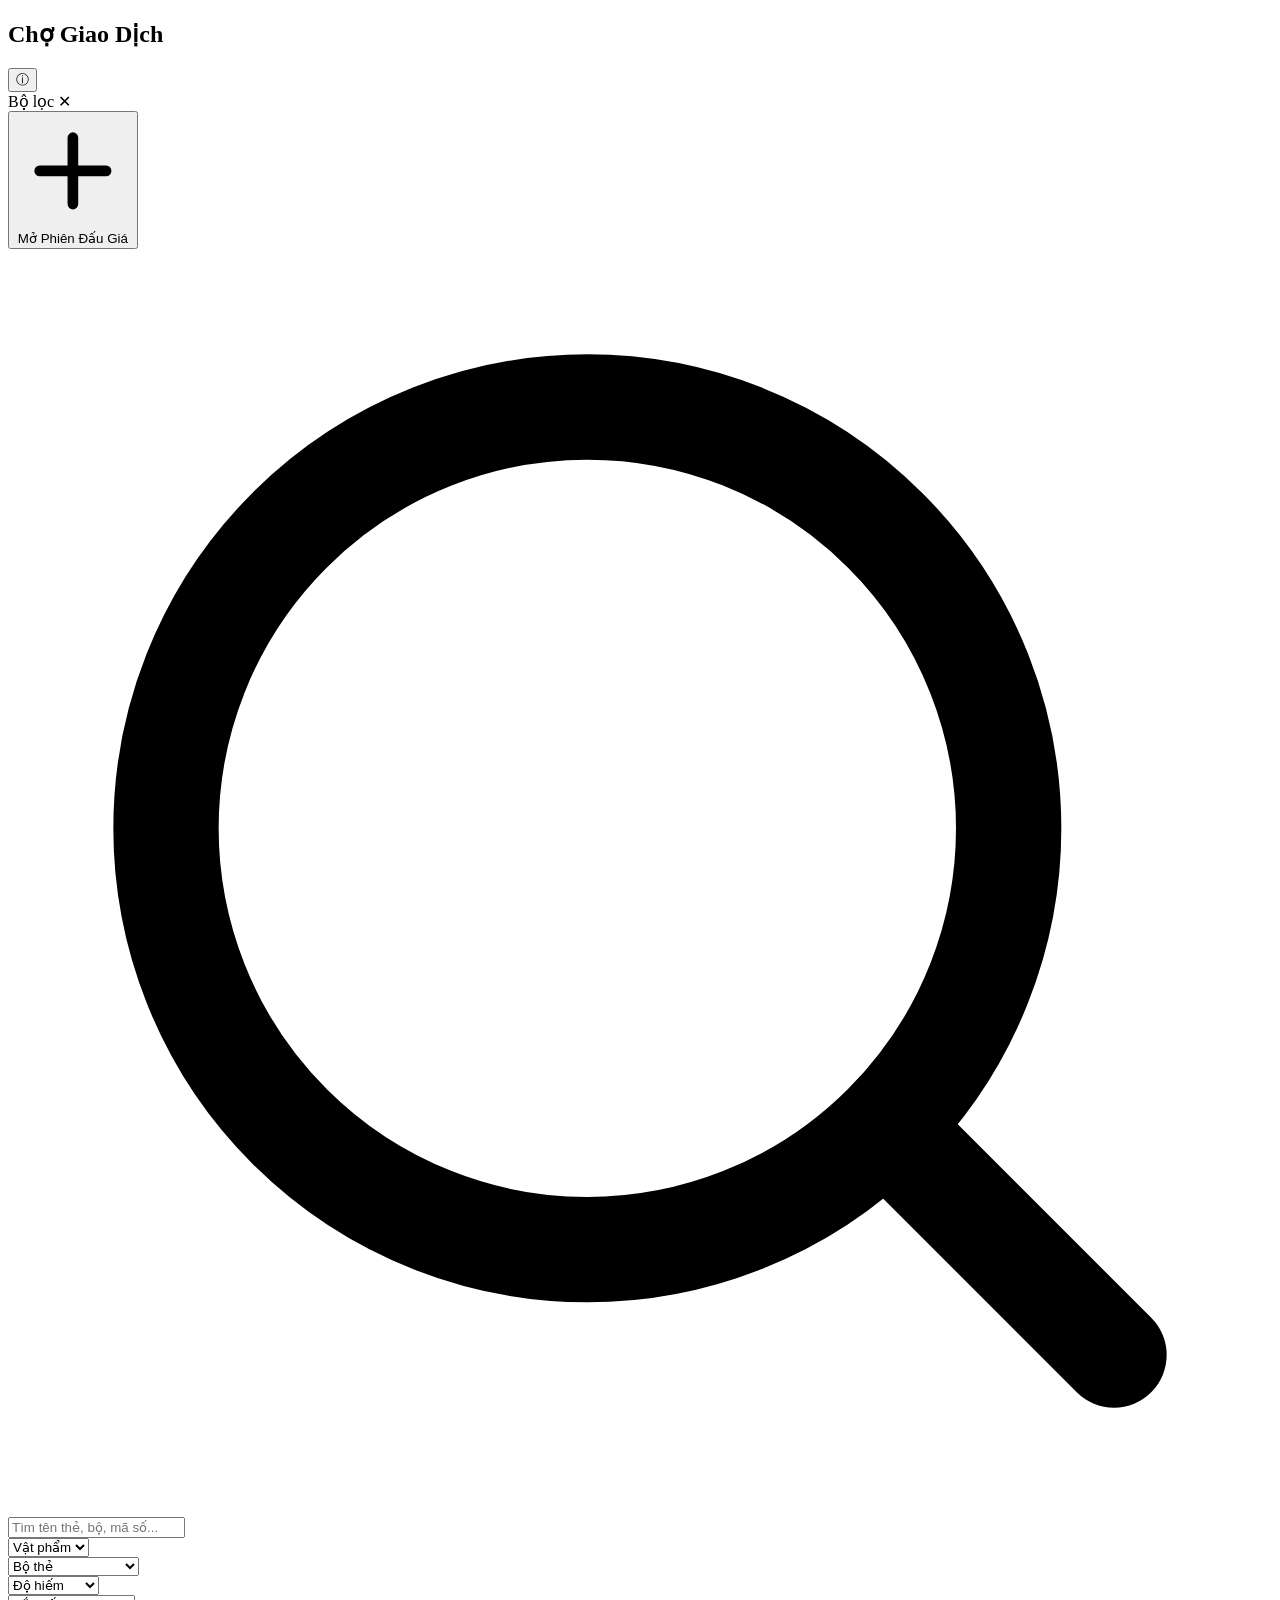
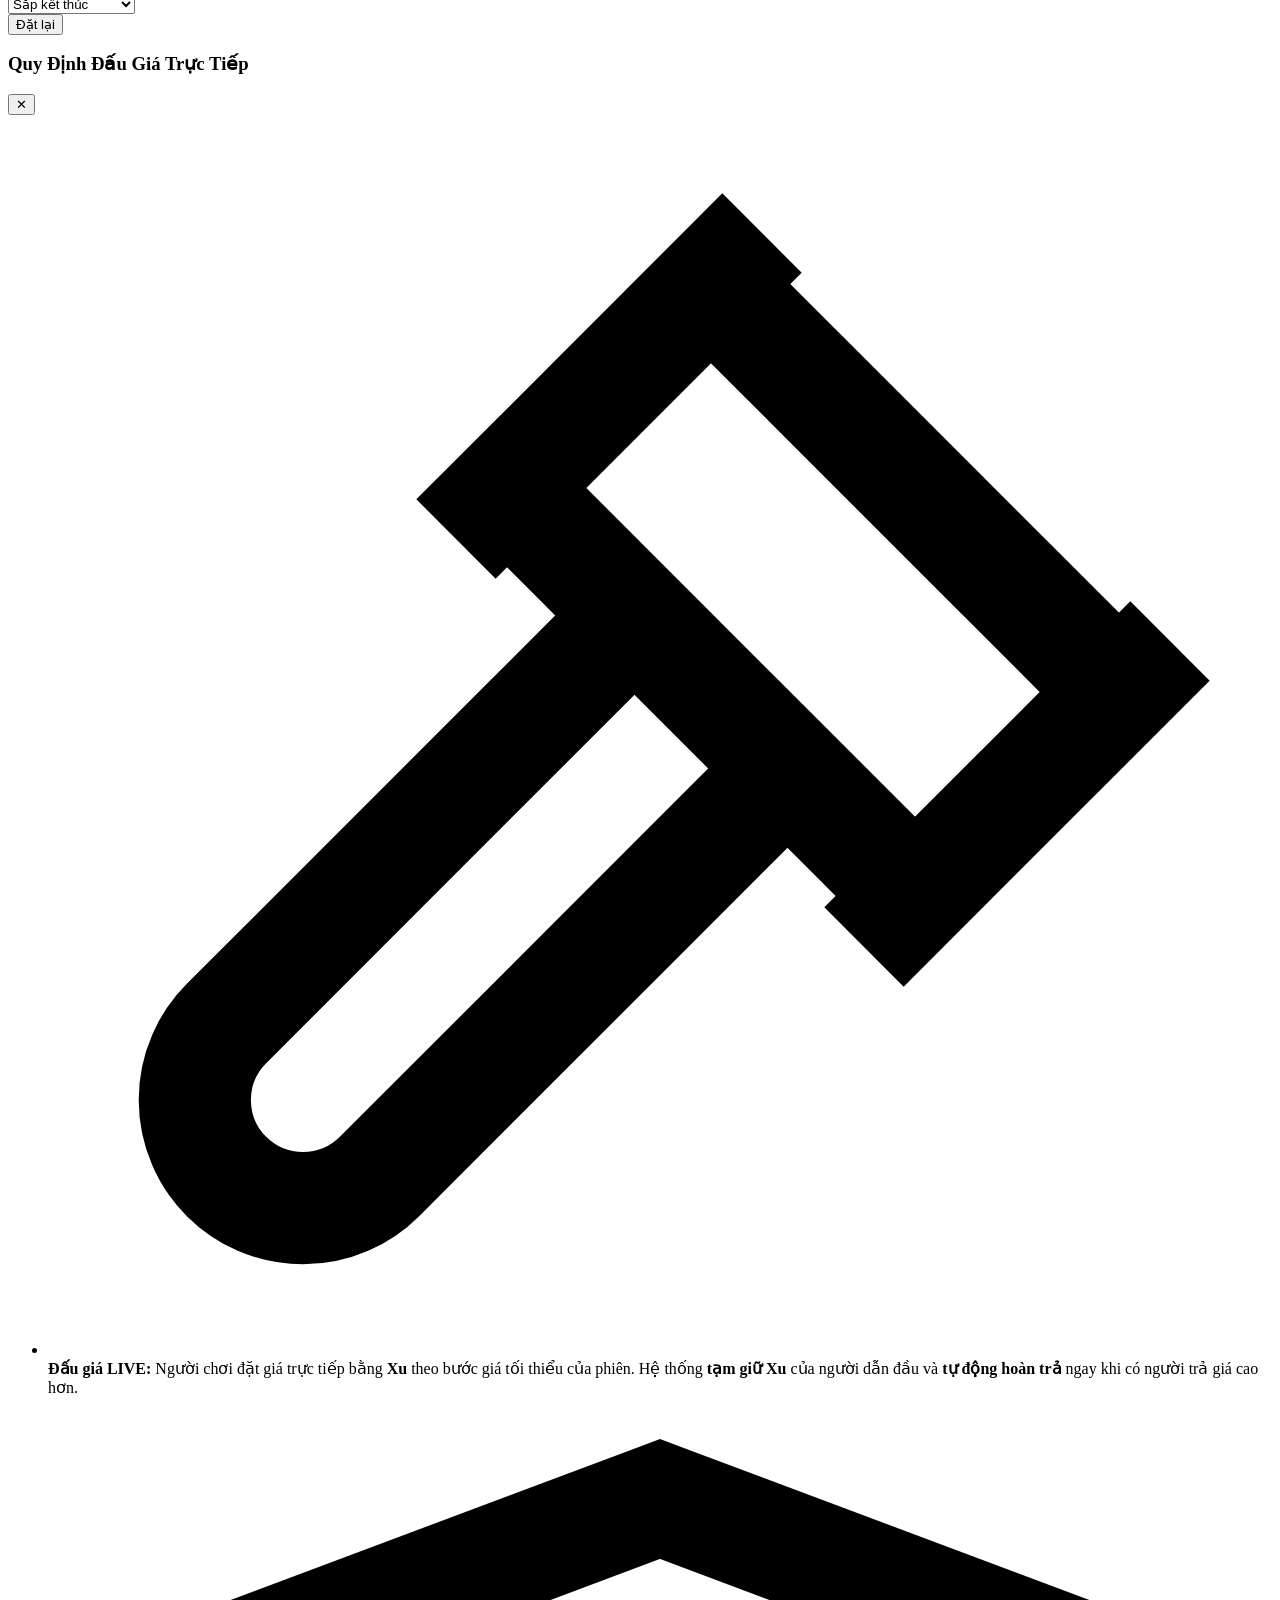
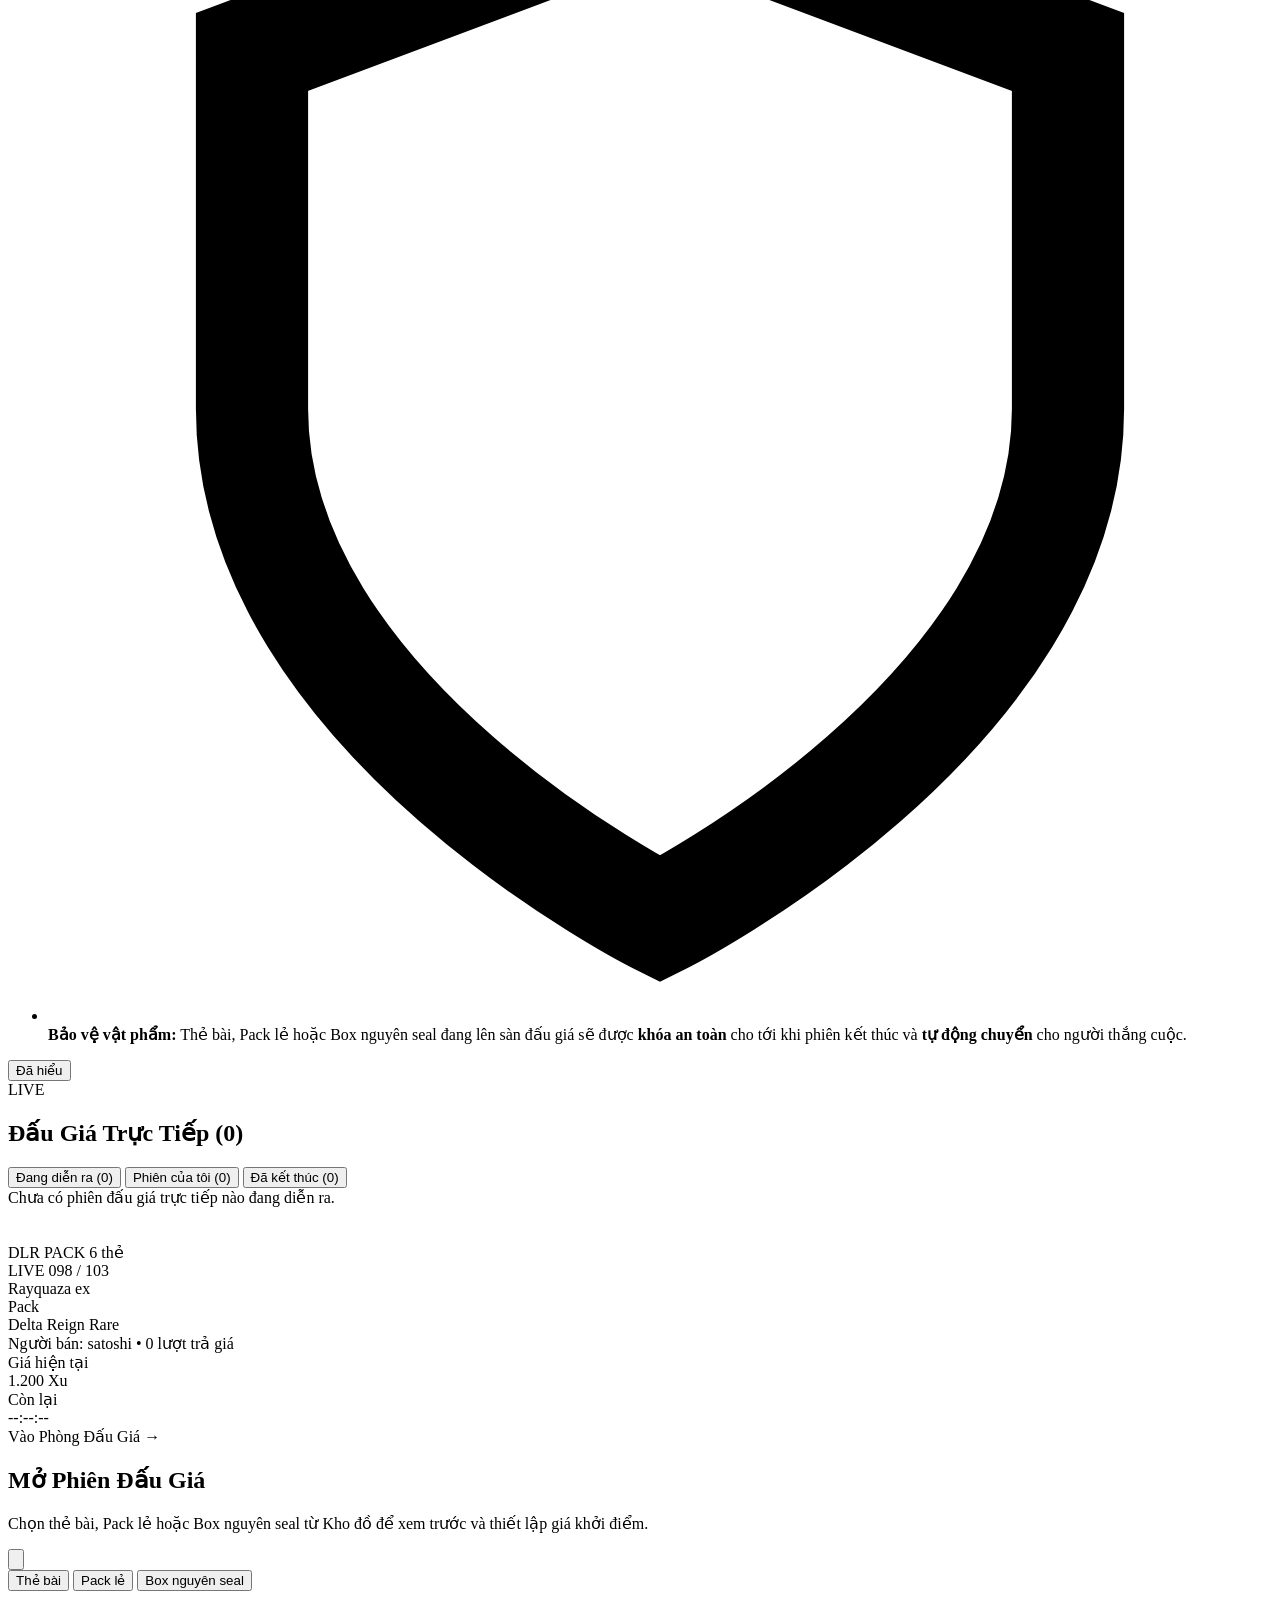
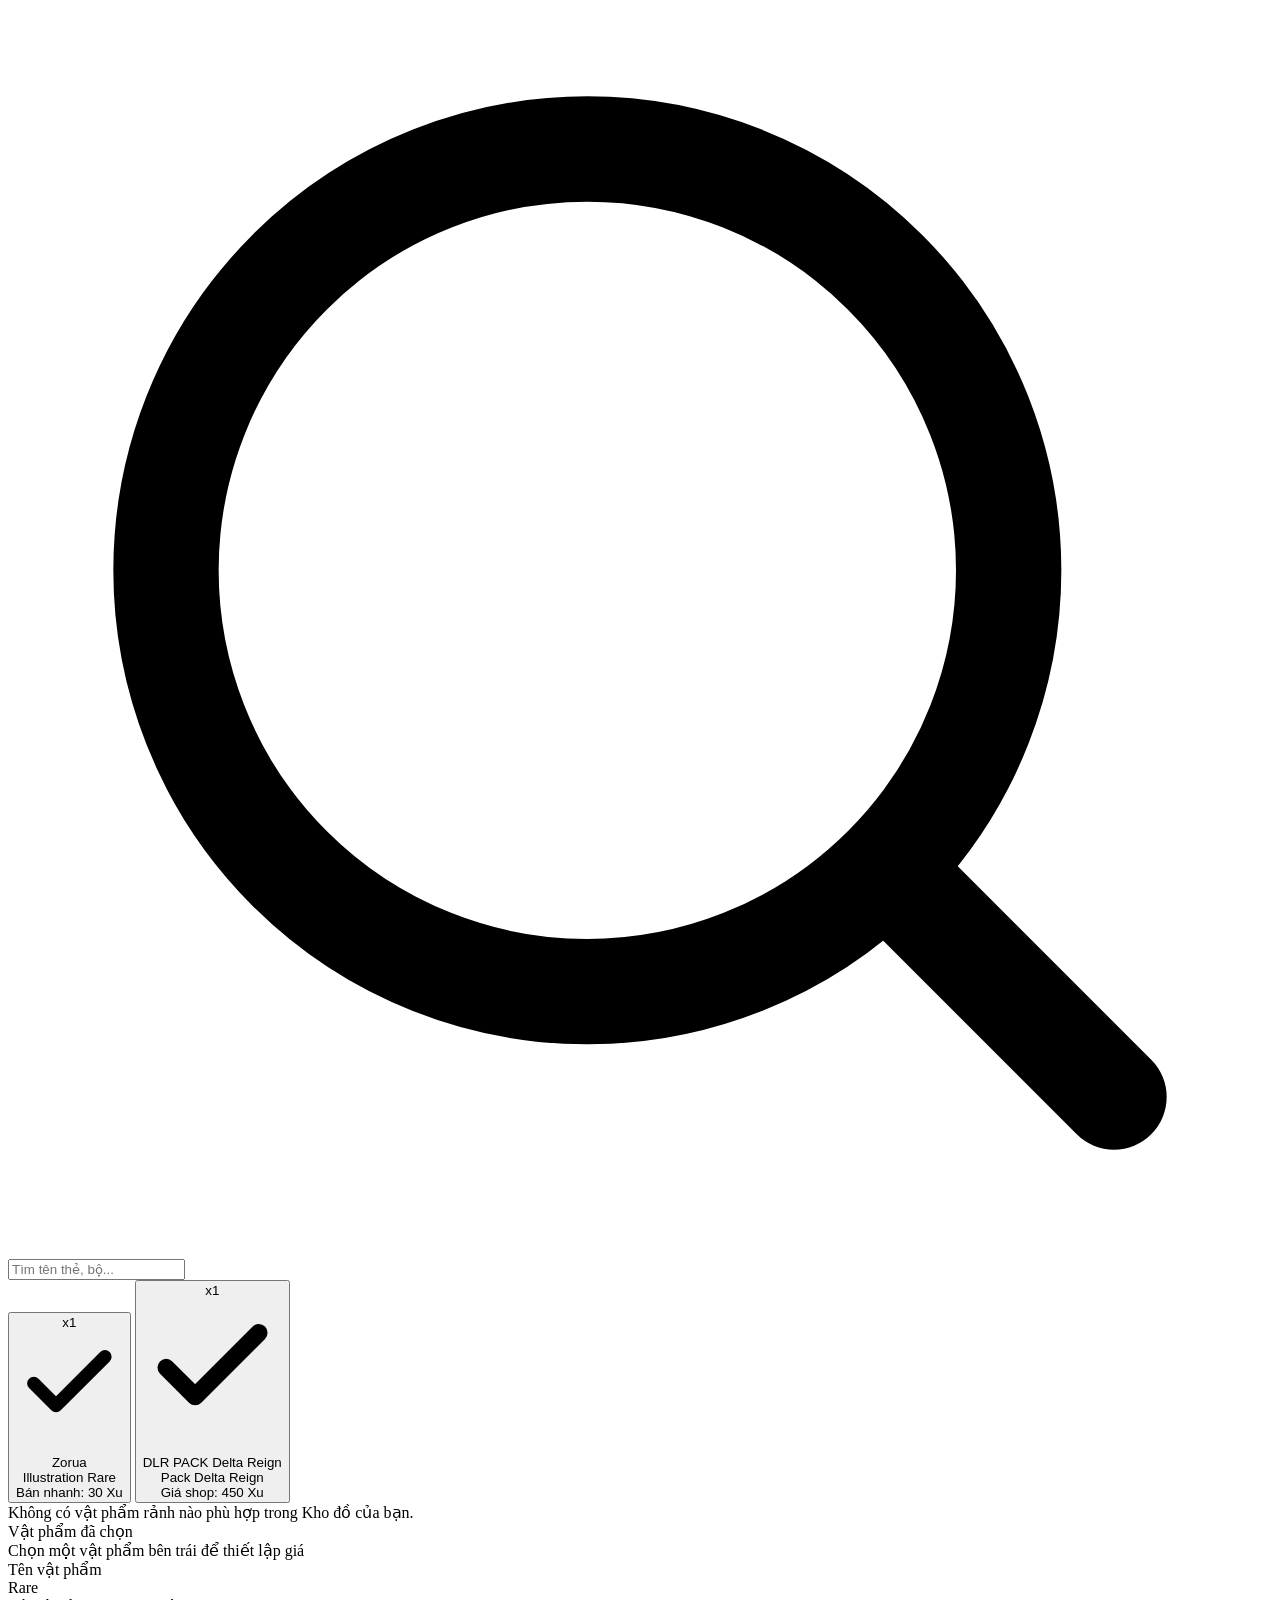
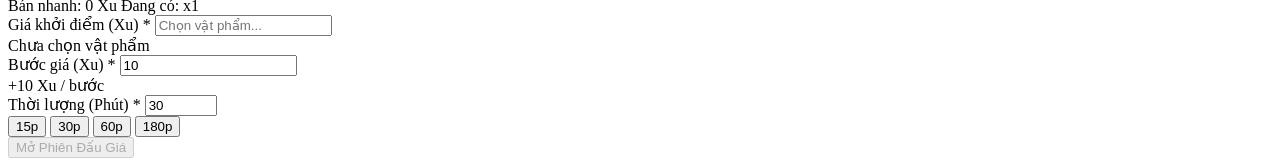
<file: src/main/resources/templates/market/index.html>
<!DOCTYPE html>
<html lang="vi" xmlns:th="http://www.thymeleaf.org">
<head th:replace="~{fragments/header :: head('Chợ Giao Dịch')}"></head>
<body class="min-h-screen flex flex-col">

<!-- Single-row Sticky Glass Navbar -->
<div th:replace="~{fragments/header :: navbar('market')}"></div>

<main class="mx-auto w-full max-w-7xl flex-1 px-4 py-5 sm:px-6 lg:px-8 space-y-5">

    <!-- ==================== HEADER + THANH FILTER BAR GỌN ==================== -->
    <section class="pk-surface rounded-3xl p-4 sm:p-5 space-y-3.5">
        <div class="flex flex-wrap items-center justify-between gap-3">
            <div class="flex items-center gap-2">
                <h1 class="text-xl sm:text-2xl font-extrabold tracking-tight pk-text-primary">Chợ Giao Dịch</h1>
                <button type="button"
                        onclick="document.getElementById('modal-market-info').classList.remove('hidden')"
                        title="Quy định đấu giá"
                        aria-label="Quy định Chợ"
                        class="flex h-7 w-7 items-center justify-center rounded-full pk-surface-muted hover:border-amber-500/60 text-xs font-extrabold pk-text-secondary hover:pk-text-primary cursor-pointer transition">
                    ⓘ
                </button>
                <div th:if="${activeCrossFilter != null}"
                     class="inline-flex items-center gap-1.5 rounded-full bg-rose-500/10 px-3 py-1 text-xs font-bold text-rose-600 dark:text-amber-400 border border-rose-500/20">
                    <span th:text="${activeCrossFilter}">Bộ lọc</span>
                    <a th:href="@{/market}" class="hover:underline ml-0.5" aria-label="Xóa lọc chéo">✕</a>
                </div>
            </div>

            <div class="flex flex-wrap items-center gap-2">
                <button type="button"
                        onclick="window.openSellModal()"
                        class="pk-btn-primary rounded-xl px-4 py-2 text-xs sm:text-sm font-extrabold inline-flex items-center gap-1.5 shadow-sm cursor-pointer transition whitespace-nowrap">
                    <svg class="h-4 w-4 shrink-0" viewBox="0 0 24 24" fill="none" stroke="currentColor" stroke-width="2.25" stroke-linecap="round" stroke-linejoin="round">
                        <path d="M5 12h14"/><path d="M12 5v14"/>
                    </svg>
                    <span>Mở Phiên Đấu Giá</span>
                </button>
            </div>
        </div>

        <!-- Thanh Filter Bar ngang gọn (có Sắp xếp) -->
        <div class="grid grid-cols-1 sm:grid-cols-2 lg:grid-cols-12 gap-2.5 items-center">
            <div class="lg:col-span-3 relative min-w-0">
                <svg class="h-4 w-4 pk-text-secondary absolute left-3 top-1/2 -translate-y-1/2 pointer-events-none" viewBox="0 0 24 24" fill="none" stroke="currentColor" stroke-width="2" stroke-linecap="round" stroke-linejoin="round">
                    <circle cx="11" cy="11" r="8"/><path d="m21 21-4.3-4.3"/>
                </svg>
                <input type="text" id="market-filter-search" oninput="window.debouncedApplyMarketFilters ? window.debouncedApplyMarketFilters() : window.applyMarketFilters()"
                       placeholder="Tìm tên thẻ, bộ, mã số..."
                       class="pk-input h-9 w-full rounded-xl pl-9 pr-3 text-xs sm:text-sm"/>
            </div>

            <div class="lg:col-span-2 min-w-0">
                <select id="market-filter-item-type" onchange="window.applyMarketFilters()"
                        class="pk-input h-9 w-full rounded-xl px-3 text-xs sm:text-sm font-semibold cursor-pointer">
                    <option value="ALL">Vật phẩm</option>
                    <option value="CARD">Thẻ bài</option>
                    <option value="PACK">Pack lẻ</option>
                    <option value="BOX">Box seal</option>
                </select>
            </div>

            <div class="lg:col-span-2 min-w-0">
                <select id="market-filter-set" onchange="window.applyMarketFilters()"
                        class="pk-input h-9 w-full rounded-xl px-3 text-xs sm:text-sm cursor-pointer">
                    <option value="">Bộ thẻ</option>
                    <option th:each="s : ${cardSets}"
                            th:value="${s.name()}"
                            th:selected="${selectedSetName == s.name()}"
                            th:text="${s.name()} + ' (' + ${s.code()} + ')'">Delta Reign (DLR)</option>
                </select>
            </div>

            <div class="lg:col-span-2 min-w-0">
                <select id="market-filter-rarity" onchange="window.applyMarketFilters()"
                        class="pk-input h-9 w-full rounded-xl px-3 text-xs sm:text-sm cursor-pointer">
                    <option value="">Độ hiếm</option>
                    <option th:each="r : ${rarities}" th:value="${r.name()}" th:text="${r.name()}">Uncommon</option>
                </select>
            </div>

            <div class="lg:col-span-2 min-w-0">
                <select id="market-filter-sort" onchange="window.applyMarketFilters()"
                        class="pk-input h-9 w-full rounded-xl px-3 text-xs sm:text-sm font-semibold cursor-pointer">
                    <option value="ending-asc">Sắp kết thúc</option>
                    <option value="price-asc">Giá: Thấp → Cao</option>
                    <option value="price-desc">Giá: Cao → Thấp</option>
                    <option value="newest">Mới đăng</option>
                </select>
            </div>

            <div class="lg:col-span-1 min-w-0">
                <button type="button" onclick="window.resetMarketFilters()"
                        class="pk-surface-muted h-9 w-full rounded-xl text-xs font-bold pk-text-secondary hover:pk-text-primary cursor-pointer transition whitespace-nowrap px-2">
                    Đặt lại
                </button>
            </div>
        </div>
    </section>

    <!-- Popup ⓘ: Quy định Đấu Giá Trực Tiếp -->
    <div id="modal-market-info"
         onclick="if (event.target === this) this.classList.add('hidden')"
         class="hidden fixed inset-0 z-50 flex items-center justify-center bg-slate-950/70 backdrop-blur-sm p-4">
        <div class="pk-surface w-full max-w-md rounded-3xl p-5 sm:p-6 shadow-2xl border border-amber-500/30 space-y-4">
            <div class="flex items-center justify-between border-b border-slate-200 dark:border-slate-800 pb-2.5">
                <h3 class="text-sm sm:text-base font-extrabold pk-text-primary">Quy Định Đấu Giá Trực Tiếp</h3>
                <button type="button" onclick="document.getElementById('modal-market-info').classList.add('hidden')" class="text-xs font-bold pk-text-secondary hover:pk-text-primary cursor-pointer">✕</button>
            </div>
            <ul class="rounded-2xl pk-surface-muted p-3.5 text-xs pk-text-secondary space-y-3 leading-relaxed">
                <li class="flex items-start gap-2.5">
                    <span class="mt-0.5 flex h-6 w-6 shrink-0 items-center justify-center rounded-full bg-amber-500/15 text-amber-500">
                        <svg class="h-3.5 w-3.5" viewBox="0 0 24 24" fill="none" stroke="currentColor" stroke-width="2.2"><path d="m14.5 12.5-8 8a2.12 2.12 0 1 1-3-3l8-8"/><path d="m16 16 6-6"/><path d="m8 8 6-6"/><path d="m9 7 8 8"/><path d="m21 11-8-8"/></svg>
                    </span>
                    <span>
                        <strong class="pk-text-primary">Đấu giá LIVE:</strong> Người chơi đặt giá trực tiếp bằng <strong class="text-amber-600 dark:text-amber-400">Xu</strong> theo bước giá tối thiểu của phiên. Hệ thống <strong class="text-amber-600 dark:text-amber-400">tạm giữ Xu</strong> của người dẫn đầu và <strong class="text-amber-600 dark:text-amber-400">tự động hoàn trả</strong> ngay khi có người trả giá cao hơn.
                    </span>
                </li>
                <li class="flex items-start gap-2.5">
                    <span class="mt-0.5 flex h-6 w-6 shrink-0 items-center justify-center rounded-full bg-amber-500/15 text-amber-500">
                        <svg class="h-3.5 w-3.5" viewBox="0 0 24 24" fill="none" stroke="currentColor" stroke-width="2.2"><path d="M12 22s8-4 8-10V5l-8-3-8 3v7c0 6 8 10 8 10z"/></svg>
                    </span>
                    <span>
                        <strong class="pk-text-primary">Bảo vệ vật phẩm:</strong> Thẻ bài, Pack lẻ hoặc Box nguyên seal đang lên sàn đấu giá sẽ được <strong class="text-amber-600 dark:text-amber-400">khóa an toàn</strong> cho tới khi phiên kết thúc và <strong class="text-amber-600 dark:text-amber-400">tự động chuyển</strong> cho người thắng cuộc.
                    </span>
                </li>
            </ul>
            <div class="flex justify-end pt-1">
                <button type="button" onclick="document.getElementById('modal-market-info').classList.add('hidden')"
                        class="pk-btn-primary rounded-xl px-4 py-2 text-xs font-extrabold cursor-pointer">
                    Đã hiểu
                </button>
            </div>
        </div>
    </div>

    <!-- ==================== KHU VỰC 1: ĐẤU GIÁ TRỰC TIẾP ==================== -->
    <section id="section-live-auctions" class="space-y-4">
        <div class="flex flex-wrap items-center justify-between gap-3">
            <div class="flex items-center gap-2">
                <span class="inline-flex items-center gap-1.5 rounded-full bg-rose-600 px-2.5 py-0.5 text-[11px] font-extrabold text-white">
                    <span class="h-1.5 w-1.5 rounded-full bg-white animate-ping"></span>
                    LIVE
                </span>
                <h2 class="text-base font-extrabold pk-text-primary pk-num">
                    Đấu Giá Trực Tiếp (<span id="market-visible-count" th:text="${activeAuctionCount != null ? activeAuctionCount : #lists.size(activeAuctions)}">0</span>)
                </h2>
            </div>

            <!-- Bộ tab trạng thái phiên -->
            <div class="inline-flex items-center gap-1 rounded-xl pk-surface-muted p-1">
                <button type="button" id="market-status-tab-ACTIVE" onclick="window.switchMarketStatusTab('ACTIVE')"
                        class="market-status-tab rounded-lg px-3 py-1.5 text-xs font-extrabold cursor-pointer transition bg-amber-500 text-slate-950 shadow-sm whitespace-nowrap">
                    Đang diễn ra (<span id="market-tab-count-ACTIVE" class="pk-num" th:text="${activeAuctionCount ?: 0}">0</span>)
                </button>
                <button type="button" id="market-status-tab-MINE" onclick="window.switchMarketStatusTab('MINE')"
                        class="market-status-tab rounded-lg px-3 py-1.5 text-xs font-bold pk-text-secondary hover:pk-text-primary cursor-pointer transition whitespace-nowrap">
                    Phiên của tôi (<span id="market-tab-count-MINE" class="pk-num" th:text="${mineAuctionCount ?: 0}">0</span>)
                </button>
                <button type="button" id="market-status-tab-ENDED" onclick="window.switchMarketStatusTab('ENDED')"
                        class="market-status-tab rounded-lg px-3 py-1.5 text-xs font-bold pk-text-secondary hover:pk-text-primary cursor-pointer transition whitespace-nowrap">
                    Đã kết thúc (<span id="market-tab-count-ENDED" class="pk-num" th:text="${endedAuctionCount ?: 0}">0</span>)
                </button>
            </div>
        </div>

        <!-- Empty State động theo tab / bộ lọc -->
        <div id="market-empty-state"
             th:classappend="${!#lists.isEmpty(activeAuctions)} ? 'hidden' : ''"
             class="pk-surface rounded-2xl px-4 py-6 text-center text-xs font-semibold pk-text-secondary">
            Chưa có phiên đấu giá trực tiếp nào đang diễn ra.
        </div>

        <div id="market-auctions-grid" class="grid grid-cols-1 sm:grid-cols-2 lg:grid-cols-3 gap-5">
            <div th:each="auc : ${activeAuctions}"
                 th:with="isCard=${auc.itemType() == null or auc.itemType().name() == 'CARD'},
                          isBox=${auc.itemType() != null and auc.itemType().name() == 'BOX'},
                          isEnded=${auc.status() != null and auc.status().name() != 'ACTIVE'},
                          rLower=${isCard and auc.card() != null ? #strings.toLowerCase(auc.card().rarityName() ?: '') : ''},
                          rColor=${!isCard ? (isBox ? '#F59E0B' : '#38BDF8') :
                                   (#strings.contains(rLower, 'special illustration') ? '#EC4899' :
                                   ((#strings.contains(rLower, 'hyper') or #strings.contains(rLower, 'secret') or #strings.contains(rLower, 'gold')) ? '#F59E0B' :
                                   (#strings.contains(rLower, 'illustration') ? '#C084FC' :
                                   (#strings.contains(rLower, 'ultra') ? '#FB923C' :
                                   (#strings.contains(rLower, 'double') ? '#818CF8' :
                                   ((#strings.contains(rLower, 'uncommon') or #strings.contains(rLower, 'không phổ biến')) ? '#34D399' :
                                   ((#strings.contains(rLower, 'rare') or #strings.contains(rLower, 'hiếm')) ? '#38BDF8' : '#94A3B8')))))))},
                          sellerName=${sellerNameMap != null and sellerNameMap.containsKey(auc.sellerId()) ? sellerNameMap.get(auc.sellerId()) : ('Trainer #' + auc.sellerId())},
                          bidCount=${bidCountMap != null and bidCountMap.containsKey(auc.id()) ? bidCountMap.get(auc.id()) : 0}"
                 th:attr="data-market-type='AUCTION',
                          data-auction-id=${auc.id()},
                          data-status=${auc.status() != null ? auc.status().name() : 'ACTIVE'},
                          data-seller-id=${auc.sellerId()},
                          data-price=${auc.currentHighestBid()},
                          data-end-time=${auc.endTime()},
                          data-start-time=${auc.startTime()},
                          data-item-type=${auc.itemType() != null ? auc.itemType().name() : 'CARD'},
                          data-card-name=${isCard and auc.card() != null ? auc.card().name() : (isBox ? 'Box Nguyên Seal ' + auc.sealedSetName() : 'Pack Lẻ ' + auc.sealedSetName())},
                          data-card-num=${isCard and auc.card() != null ? auc.card().formattedCardNumber() : auc.sealedSetCode()},
                          data-set-name=${isCard and auc.card() != null ? auc.card().setName() : auc.sealedSetName()},
                          data-rarity-name=${isCard and auc.card() != null ? auc.card().rarityName() : ''},
                          data-species-name=${isCard and auc.card() != null ? auc.card().speciesName() : ''}"
                 th:style="'--rarity-glow:' + ${rColor} + (${isEnded} ? ';display:none;' : '')"
                 th:classappend="${isEnded} ? 'opacity-75 saturate-[0.8] border-slate-500/25' : 'pk-rarity-glow-card border-slate-300/40 dark:border-slate-700/60'"
                 class="market-item-card card-item pk-surface rounded-3xl p-4 border-2 flex flex-col justify-between space-y-3.5 transition">

                <div class="flex items-start gap-3.5">
                    <a th:if="${isCard and auc.card() != null}" th:href="@{/cards/{id}(id=${auc.card().id()})}"
                       th:classappend="${auc.card().rarityIsHolographic()} ? 'holo-tilt-card' : ''"
                       class="card-image-wrapper pk-card-frame !w-20 shrink-0 pk-surface-muted">
                        <img th:src="${auc.card().imageUrl()}"
                             th:alt="${auc.card().name()}"
                             loading="lazy" decoding="async"
                             onerror="this.src='https://raw.githubusercontent.com/PokeAPI/sprites/master/sprites/pokemon/other/official-artwork/384.png'"/>
                    </a>
                    <div th:if="${!isCard}"
                         th:with="sealedImg=${isBox ? auc.sealedBoxImageUrl() : auc.sealedPackImageUrl()},
                                  hasSealedImg=${sealedImg != null and !#strings.isEmpty(sealedImg)}"
                         class="shrink-0">
                        <div th:if="${hasSealedImg}"
                             th:classappend="${isBox} ? 'w-24 h-24' : 'w-20 h-24'"
                             class="shrink-0 flex items-center justify-center">
                            <img th:src="${sealedImg}"
                                 th:alt="${(isBox ? 'Box ' : 'Pack ') + auc.sealedSetName()}"
                                 loading="lazy" decoding="async"
                                 onerror="this.style.display='none'; this.nextElementSibling.style.display='';"
                                 class="w-full h-full object-contain rounded-lg drop-shadow-sm"/>
                            <div style="display:none"
                                 th:classappend="${isBox} ? 'from-amber-500 via-rose-600 to-indigo-900 border-amber-300/60' : 'from-slate-800 via-indigo-900 to-slate-900 border-sky-400/50'"
                                 class="w-20 h-28 rounded-xl bg-gradient-to-br border-2 flex flex-col items-center justify-center text-white shadow-md text-center p-1">
                                <span class="text-[9px] font-extrabold tracking-widest opacity-85" th:text="${auc.sealedSetCode()}">DLR</span>
                                <span class="text-xs font-black mt-1" th:text="${isBox ? 'BOX' : 'PACK'}">PACK</span>
                                <span class="text-[9px] font-bold opacity-80 mt-0.5"
                                      th:text="${isBox ? auc.sealedPacksPerBox() + ' Pack' : auc.sealedCardsPerPack() + ' thẻ'}">6 thẻ</span>
                            </div>
                        </div>
                        <div th:if="${!hasSealedImg}"
                             th:classappend="${isBox} ? 'from-amber-500 via-rose-600 to-indigo-900 border-amber-300/60' : 'from-slate-800 via-indigo-900 to-slate-900 border-sky-400/50'"
                             class="w-20 h-28 rounded-xl bg-gradient-to-br border-2 flex flex-col items-center justify-center text-white shadow-md text-center p-1">
                            <span class="text-[9px] font-extrabold tracking-widest opacity-85" th:text="${auc.sealedSetCode()}">DLR</span>
                            <span class="text-xs font-black mt-1" th:text="${isBox ? 'BOX' : 'PACK'}">PACK</span>
                            <span class="text-[9px] font-bold opacity-80 mt-0.5"
                                  th:text="${isBox ? auc.sealedPacksPerBox() + ' Pack' : auc.sealedCardsPerPack() + ' thẻ'}">6 thẻ</span>
                        </div>
                    </div>

                    <div class="min-w-0 flex-1 space-y-1.5">
                        <div class="flex items-center justify-between gap-2">
                            <span class="auction-status-badge inline-flex items-center gap-1.5 rounded-full px-2.5 py-0.5 text-[10px] font-extrabold"
                                  th:classappend="${isEnded} ? 'bg-slate-500/20 text-slate-400 border border-slate-500/30' : 'bg-rose-600 text-white'">
                                <span th:if="${!isEnded}" class="auction-live-dot h-1.5 w-1.5 rounded-full bg-white animate-pulse"></span>
                                <span class="auction-status-text" th:text="${isEnded ? 'ĐÃ KẾT THÚC' : 'LIVE'}">LIVE</span>
                            </span>
                            <span class="pk-num text-xs font-bold pk-text-secondary"
                                  th:text="${isCard and auc.card() != null ? auc.card().formattedCardNumber() : (isBox ? 'BOX SEAL' : 'PACK')}">098 / 103</span>
                        </div>
                        <a th:if="${isCard and auc.card() != null}" th:href="@{/cards/{id}(id=${auc.card().id()})}"
                           class="block text-base font-extrabold pk-text-primary hover:text-amber-500 dark:hover:text-amber-400 transition truncate"
                           th:text="${auc.card().name()}">Rayquaza ex</a>
                        <div th:if="${!isCard}" class="block text-base font-extrabold pk-text-primary truncate"
                             th:text="${isBox ? 'Box • ' + auc.sealedSetName() : 'Pack • ' + auc.sealedSetName()}">Pack</div>

                        <!-- Bộ thẻ & Badge độ hiếm chuẩn hóa -->
                        <div class="flex flex-wrap items-center gap-1.5 text-[10.5px]">
                            <a th:href="@{/market(setName=${isCard and auc.card() != null ? auc.card().setName() : auc.sealedSetName()})}"
                               class="pk-surface-muted rounded-md px-2 py-0.5 font-bold pk-text-secondary hover:text-amber-500 dark:hover:text-amber-400 transition"
                               th:text="${isCard and auc.card() != null ? auc.card().setName() : auc.sealedSetName()}">Delta Reign</a>
                            <span th:if="${isCard and auc.card() != null}"
                                  class="pk-rarity-badge px-2 py-0.5 text-[10px]"
                                  th:style="'border-color:' + ${rColor} + ';color:' + ${rColor}"
                                  th:text="${auc.card().rarityName()}">Rare</span>
                        </div>

                        <!-- Người bán & số lượt trả giá -->
                        <div class="text-[11px] pk-text-secondary truncate pk-num">
                            Người bán: <span class="font-semibold pk-text-primary" th:text="${sellerName}">satoshi</span>
                            <span class="mx-1 opacity-50">•</span>
                            <span th:text="${bidCount} + ' lượt trả giá'">0 lượt trả giá</span>
                        </div>
                    </div>
                </div>

                <!-- Giá hiện tại & Đồng hồ đếm ngược -->
                <div class="pk-surface-elevated rounded-2xl p-3.5 grid grid-cols-2 gap-2 items-center">
                    <div>
                        <div class="text-[10px] font-bold uppercase pk-text-secondary">Giá hiện tại</div>
                        <div class="pk-num tabular-nums text-base sm:text-lg font-extrabold text-amber-600 dark:text-amber-400"
                             th:text="${#numbers.formatDecimal(auc.currentHighestBid(), 0, 'POINT', 0, 'COMMA')} + ' Xu'">
                            1.200 Xu
                        </div>
                    </div>
                    <div class="text-right">
                        <div class="text-[10px] font-bold uppercase pk-text-secondary">Còn lại</div>
                        <div class="auction-card-timer pk-num tabular-nums text-sm sm:text-base font-extrabold"
                             th:classappend="${isEnded} ? 'pk-text-secondary' : 'pk-text-primary'"
                             th:attr="data-end-time=${auc.endTime()}"
                             th:text="${isEnded ? 'Đã kết thúc' : '--:--:--'}">
                            --:--:--
                        </div>
                    </div>
                </div>

                <a th:href="@{/market/auctions/{id}(id=${auc.id()})}"
                   th:classappend="${isEnded} ? 'pk-surface-muted border border-slate-500/25 pk-text-secondary hover:pk-text-primary hover:border-slate-400/40' : 'bg-amber-500/12 border border-amber-500/45 text-amber-600 dark:text-amber-400 hover:bg-amber-500 hover:text-slate-950 hover:border-amber-500'"
                   class="auction-cta-btn w-full rounded-xl py-2.5 text-center text-xs font-extrabold transition"
                   th:text="${isEnded ? 'Xem kết quả →' : 'Vào Phòng Đấu Giá →'}">
                    Vào Phòng Đấu Giá →
                </a>
            </div>
        </div>
    </section>

</main>

<!-- ==================== MODAL MỞ PHIÊN ĐẤU GIÁ (2 CỘT TRÁI-PHẢI: CHỌN VẬT PHẨM + PREVIEW & THIẾT LẬP) ==================== -->
<div id="modal-market-sell"
     th:attr="data-preselect-card-id=${sellUserCardId}, data-preselect-sealed-id=${sellSealedId}, data-preselect-item-type=${sellItemType}"
     class="hidden fixed inset-0 z-50 flex items-center justify-center bg-slate-950/70 backdrop-blur-sm p-4"
     onclick="if (event.target === this) window.closeSellModal()">
    <div class="pk-surface rounded-3xl w-full max-w-6xl max-h-[90vh] flex flex-col p-5 sm:p-6 gap-4 shadow-2xl border border-slate-300/40 dark:border-slate-700/70 overflow-hidden">

        <!-- Header Modal -->
        <div class="flex items-start justify-between gap-3 shrink-0 pb-2 border-b border-slate-300/35 dark:border-slate-700/50">
            <div>
                <h2 class="text-lg sm:text-xl font-extrabold pk-text-primary">Mở Phiên Đấu Giá</h2>
                <p class="text-xs pk-text-secondary">Chọn thẻ bài, Pack lẻ hoặc Box nguyên seal từ Kho đồ để xem trước và thiết lập giá khởi điểm.</p>
            </div>
            <button type="button" onclick="window.closeSellModal()"
                    class="rounded-full p-1.5 pk-text-secondary hover:pk-text-primary cursor-pointer transition"
                    aria-label="Đóng">
                <svg class="h-5 w-5" viewBox="0 0 24 24" fill="none" stroke="currentColor" stroke-width="2" stroke-linecap="round" stroke-linejoin="round">
                    <path d="M18 6 6 18"/><path d="m6 6 12 12"/>
                </svg>
            </button>
        </div>

        <!-- Thân Modal 2 cột Trái (~72% linh hoạt) – Phải (296px gọn) trên desktop -->
        <div class="flex-1 min-h-0 flex flex-col lg:flex-row gap-5 overflow-y-auto lg:overflow-hidden">

            <!-- CỘT TRÁI (~72%): Thanh tab + Tìm kiếm + Lưới chọn vật phẩm cuộn hết chiều cao -->
            <div class="w-full lg:flex-1 lg:min-w-0 min-h-[320px] lg:min-h-0 flex flex-col gap-3">
                <div class="flex flex-wrap items-center justify-between gap-2 shrink-0">
                    <div class="inline-flex items-center gap-1 rounded-xl pk-surface-muted p-1">
                        <button type="button" id="sell-item-tab-CARD" onclick="window.switchSellItemType('CARD')"
                                class="rounded-lg px-3 py-1.5 text-xs font-extrabold cursor-pointer transition pk-btn-primary">Thẻ bài</button>
                        <button type="button" id="sell-item-tab-PACK" onclick="window.switchSellItemType('PACK')"
                                class="rounded-lg px-3 py-1.5 text-xs font-bold pk-text-secondary hover:pk-text-primary cursor-pointer transition">Pack lẻ</button>
                        <button type="button" id="sell-item-tab-BOX" onclick="window.switchSellItemType('BOX')"
                                class="rounded-lg px-3 py-1.5 text-xs font-bold pk-text-secondary hover:pk-text-primary cursor-pointer transition">Box nguyên seal</button>
                    </div>
                    <div class="relative w-full sm:w-56">
                        <svg class="h-3.5 w-3.5 pk-text-secondary absolute left-3 top-1/2 -translate-y-1/2 pointer-events-none" viewBox="0 0 24 24" fill="none" stroke="currentColor" stroke-width="2" stroke-linecap="round" stroke-linejoin="round">
                            <circle cx="11" cy="11" r="8"/><path d="m21 21-4.3-4.3"/>
                        </svg>
                        <input type="text" id="sell-picker-search" oninput="window.debouncedFilterSellPickerCards ? window.debouncedFilterSellPickerCards() : window.filterSellPickerCards()"
                               placeholder="Tìm tên thẻ, bộ..."
                               class="pk-input h-9 w-full rounded-xl pl-8 pr-3 text-xs"/>
                    </div>
                </div>

                <div class="relative flex-1 min-h-0 flex flex-col">
                    <div id="sell-picker-grid"
                         class="grid grid-cols-2 sm:grid-cols-3 xl:grid-cols-4 gap-3 overflow-y-auto p-1 pb-9 flex-1 min-h-0 max-h-[46vh] lg:max-h-none">
                        <!-- Thẻ bài (Đã gộp trùng & sắp xếp sẵn từ Server) -->
                        <button type="button"
                                th:each="uc : ${myCards}"
                                th:if="${!uc.isLocked()}"
                                th:with="copyCnt=${myCardCopyCounts != null ? myCardCopyCounts.getOrDefault(uc.card().id(), 1L) : 1L},
                                         pLower=${#strings.toLowerCase(uc.card().rarityName() ?: '')},
                                         pColor=${#strings.contains(pLower, 'special illustration') ? '#EC4899' :
                                                  ((#strings.contains(pLower, 'hyper') or #strings.contains(pLower, 'secret') or #strings.contains(pLower, 'gold')) ? '#F59E0B' :
                                                  (#strings.contains(pLower, 'illustration') ? '#C084FC' :
                                                  (#strings.contains(pLower, 'ultra') ? '#FB923C' :
                                                  (#strings.contains(pLower, 'double') ? '#818CF8' :
                                                  ((#strings.contains(pLower, 'uncommon') or #strings.contains(pLower, 'không phổ biến')) ? '#34D399' :
                                                  ((#strings.contains(pLower, 'rare') or #strings.contains(pLower, 'hiếm')) ? '#38BDF8' : '#94A3B8'))))))}"
                                th:attr="data-item-type='CARD',
                                         data-user-card-id=${uc.userCardId()},
                                         data-template-id=${uc.card().id()},
                                         data-qty=${copyCnt},
                                         data-card-name=${uc.card().name()},
                                         data-rarity-name=${uc.card().rarityName()},
                                         data-rarity-color=${pColor},
                                         data-image-url=${uc.card().imageUrl()},
                                         data-buyback-price=${uc.card().rarityBuybackPrice()}"
                                onclick="window.selectSellCard(this)"
                                class="sell-picker-card group relative pk-surface-elevated border-2 border-transparent hover:border-amber-500/60 rounded-2xl p-2 flex flex-col items-center text-center gap-1.5 cursor-pointer transition">
                            <span th:classappend="${copyCnt <= 1} ? 'hidden' : ''"
                                  th:text="'x' + ${copyCnt}"
                                  class="sell-picker-qty pk-num absolute top-2 left-2 z-10 rounded-full bg-slate-950/85 px-2 py-0.5 text-[10px] font-extrabold text-amber-400 shadow border border-amber-500/35">x1</span>
                            <span class="sell-picker-check hidden absolute top-2 right-2 z-10 h-5 w-5 rounded-full bg-amber-500 text-slate-950 flex items-center justify-center shadow">
                                <svg class="h-3 w-3" viewBox="0 0 24 24" fill="none" stroke="currentColor" stroke-width="3" stroke-linecap="round" stroke-linejoin="round">
                                    <polyline points="20 6 9 17 4 12"/>
                                </svg>
                            </span>
                            <div th:classappend="${uc.card().rarityIsHolographic()} ? 'holo-tilt-card' : ''"
                                 class="w-[88%] aspect-[2.5/3.5] rounded-xl overflow-hidden pk-surface-muted shadow-md transition group-hover:scale-[1.03] shrink-0">
                                <img th:src="${uc.card().imageUrl()}"
                                     th:alt="${uc.card().name()}"
                                     loading="lazy" decoding="async"
                                     onerror="this.src='https://raw.githubusercontent.com/PokeAPI/sprites/master/sprites/pokemon/other/official-artwork/25.png'"
                                     class="h-full w-full object-cover"/>
                            </div>
                            <div class="w-full px-0.5 space-y-0.5 min-w-0">
                                <div class="text-xs font-extrabold pk-text-primary truncate" th:text="${uc.card().name()}">Zorua</div>
                                <div class="flex items-center justify-center">
                                    <span class="pk-rarity-badge px-2 py-0.5 text-[9.5px] truncate max-w-full"
                                          th:style="'border-color:' + ${pColor} + '; color:' + ${pColor}"
                                          th:text="${uc.card().rarityName()}">Illustration Rare</span>
                                </div>
                                <div class="pk-num text-[10px] font-semibold pk-text-secondary truncate">
                                    Bán nhanh:
                                    <span class="font-bold text-amber-600 dark:text-amber-400"
                                          th:text="${#numbers.formatDecimal(uc.card().rarityBuybackPrice(), 0, 'POINT', 0, 'COMMA')} + ' Xu'">30 Xu</span>
                                </div>
                            </div>
                        </button>

                        <!-- Pack lẻ & Box nguyên seal trong Kho -->
                        <button type="button"
                                th:each="opt : ${sellableSealed}"
                                th:with="isBox=${opt.itemType().name() == 'BOX'}"
                                th:attr="data-item-type=${opt.itemType().name()},
                                         data-sealed-id=${opt.sealedItemId()},
                                         data-card-name=${(isBox ? 'Box Nguyên Seal ' : 'Pack Lẻ ') + opt.setName()},
                                         data-rarity-name=${opt.setCode()},
                                         data-rarity-color=${isBox ? '#F59E0B' : '#38BDF8'},
                                         data-set-code=${opt.setCode()},
                                         data-is-box=${isBox},
                                         data-qty=${opt.availableQuantity()},
                                         data-buyback-price=${opt.referencePrice()}"
                                onclick="window.selectSellCard(this)"
                                class="sell-picker-sealed group hidden relative pk-surface-elevated border-2 border-transparent hover:border-amber-500/60 rounded-2xl p-2 flex flex-col items-center text-center gap-1.5 cursor-pointer transition">
                            <span class="pk-num absolute top-2 left-2 z-10 rounded-full bg-slate-950/85 px-2 py-0.5 text-[10px] font-extrabold text-amber-400 shadow border border-amber-500/35"
                                  th:text="'x' + ${opt.availableQuantity()}">x1</span>
                            <span class="sell-picker-check hidden absolute top-2 right-2 z-10 h-5 w-5 rounded-full bg-amber-500 text-slate-950 flex items-center justify-center shadow">
                                <svg class="h-3 w-3" viewBox="0 0 24 24" fill="none" stroke="currentColor" stroke-width="3" stroke-linecap="round" stroke-linejoin="round">
                                    <polyline points="20 6 9 17 4 12"/>
                                </svg>
                            </span>
                            <div th:with="optImg=${isBox ? opt.boxImageUrl() : opt.packImageUrl()},
                                          hasOptImg=${optImg != null and !#strings.isEmpty(optImg)}"
                                 class="w-[88%] aspect-[2.5/3.5] shrink-0 flex items-center justify-center">
                                <img th:if="${hasOptImg}"
                                     th:src="${optImg}"
                                     th:alt="${(isBox ? 'Box ' : 'Pack ') + opt.setName()}"
                                     loading="lazy" decoding="async"
                                     onerror="this.style.display='none'; this.nextElementSibling.style.display='';"
                                     class="w-full h-full object-contain rounded-lg drop-shadow-sm transition group-hover:scale-[1.04]"/>
                                <div th:style="${hasOptImg} ? 'display:none' : ''"
                                     th:classappend="${isBox} ? 'from-amber-500 via-rose-600 to-indigo-900 border-amber-300/50' : 'from-slate-800 via-indigo-900 to-slate-900 border-sky-400/40'"
                                     class="w-full h-full rounded-xl bg-gradient-to-br border flex flex-col items-center justify-center text-white shadow-md transition group-hover:scale-[1.03] p-2 gap-1">
                                    <span class="text-[10px] font-extrabold tracking-widest opacity-85" th:text="${opt.setCode()}">DLR</span>
                                    <span class="text-base font-black" th:text="${isBox ? 'BOX' : 'PACK'}">PACK</span>
                                    <span class="text-[10px] font-semibold opacity-80" th:text="${opt.setName()}">Delta Reign</span>
                                </div>
                            </div>
                            <div class="w-full px-0.5 space-y-0.5 min-w-0">
                                <div class="text-xs font-extrabold pk-text-primary truncate"
                                     th:text="${(isBox ? 'Box ' : 'Pack ') + opt.setName()}">Pack Delta Reign</div>
                                <div class="pk-num text-[10px] font-semibold pk-text-secondary truncate">
                                    Giá shop:
                                    <span class="font-bold text-amber-600 dark:text-amber-400"
                                          th:text="${#numbers.formatDecimal(opt.referencePrice(), 0, 'POINT', 0, 'COMMA')} + ' Xu'">450 Xu</span>
                                </div>
                            </div>
                        </button>
                    </div>
                    <!-- Lớp chuyển mờ nhẹ ở mép dưới vùng cuộn -->
                    <div class="pointer-events-none absolute inset-x-0 bottom-0 h-9 bg-gradient-to-t from-white/95 dark:from-slate-900/95 to-transparent rounded-b-xl"></div>
                </div>

                <div id="sell-picker-empty"
                     class="hidden pk-surface-muted rounded-2xl p-6 text-center text-xs pk-text-secondary">
                    Không có vật phẩm rảnh nào phù hợp trong Kho đồ của bạn.
                </div>
            </div>

            <!-- CỘT PHẢI (296px, cố định không cuộn trên desktop): Hộp tóm tắt gọn + Form + Nút đáy -->
            <div class="w-full lg:w-[296px] shrink-0 flex flex-col gap-4 lg:border-l lg:border-slate-300/35 dark:lg:border-slate-700/50 lg:pl-5">

                <!-- Hộp tóm tắt vật phẩm đã chọn (không lặp lại ảnh) -->
                <div id="sell-preview-panel"
                     class="shrink-0 rounded-xl bg-slate-500/5 dark:bg-white/[0.03] border border-slate-300/40 dark:border-white/10 p-3.5">
                    <div class="text-[10.5px] font-bold uppercase tracking-wider pk-text-secondary mb-2">
                        Vật phẩm đã chọn
                    </div>

                    <!-- Khi chưa chọn -->
                    <div id="sell-preview-empty" class="text-xs font-medium pk-text-secondary leading-relaxed py-1">
                        Chọn một vật phẩm bên trái để thiết lập giá
                    </div>

                    <!-- Khi đã chọn -->
                    <div id="sell-preview-content" class="hidden space-y-2">
                        <div id="sell-preview-name" class="text-sm font-extrabold pk-text-primary leading-snug line-clamp-2">Tên vật phẩm</div>
                        <div>
                            <span id="sell-preview-rarity" class="pk-rarity-badge px-2.5 py-0.5 text-[10px] max-w-full truncate">Rare</span>
                        </div>
                        <div class="flex items-center justify-between gap-2 pt-1.5 border-t border-slate-300/30 dark:border-white/10 text-xs pk-num tabular-nums">
                            <span id="sell-preview-ref-price" class="font-semibold pk-text-secondary">
                                Bán nhanh: <span class="font-extrabold text-amber-600 dark:text-amber-400">0 Xu</span>
                            </span>
                            <span id="sell-preview-owned-qty" class="font-semibold pk-text-secondary shrink-0">
                                Đang có: <span class="font-bold pk-text-primary">x1</span>
                            </span>
                        </div>
                    </div>
                </div>

                <!-- Form thiết lập giá & thời lượng (xếp sát ngay dưới hộp tóm tắt, nút đẩy xuống đáy mt-auto) -->
                <form id="unified-sell-form" class="flex-1 flex flex-col gap-4">
                    <input type="hidden" id="sell-selected-card-id" value=""/>
                    <input type="hidden" id="sell-selected-sealed-id" value=""/>

                    <div class="space-y-3.5">
                        <div class="space-y-1">
                            <label for="auction-start-price" class="block text-[11px] font-bold pk-text-secondary">Giá khởi điểm (Xu) *</label>
                            <input type="number" id="auction-start-price" min="1" step="1" value="" placeholder="Chọn vật phẩm..."
                                   oninput="window.updatePricePreview('auction-start-price', 'preview-auction-start')"
                                   class="pk-input pk-num h-9 w-full rounded-xl px-3 text-xs sm:text-sm font-extrabold"/>
                            <div id="preview-auction-start" class="pk-num text-[11px] font-bold pk-text-secondary px-1">Chưa chọn vật phẩm</div>
                            <div id="auction-start-warning" class="hidden pk-num text-[10.5px] font-bold text-amber-600 dark:text-amber-400 px-1"></div>
                        </div>

                        <div class="space-y-1">
                            <label for="auction-min-increment" class="block text-[11px] font-bold pk-text-secondary">Bước giá (Xu) *</label>
                            <input type="number" id="auction-min-increment" min="1" step="1" value="10"
                                   oninput="window.updatePricePreview('auction-min-increment', 'preview-auction-increment', true)"
                                   class="pk-input pk-num h-9 w-full rounded-xl px-3 text-xs sm:text-sm font-extrabold"/>
                            <div id="preview-auction-increment" class="pk-num text-[10.5px] font-bold pk-text-secondary px-1">+10 Xu / bước</div>
                        </div>

                        <div class="space-y-1">
                            <label for="auction-duration" class="block text-[11px] font-bold pk-text-secondary">Thời lượng (Phút) *</label>
                            <input type="number" id="auction-duration" min="5" max="10080" step="1" value="30"
                                   oninput="window.syncDurationButtons()"
                                   class="pk-input pk-num h-9 w-full rounded-xl px-3 text-xs sm:text-sm font-extrabold"/>
                            <div class="flex items-center gap-1.5 pt-1">
                                <button type="button" data-dur="15" onclick="window.setAuctionDuration(15)" class="auction-dur-btn pk-surface-muted hover:pk-text-primary rounded-md px-2 py-0.5 text-[10.5px] font-bold pk-text-secondary cursor-pointer transition">15p</button>
                                <button type="button" data-dur="30" onclick="window.setAuctionDuration(30)" class="auction-dur-btn pk-surface-muted hover:pk-text-primary rounded-md px-2 py-0.5 text-[10.5px] font-bold pk-text-secondary cursor-pointer transition">30p</button>
                                <button type="button" data-dur="60" onclick="window.setAuctionDuration(60)" class="auction-dur-btn pk-surface-muted hover:pk-text-primary rounded-md px-2 py-0.5 text-[10.5px] font-bold pk-text-secondary cursor-pointer transition">60p</button>
                                <button type="button" data-dur="180" onclick="window.setAuctionDuration(180)" class="auction-dur-btn pk-surface-muted hover:pk-text-primary rounded-md px-2 py-0.5 text-[10.5px] font-bold pk-text-secondary cursor-pointer transition">180p</button>
                            </div>
                        </div>
                    </div>

                    <button type="submit" id="btn-submit-auction" disabled
                            class="mt-auto pk-btn-primary h-10 w-full rounded-xl px-5 text-xs sm:text-sm font-extrabold cursor-pointer shadow-md transition">
                        Mở Phiên Đấu Giá
                    </button>
                </form>
            </div>
        </div>
    </div>
</div>

<div th:replace="~{fragments/footer :: footer}"></div>
<div th:replace="~{fragments/header :: commonScripts}"></div>
<script defer th:src="@{/js/pages/market.js(v='20261121r')}"></script>
</body>
</html>
</file>
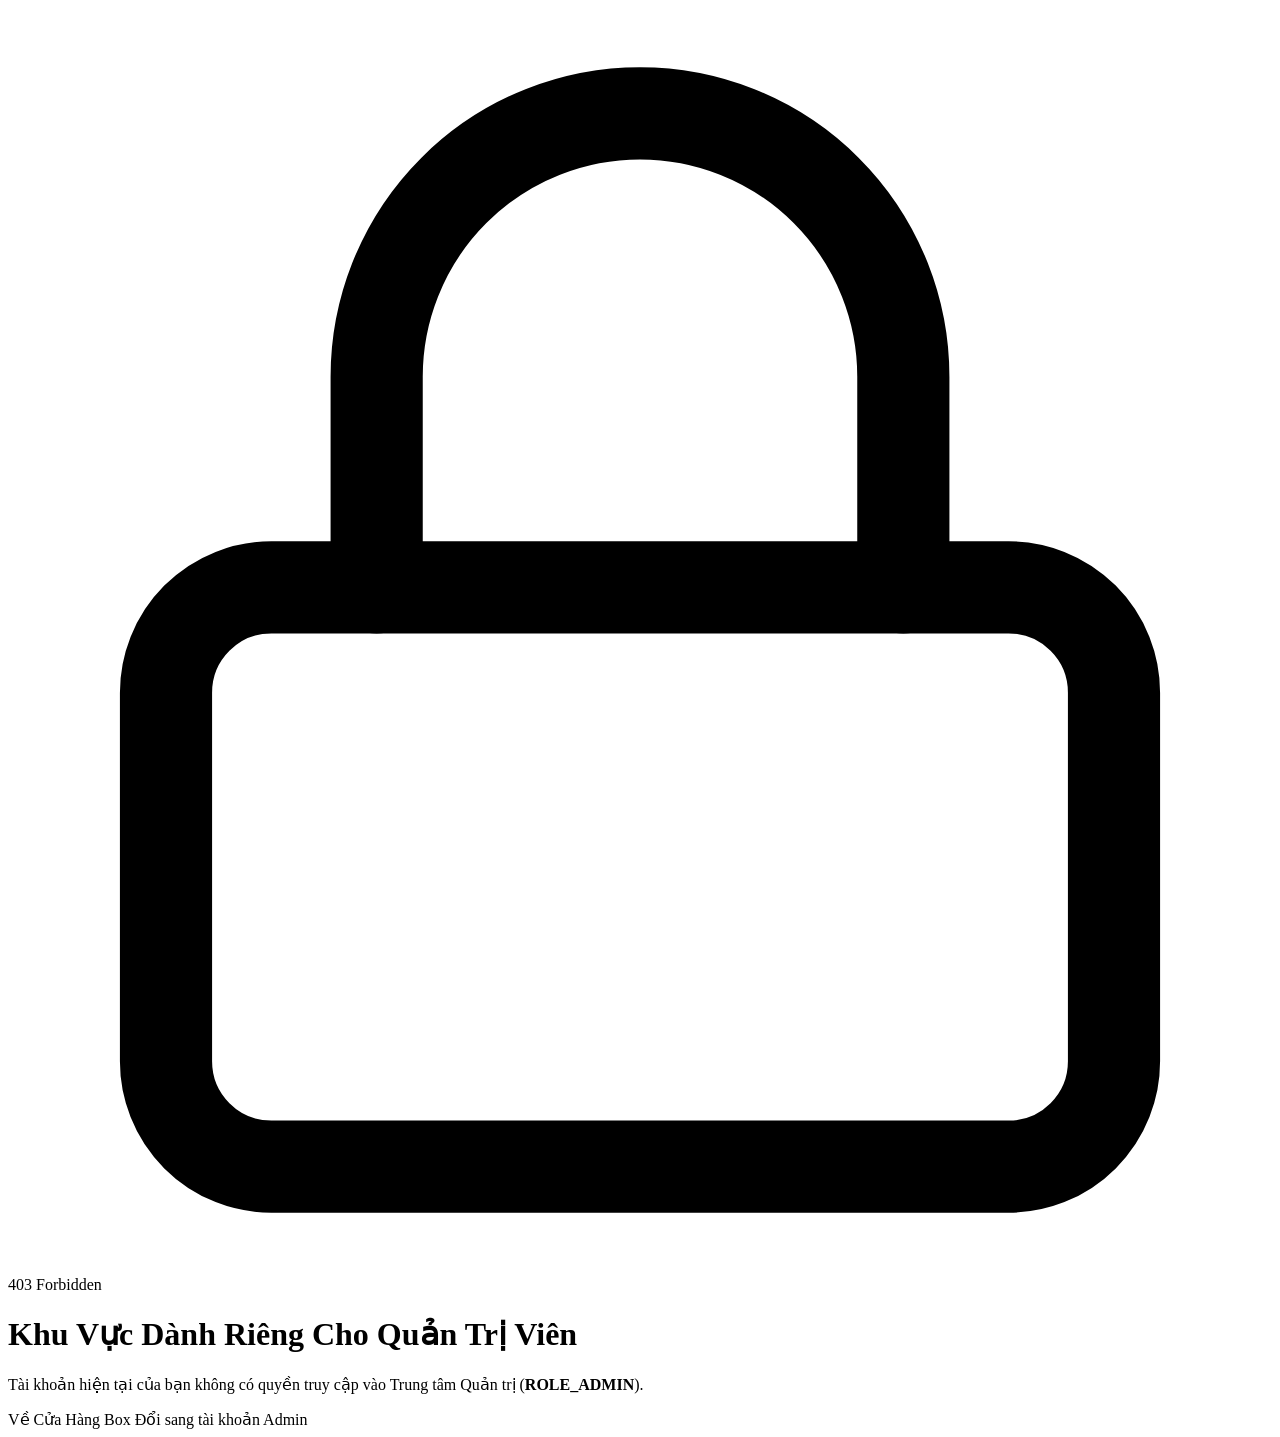
<file: src/main/resources/templates/auth/access-denied.html>
<!DOCTYPE html>
<html lang="vi" xmlns:th="http://www.thymeleaf.org">
<head th:replace="~{fragments/header :: head('403 - Từ Chối Truy Cập')}"></head>
<body class="min-h-screen flex flex-col">

<div th:replace="~{fragments/header :: navbar('store')}"></div>

<main class="mx-auto flex w-full max-w-xl flex-1 flex-col items-center justify-center px-4 py-12 text-center">
    <div class="pk-surface rounded-3xl p-8 sm:p-10 space-y-5 w-full">
        <div class="mx-auto flex h-16 w-16 items-center justify-center rounded-2xl bg-rose-500/15 text-rose-600">
            <svg class="h-8 w-8" viewBox="0 0 24 24" fill="none" stroke="currentColor" stroke-width="1.75" stroke-linecap="round" stroke-linejoin="round">
                <rect width="18" height="11" x="3" y="11" rx="2" ry="2"/>
                <path d="M7 11V7a5 5 0 0 1 10 0v4"/>
            </svg>
        </div>

        <div class="space-y-2">
            <span class="rounded-full bg-rose-500/10 px-3 py-1 text-xs font-extrabold uppercase tracking-wider text-rose-600">
                403 Forbidden
            </span>
            <h1 class="text-2xl font-extrabold pk-text-primary">
                Khu Vực Dành Riêng Cho Quản Trị Viên
            </h1>
            <p class="text-sm pk-text-secondary leading-relaxed">
                Tài khoản hiện tại của bạn không có quyền truy cập vào Trung tâm Quản trị (<strong class="pk-text-primary">ROLE_ADMIN</strong>).
            </p>
        </div>

        <div class="flex flex-wrap items-center justify-center gap-3 pt-2">
            <a th:href="@{/store}"
               class="pk-btn-primary rounded-xl px-5 py-2.5 text-xs sm:text-sm font-extrabold">
                Về Cửa Hàng Box
            </a>
            <a th:href="@{/logout}"
               class="pk-surface-muted rounded-xl px-5 py-2.5 text-xs sm:text-sm font-bold pk-text-primary">
                Đổi sang tài khoản Admin
            </a>
        </div>
    </div>
</main>

<div th:replace="~{fragments/header :: commonScripts}"></div>
</body>
</html>
</file>
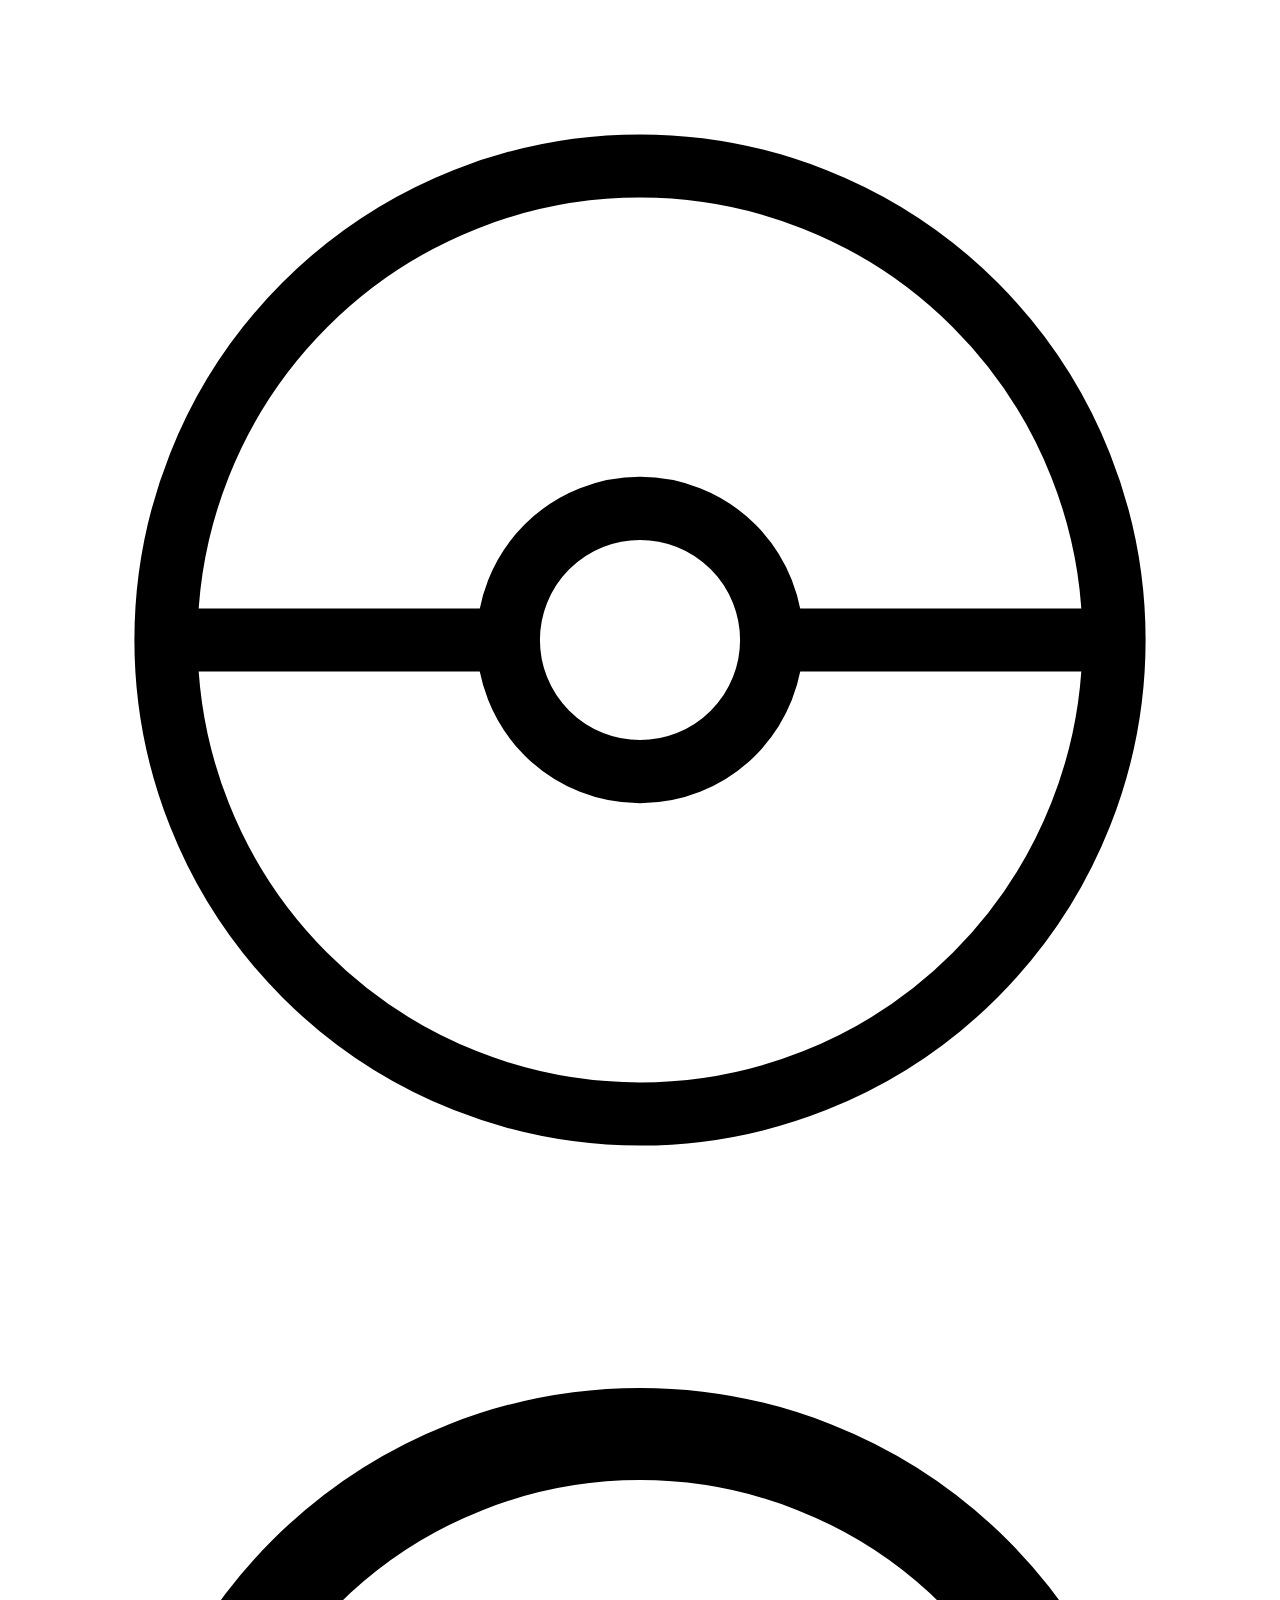
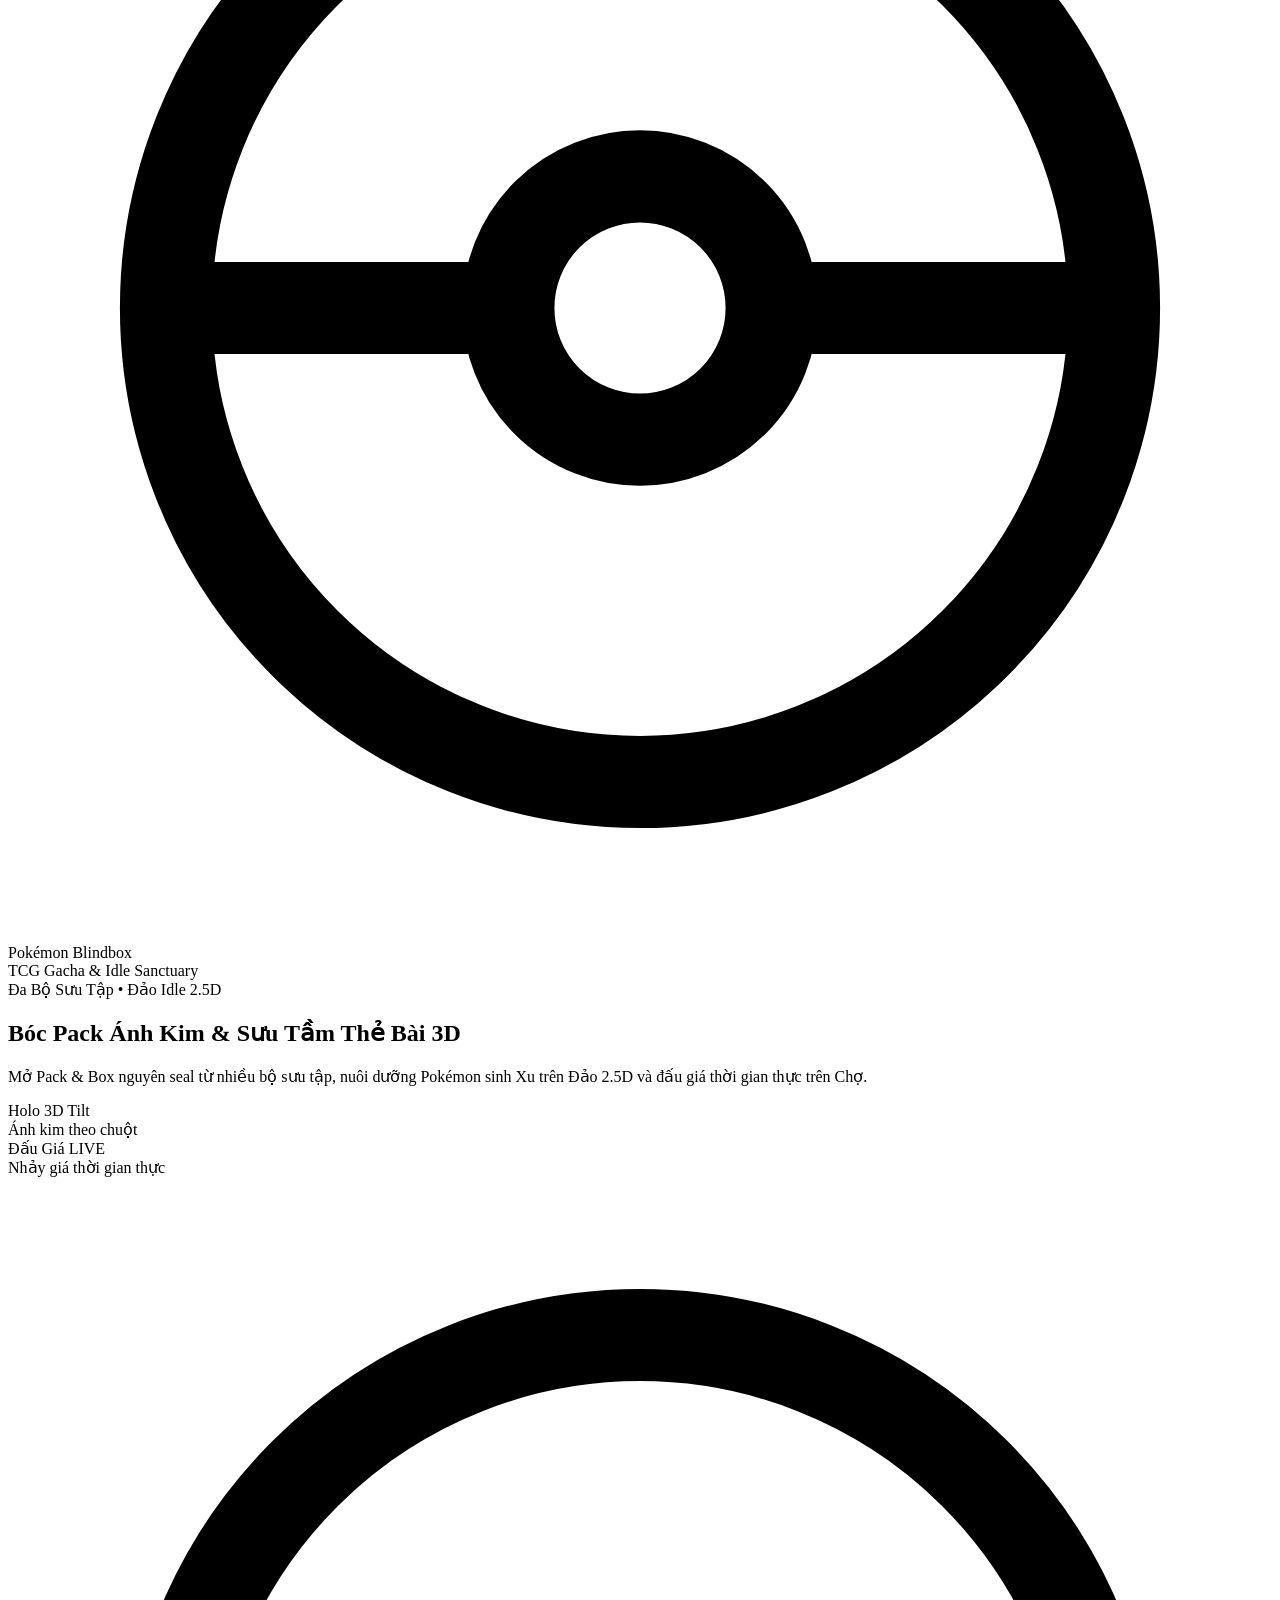
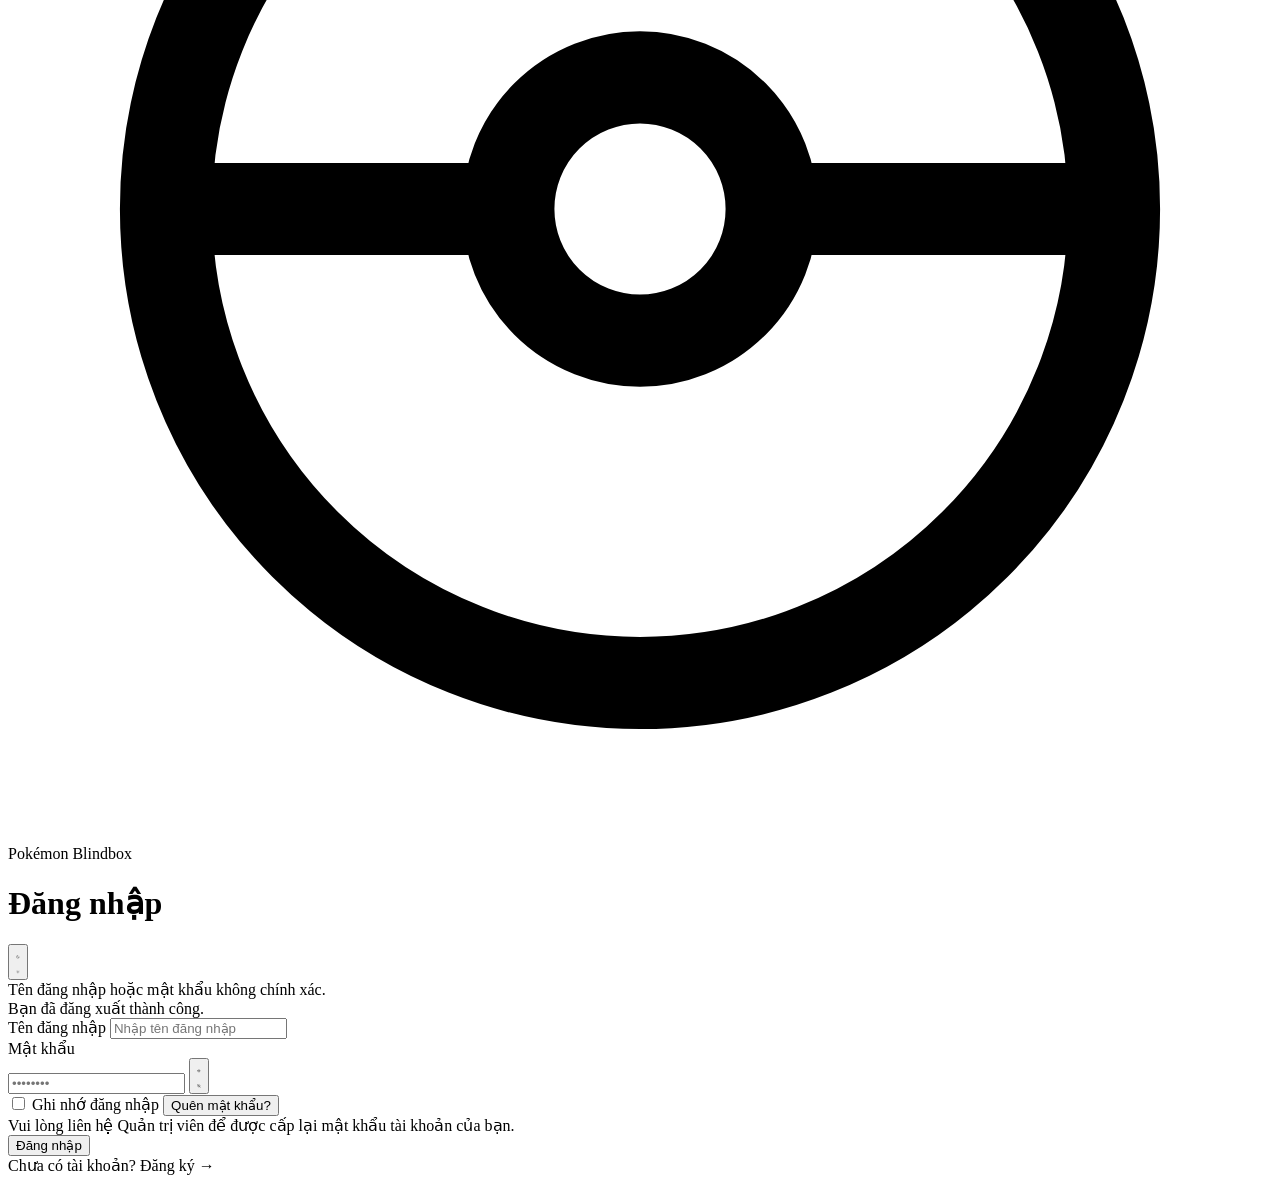
<file: src/main/resources/templates/auth/login.html>
<!DOCTYPE html>
<html lang="vi" xmlns:th="http://www.thymeleaf.org">
<head th:replace="~{fragments/header :: head('Đăng nhập')}"></head>
<body class="min-h-screen flex flex-col justify-center items-center px-4 py-8">

<div class="pk-surface w-full max-w-4xl rounded-3xl overflow-hidden grid grid-cols-1 lg:grid-cols-12 shadow-2xl">

    <!-- Cột trái (5/12): Banner Thương Hiệu Tổng Quát (Dịu mắt trên Dark Theme) -->
    <div class="hidden lg:flex lg:col-span-5 relative overflow-hidden bg-gradient-to-br from-rose-600 via-rose-700 to-indigo-900 dark:from-slate-900 dark:via-rose-950/90 dark:to-indigo-950 p-8 text-white flex-col justify-between">
        <svg class="pointer-events-none absolute -right-16 -bottom-16 h-64 w-64 text-white/10" viewBox="0 0 24 24" fill="none" stroke="currentColor" stroke-width="1.2">
            <circle cx="12" cy="12" r="9"></circle>
            <circle cx="12" cy="12" r="2.5"></circle>
            <line x1="3" y1="12" x2="9.5" y2="12"></line>
            <line x1="14.5" y1="12" x2="21" y2="12"></line>
        </svg>

        <div class="relative z-10 flex items-center gap-3">
            <div class="flex h-10 w-10 items-center justify-center rounded-xl bg-white/15 backdrop-blur-md border border-white/25 shrink-0">
                <svg class="h-6 w-6 text-white" viewBox="0 0 24 24" fill="none" stroke="currentColor" stroke-width="1.75">
                    <circle cx="12" cy="12" r="9"></circle>
                    <circle cx="12" cy="12" r="2.5"></circle>
                    <line x1="3" y1="12" x2="9.5" y2="12"></line>
                    <line x1="14.5" y1="12" x2="21" y2="12"></line>
                </svg>
            </div>
            <div>
                <div class="text-lg font-extrabold tracking-tight">Pokémon Blindbox</div>
                <div class="text-xs text-rose-100/90">TCG Gacha &amp; Idle Sanctuary</div>
            </div>
        </div>

        <div class="relative z-10 my-8 space-y-3">
            <span class="inline-block rounded-full bg-white/15 px-3 py-1 text-[11px] font-bold uppercase tracking-wider backdrop-blur-sm">
                Đa Bộ Sưu Tập • Đảo Idle 2.5D
            </span>
            <h2 class="text-2xl sm:text-[26px] font-extrabold leading-snug [text-wrap:balance]">
                Bóc Pack Ánh Kim &amp; Sưu Tầm Thẻ Bài 3D
            </h2>
            <p class="text-xs sm:text-sm text-rose-100/90 leading-relaxed [text-wrap:pretty]">
                Mở Pack &amp; Box nguyên seal từ nhiều bộ sưu tập, nuôi dưỡng Pokémon sinh Xu trên Đảo 2.5D và đấu giá thời gian thực trên Chợ.
            </p>
        </div>

        <div class="relative z-10 grid grid-cols-2 gap-2.5">
            <div class="rounded-2xl bg-white/10 px-3 py-2.5 backdrop-blur-sm border border-white/15">
                <div class="text-xs font-extrabold text-amber-300">Holo 3D Tilt</div>
                <div class="text-[10.5px] text-rose-100/90 mt-0.5 leading-snug whitespace-nowrap">Ánh kim theo chuột</div>
            </div>
            <div class="rounded-2xl bg-white/10 px-3 py-2.5 backdrop-blur-sm border border-white/15">
                <div class="text-xs font-extrabold text-emerald-300">Đấu Giá LIVE</div>
                <div class="text-[10.5px] text-rose-100/90 mt-0.5 leading-snug whitespace-nowrap">Nhảy giá thời gian thực</div>
            </div>
        </div>
    </div>

    <!-- Cột phải (7/12): Form Đăng nhập tinh gọn -->
    <div class="lg:col-span-7 p-6 sm:p-9 flex flex-col justify-center space-y-5">
        <div class="flex lg:hidden items-center justify-between gap-2 pb-3 border-b border-slate-200 dark:border-slate-800">
            <div class="flex items-center gap-2.5">
                <div class="flex h-9 w-9 items-center justify-center rounded-xl bg-rose-600 text-white shadow-md">
                    <svg class="h-5 w-5" viewBox="0 0 24 24" fill="none" stroke="currentColor" stroke-width="1.75">
                        <circle cx="12" cy="12" r="9"></circle>
                        <circle cx="12" cy="12" r="2.5"></circle>
                        <line x1="3" y1="12" x2="9.5" y2="12"></line>
                        <line x1="14.5" y1="12" x2="21" y2="12"></line>
                    </svg>
                </div>
                <div class="text-sm font-extrabold pk-text-primary">Pokémon Blindbox</div>
            </div>
        </div>

        <div class="flex items-center justify-between gap-3">
            <h1 class="text-2xl font-extrabold pk-text-primary">Đăng nhập</h1>

            <button type="button" onclick="window.toggleBlindboxTheme()" title="Đổi giao diện Sáng / Tối"
                    class="flex h-9 w-9 items-center justify-center rounded-full pk-surface-muted cursor-pointer transition shrink-0">
                <svg id="theme-icon-moon" class="h-4 w-4 pk-text-primary" viewBox="0 0 24 24" fill="none" stroke="currentColor" stroke-width="1.75">
                    <path d="M12 3a6 6 0 0 0 9 9 9 9 0 1 1-9-9Z"></path>
                </svg>
                <svg id="theme-icon-sun" class="h-4 w-4 text-amber-400 hidden" viewBox="0 0 24 24" fill="none" stroke="currentColor" stroke-width="1.75">
                    <circle cx="12" cy="12" r="4"></circle>
                    <path d="M12 2v2"></path><path d="M12 20v2"></path>
                    <path d="m4.93 4.93 1.41 1.41"></path><path d="m17.66 17.66 1.41 1.41"></path>
                    <path d="M2 12h2"></path><path d="M20 12h2"></path>
                    <path d="m6.34 17.66-1.41 1.41"></path><path d="m19.07 4.93-1.41 1.41"></path>
                </svg>
            </button>
        </div>

        <div th:if="${param.error}"
             class="rounded-2xl border border-rose-500/50 bg-rose-500/10 p-3.5 text-xs sm:text-sm font-semibold text-rose-600 dark:text-rose-400">
            Tên đăng nhập hoặc mật khẩu không chính xác.
        </div>

        <div th:if="${param.logout}"
             class="rounded-2xl border border-emerald-500/40 bg-emerald-500/10 p-3.5 text-xs sm:text-sm font-semibold text-emerald-600 dark:text-emerald-400">
            Bạn đã đăng xuất thành công.
        </div>

        <div th:if="${registeredMessage != null}"
             class="rounded-2xl border border-emerald-500/40 bg-emerald-500/10 p-3.5 text-xs sm:text-sm font-semibold text-emerald-600 dark:text-emerald-400"
             th:text="${registeredMessage}">
        </div>

        <form th:action="@{/login}" method="post" class="space-y-4">
            <div>
                <label for="username" class="block text-xs font-bold pk-text-secondary mb-1.5">Tên đăng nhập</label>
                <input type="text" id="username" name="username" required
                       th:value="${registeredUsername}"
                       th:attr="data-registered-prefill=${registeredUsername != null ? 'true' : 'false'}"
                       placeholder="Nhập tên đăng nhập"
                       class="pk-input w-full rounded-xl px-4 py-3 text-sm font-semibold"/>
            </div>

            <div>
                <label for="password" class="block text-xs font-bold pk-text-secondary mb-1.5">Mật khẩu</label>
                <div class="relative">
                    <input type="password" id="password" name="password" required
                           placeholder="••••••••"
                           class="pk-input w-full rounded-xl pl-4 pr-11 py-3 text-sm font-semibold"/>
                    <button type="button"
                            onclick="window.togglePasswordVisibility('password', this)"
                            aria-label="Hiện hoặc ẩn mật khẩu"
                            class="absolute right-3 top-1/2 -translate-y-1/2 flex h-7 w-7 items-center justify-center rounded-lg pk-text-secondary hover:pk-text-primary cursor-pointer transition">
                        <svg class="icon-eye h-4 w-4" viewBox="0 0 24 24" fill="none" stroke="currentColor" stroke-width="1.75" stroke-linecap="round" stroke-linejoin="round">
                            <path d="M2 12s3-7 10-7 10 7 10 7-3 7-10 7-10-7-10-7Z"/>
                            <circle cx="12" cy="12" r="3"/>
                        </svg>
                        <svg class="icon-eye-off h-4 w-4 hidden" viewBox="0 0 24 24" fill="none" stroke="currentColor" stroke-width="1.75" stroke-linecap="round" stroke-linejoin="round">
                            <path d="M9.88 9.88a3 3 0 1 0 4.24 4.24"/>
                            <path d="M10.73 5.08A10.43 10.43 0 0 1 12 5c7 0 10 7 10 7a13.16 13.16 0 0 1-1.67 2.68"/>
                            <path d="M6.61 6.61A13.526 13.526 0 0 0 2 12s3 7 10 7a9.74 9.74 0 0 0 5.39-1.61"/>
                            <line x1="2" x2="22" y1="2" y2="22"/>
                        </svg>
                    </button>
                </div>
            </div>

            <div class="flex items-center justify-between gap-2 text-xs">
                <label class="inline-flex items-center gap-2 font-semibold pk-text-secondary cursor-pointer select-none">
                    <input type="checkbox" id="remember-me" name="remember-me" class="rounded"/>
                    <span>Ghi nhớ đăng nhập</span>
                </label>
                <button type="button" onclick="window.showForgotPasswordHint()"
                        class="font-bold text-amber-600 dark:text-amber-400 hover:underline cursor-pointer">
                    Quên mật khẩu?
                </button>
            </div>
            <div id="forgot-password-hint"
                 class="hidden rounded-xl border border-amber-500/35 bg-amber-500/10 px-3 py-2 text-[11px] font-medium text-amber-700 dark:text-amber-300">
                Vui lòng liên hệ Quản trị viên để được cấp lại mật khẩu tài khoản của bạn.
            </div>

            <button type="submit"
                    class="pk-btn-primary w-full rounded-xl py-3.5 text-sm font-extrabold cursor-pointer">
                Đăng nhập
            </button>
        </form>

        <div class="text-center text-xs pk-text-secondary pt-2 border-t border-slate-200 dark:border-slate-800">
            Chưa có tài khoản?
            <a th:href="@{/register}" class="font-extrabold text-amber-600 dark:text-amber-400 hover:underline ml-1">
                Đăng ký →
            </a>
        </div>
    </div>
</div>

<script defer th:src="@{/js/pages/auth.js(v='20261121k')}"></script>
</body>
</html>
</file>
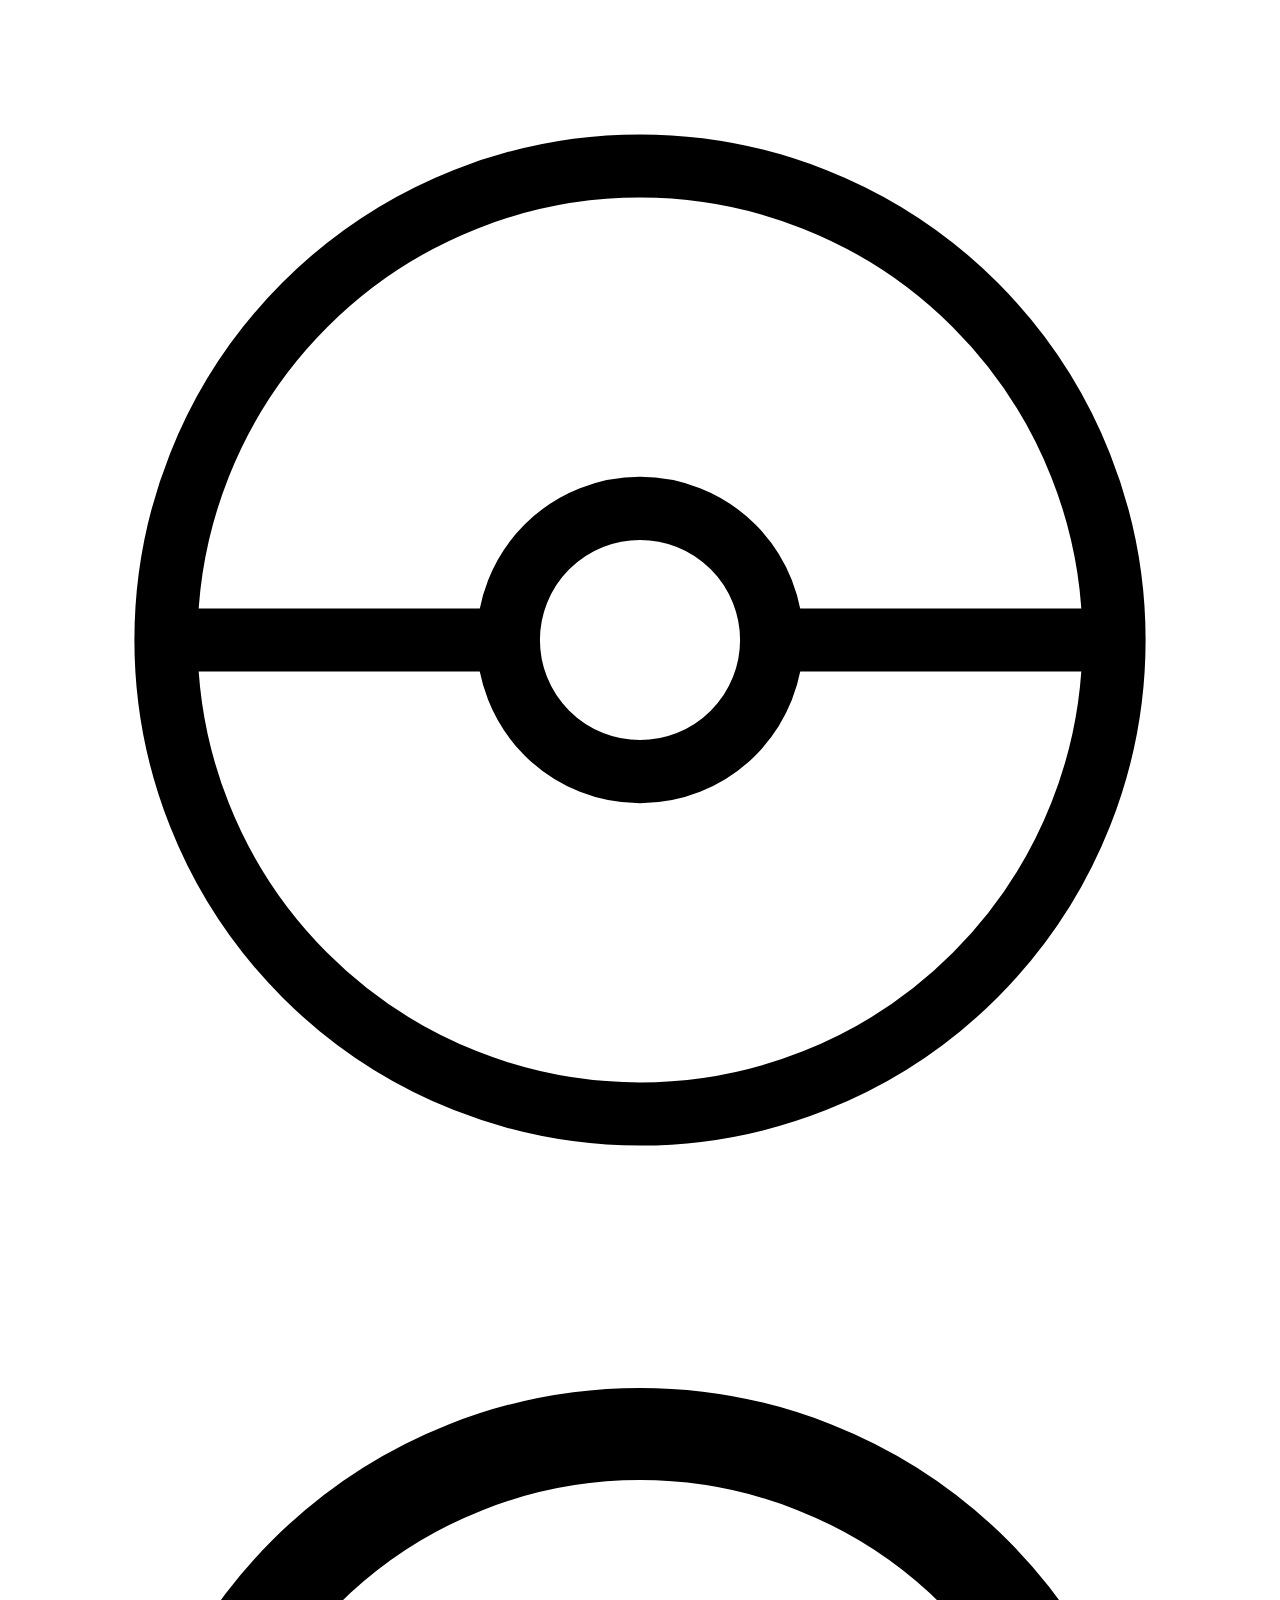
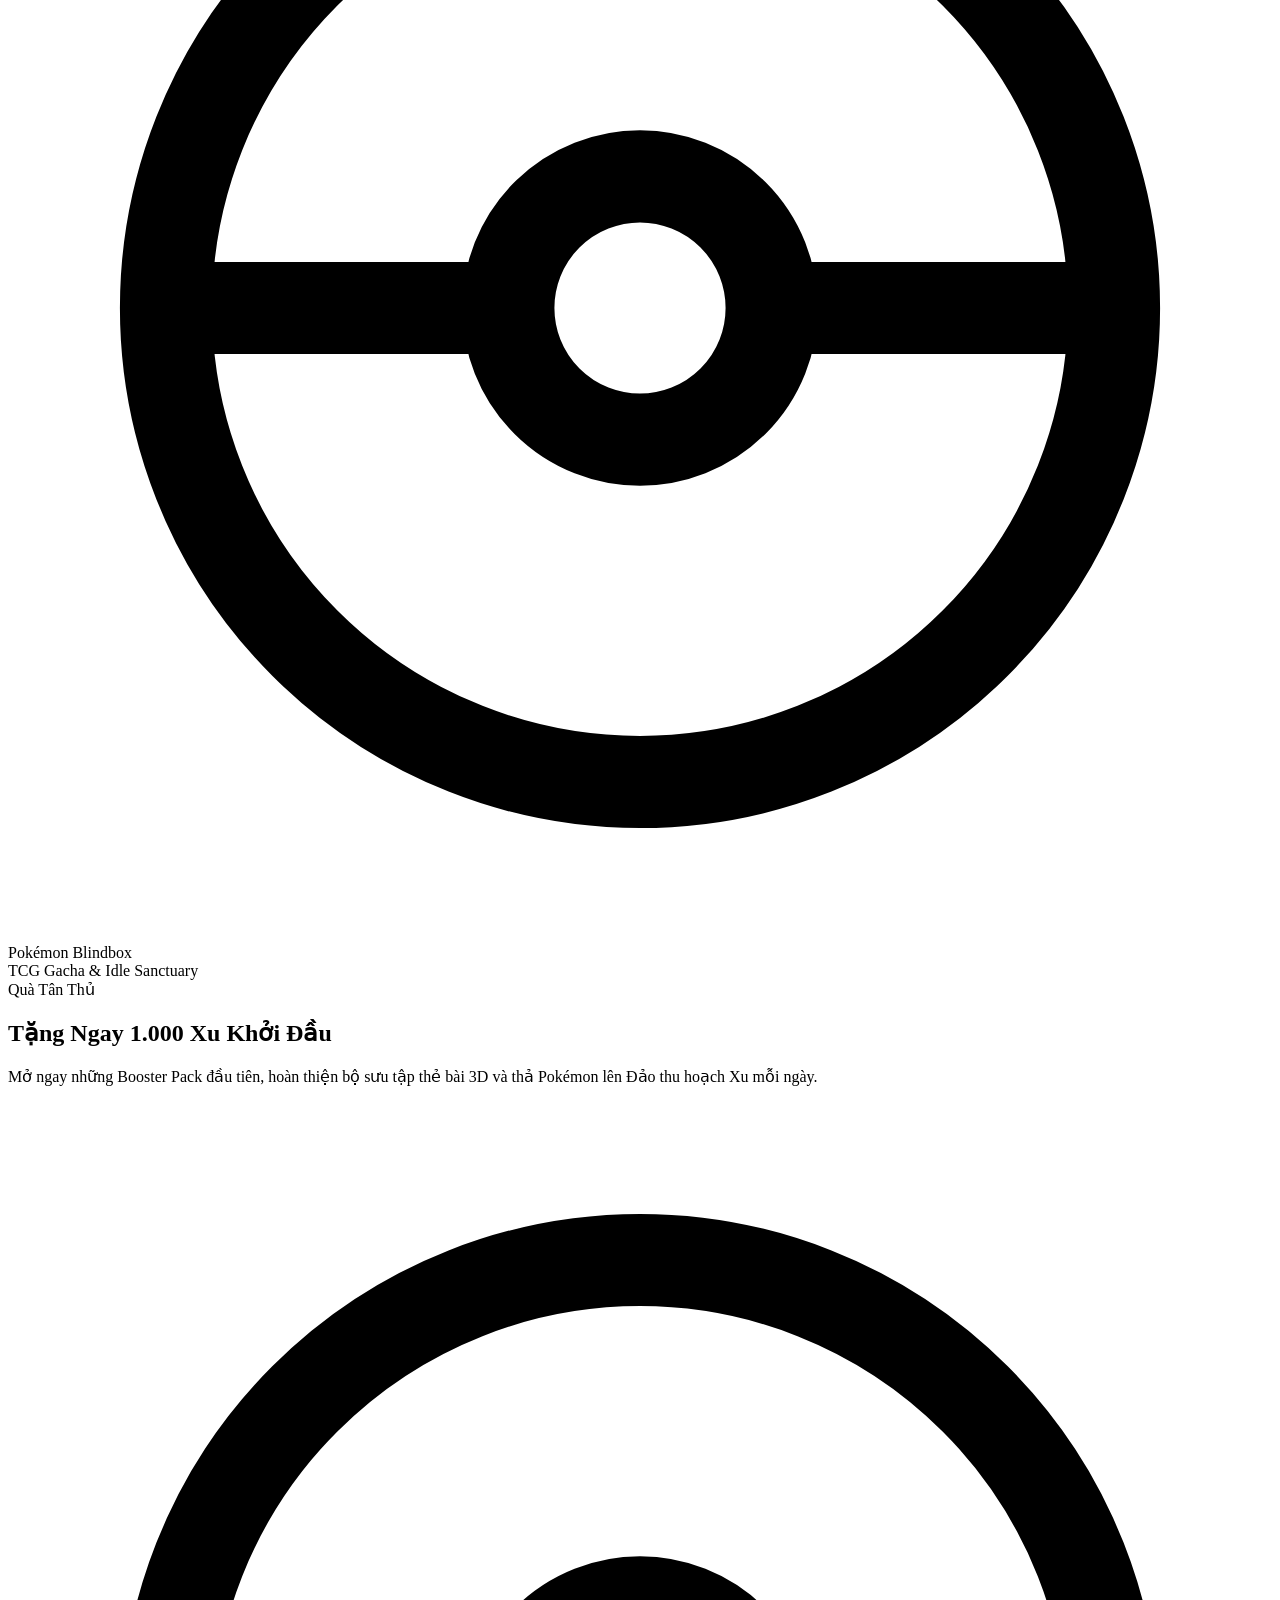
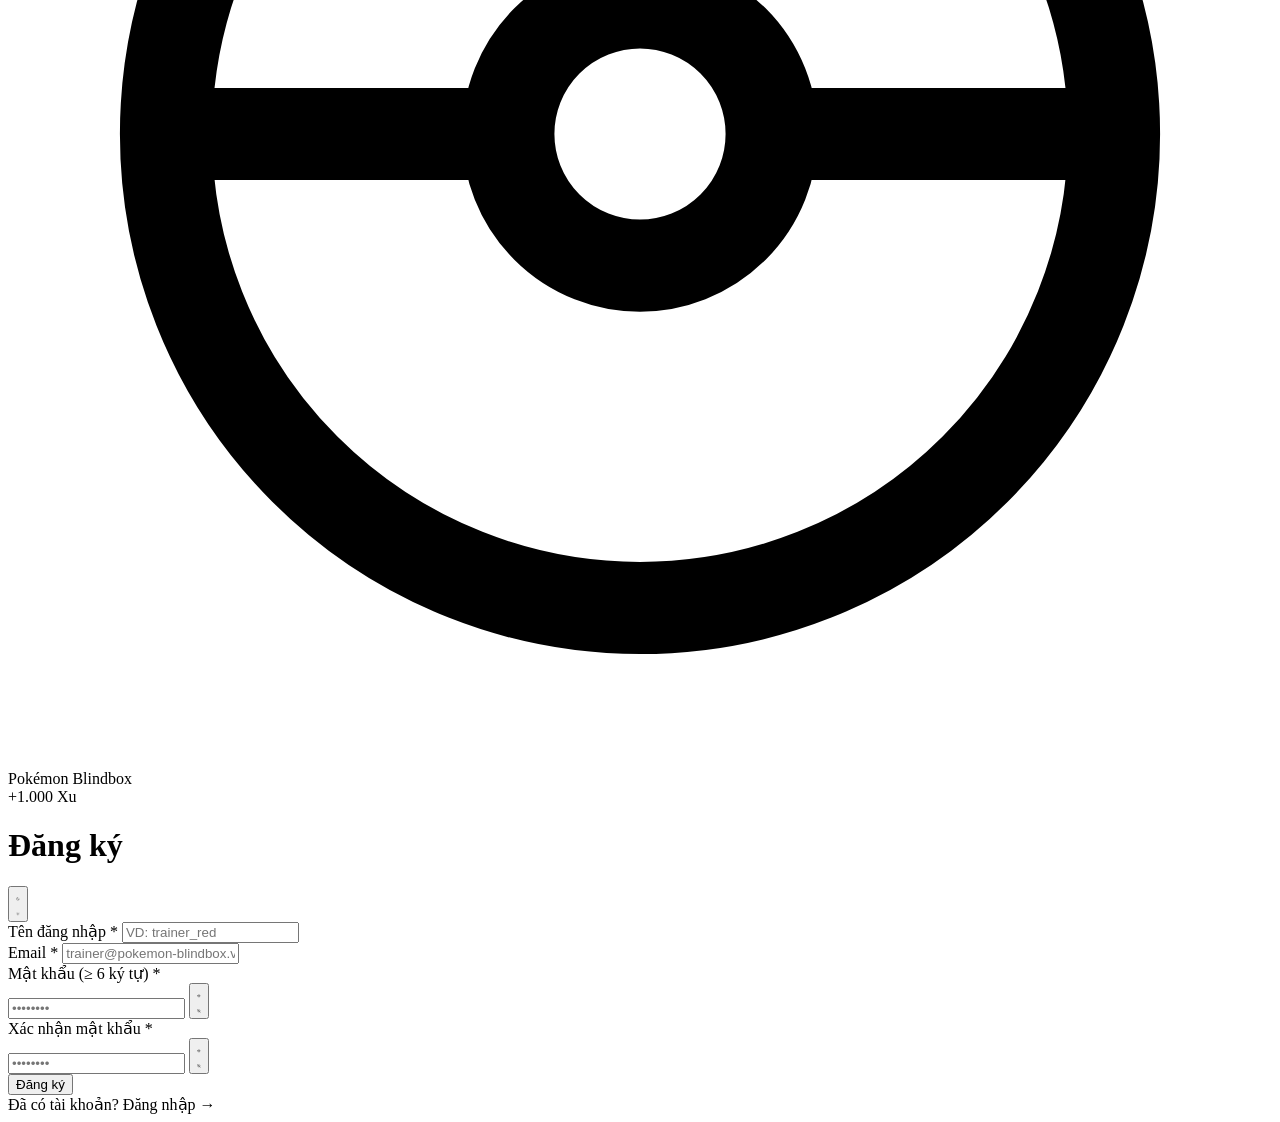
<file: src/main/resources/templates/auth/register.html>
<!DOCTYPE html>
<html lang="vi" xmlns:th="http://www.thymeleaf.org">
<head th:replace="~{fragments/header :: head('Đăng ký')}"></head>
<body class="min-h-screen flex flex-col justify-center items-center px-4 py-8">

<div class="pk-surface w-full max-w-4xl rounded-3xl overflow-hidden grid grid-cols-1 lg:grid-cols-12 shadow-2xl">

    <!-- Cột trái (5/12): Banner Thương Hiệu Tổng Quát (Dịu mắt trên Dark Theme) -->
    <div class="hidden lg:flex lg:col-span-5 relative overflow-hidden bg-gradient-to-br from-indigo-900 via-rose-700 to-amber-600 dark:from-slate-900 dark:via-indigo-950 dark:to-amber-950/85 p-8 text-white flex-col justify-between">
        <svg class="pointer-events-none absolute -right-16 -bottom-16 h-64 w-64 text-white/10" viewBox="0 0 24 24" fill="none" stroke="currentColor" stroke-width="1.2">
            <circle cx="12" cy="12" r="9"></circle>
            <circle cx="12" cy="12" r="2.5"></circle>
            <line x1="3" y1="12" x2="9.5" y2="12"></line>
            <line x1="14.5" y1="12" x2="21" y2="12"></line>
        </svg>

        <a th:href="@{/login}" class="relative z-10 flex items-center gap-3">
            <div class="flex h-10 w-10 items-center justify-center rounded-xl bg-white/15 backdrop-blur-md border border-white/25 shrink-0">
                <svg class="h-6 w-6 text-white" viewBox="0 0 24 24" fill="none" stroke="currentColor" stroke-width="1.75">
                    <circle cx="12" cy="12" r="9"></circle>
                    <circle cx="12" cy="12" r="2.5"></circle>
                    <line x1="3" y1="12" x2="9.5" y2="12"></line>
                    <line x1="14.5" y1="12" x2="21" y2="12"></line>
                </svg>
            </div>
            <div>
                <div class="text-lg font-extrabold tracking-tight">Pokémon Blindbox</div>
                <div class="text-xs text-white/90">TCG Gacha &amp; Idle Sanctuary</div>
            </div>
        </a>

        <div class="relative z-10 my-auto space-y-3">
            <span class="inline-block rounded-full bg-white/15 px-3 py-1 text-[11px] font-bold uppercase tracking-wider">
                Quà Tân Thủ
            </span>
            <h2 class="text-2xl sm:text-[26px] font-extrabold leading-snug [text-wrap:balance]">
                Tặng Ngay <span class="pk-num text-amber-300">1.000 Xu</span> Khởi Đầu
            </h2>
            <p class="text-xs sm:text-sm text-white/90 leading-relaxed [text-wrap:pretty]">
                Mở ngay những Booster Pack đầu tiên, hoàn thiện bộ sưu tập thẻ bài 3D và thả Pokémon lên Đảo thu hoạch Xu mỗi ngày.
            </p>
        </div>
    </div>

    <!-- Cột phải (7/12): Form Đăng ký tinh gọn -->
    <div class="lg:col-span-7 p-6 sm:p-9 flex flex-col justify-center space-y-5">
        <div class="flex lg:hidden items-center justify-between gap-2 pb-3 border-b border-slate-200 dark:border-slate-800">
            <a th:href="@{/login}" class="flex items-center gap-2.5">
                <div class="flex h-9 w-9 items-center justify-center rounded-xl bg-rose-600 text-white shadow-md">
                    <svg class="h-5 w-5" viewBox="0 0 24 24" fill="none" stroke="currentColor" stroke-width="1.75">
                        <circle cx="12" cy="12" r="9"></circle>
                        <circle cx="12" cy="12" r="2.5"></circle>
                        <line x1="3" y1="12" x2="9.5" y2="12"></line>
                        <line x1="14.5" y1="12" x2="21" y2="12"></line>
                    </svg>
                </div>
                <div class="text-sm font-extrabold pk-text-primary leading-tight">Pokémon Blindbox</div>
            </a>
            <span class="rounded-full bg-amber-500/15 px-2.5 py-0.5 text-[10px] font-extrabold text-amber-600 dark:text-amber-400 pk-num">
                +1.000 Xu
            </span>
        </div>

        <div class="flex items-center justify-between gap-3">
            <h1 class="text-2xl font-extrabold pk-text-primary">Đăng ký</h1>
            <button type="button" onclick="window.toggleBlindboxTheme()" title="Đổi giao diện Sáng / Tối"
                    class="flex h-9 w-9 items-center justify-center rounded-full pk-surface-muted cursor-pointer transition shrink-0">
                <svg id="theme-icon-moon" class="h-4 w-4 pk-text-primary" viewBox="0 0 24 24" fill="none" stroke="currentColor" stroke-width="1.75">
                    <path d="M12 3a6 6 0 0 0 9 9 9 9 0 1 1-9-9Z"></path>
                </svg>
                <svg id="theme-icon-sun" class="h-4 w-4 text-amber-400 hidden" viewBox="0 0 24 24" fill="none" stroke="currentColor" stroke-width="1.75">
                    <circle cx="12" cy="12" r="4"></circle>
                    <path d="M12 2v2"></path><path d="M12 20v2"></path>
                    <path d="m4.93 4.93 1.41 1.41"></path><path d="m17.66 17.66 1.41 1.41"></path>
                    <path d="M2 12h2"></path><path d="M20 12h2"></path>
                    <path d="m6.34 17.66-1.41 1.41"></path><path d="m19.07 4.93-1.41 1.41"></path>
                </svg>
            </button>
        </div>

        <div th:if="${errorMessage != null}"
             class="rounded-2xl border border-rose-500/50 bg-rose-500/10 p-3.5 text-xs sm:text-sm font-semibold text-rose-600 dark:text-rose-400"
             th:text="${errorMessage}">
        </div>

        <form th:action="@{/register}" method="post" class="space-y-3.5">
            <div>
                <label for="username" class="block text-xs font-bold pk-text-secondary mb-1">Tên đăng nhập *</label>
                <input type="text" id="username" name="username" required minlength="3"
                       th:value="${username}" placeholder="VD: trainer_red"
                       class="pk-input w-full rounded-xl px-4 py-2.5 text-sm font-semibold"/>
            </div>

            <div>
                <label for="email" class="block text-xs font-bold pk-text-secondary mb-1">Email *</label>
                <input type="email" id="email" name="email" required
                       th:value="${email}" placeholder="trainer@pokemon-blindbox.vn"
                       class="pk-input w-full rounded-xl px-4 py-2.5 text-sm font-semibold"/>
            </div>

            <div class="grid grid-cols-1 md:grid-cols-2 gap-3.5">
                <div>
                    <label for="password" class="block text-xs font-bold pk-text-secondary mb-1">Mật khẩu (≥ 6 ký tự) *</label>
                    <div class="relative">
                        <input type="password" id="password" name="password" required minlength="6"
                               placeholder="••••••••"
                               class="pk-input w-full rounded-xl pl-4 pr-11 py-2.5 text-sm font-semibold"/>
                        <button type="button"
                                onclick="window.togglePasswordVisibility('password', this)"
                                aria-label="Hiện hoặc ẩn mật khẩu"
                                class="absolute right-3 top-1/2 -translate-y-1/2 flex h-7 w-7 items-center justify-center rounded-lg pk-text-secondary hover:pk-text-primary cursor-pointer transition">
                            <svg class="icon-eye h-4 w-4" viewBox="0 0 24 24" fill="none" stroke="currentColor" stroke-width="1.75" stroke-linecap="round" stroke-linejoin="round">
                                <path d="M2 12s3-7 10-7 10 7 10 7-3 7-10 7-10-7-10-7Z"/>
                                <circle cx="12" cy="12" r="3"/>
                            </svg>
                            <svg class="icon-eye-off h-4 w-4 hidden" viewBox="0 0 24 24" fill="none" stroke="currentColor" stroke-width="1.75" stroke-linecap="round" stroke-linejoin="round">
                                <path d="M9.88 9.88a3 3 0 1 0 4.24 4.24"/>
                                <path d="M10.73 5.08A10.43 10.43 0 0 1 12 5c7 0 10 7 10 7a13.16 13.16 0 0 1-1.67 2.68"/>
                                <path d="M6.61 6.61A13.526 13.526 0 0 0 2 12s3 7 10 7a9.74 9.74 0 0 0 5.39-1.61"/>
                                <line x1="2" x2="22" y1="2" y2="22"/>
                            </svg>
                        </button>
                    </div>
                </div>
                <div>
                    <label for="confirmPassword" class="block text-xs font-bold pk-text-secondary mb-1">Xác nhận mật khẩu *</label>
                    <div class="relative">
                        <input type="password" id="confirmPassword" name="confirmPassword" required minlength="6"
                               placeholder="••••••••"
                               class="pk-input w-full rounded-xl pl-4 pr-11 py-2.5 text-sm font-semibold"/>
                        <button type="button"
                                onclick="window.togglePasswordVisibility('confirmPassword', this)"
                                aria-label="Hiện hoặc ẩn mật khẩu xác nhận"
                                class="absolute right-3 top-1/2 -translate-y-1/2 flex h-7 w-7 items-center justify-center rounded-lg pk-text-secondary hover:pk-text-primary cursor-pointer transition">
                            <svg class="icon-eye h-4 w-4" viewBox="0 0 24 24" fill="none" stroke="currentColor" stroke-width="1.75" stroke-linecap="round" stroke-linejoin="round">
                                <path d="M2 12s3-7 10-7 10 7 10 7-3 7-10 7-10-7-10-7Z"/>
                                <circle cx="12" cy="12" r="3"/>
                            </svg>
                            <svg class="icon-eye-off h-4 w-4 hidden" viewBox="0 0 24 24" fill="none" stroke="currentColor" stroke-width="1.75" stroke-linecap="round" stroke-linejoin="round">
                                <path d="M9.88 9.88a3 3 0 1 0 4.24 4.24"/>
                                <path d="M10.73 5.08A10.43 10.43 0 0 1 12 5c7 0 10 7 10 7a13.16 13.16 0 0 1-1.67 2.68"/>
                                <path d="M6.61 6.61A13.526 13.526 0 0 0 2 12s3 7 10 7a9.74 9.74 0 0 0 5.39-1.61"/>
                                <line x1="2" x2="22" y1="2" y2="22"/>
                            </svg>
                        </button>
                    </div>
                </div>
            </div>

            <button type="submit"
                    class="pk-btn-primary w-full rounded-xl py-3.5 text-sm font-extrabold cursor-pointer mt-2">
                Đăng ký
            </button>
        </form>

        <div class="text-center text-xs pk-text-secondary pt-2 border-t border-slate-200 dark:border-slate-800">
            Đã có tài khoản?
            <a th:href="@{/login}" class="font-extrabold text-amber-600 dark:text-amber-400 hover:underline ml-1">
                Đăng nhập →
            </a>
        </div>
    </div>
</div>

<script defer th:src="@{/js/pages/auth.js(v='20261121k')}"></script>
</body>
</html>
</file>
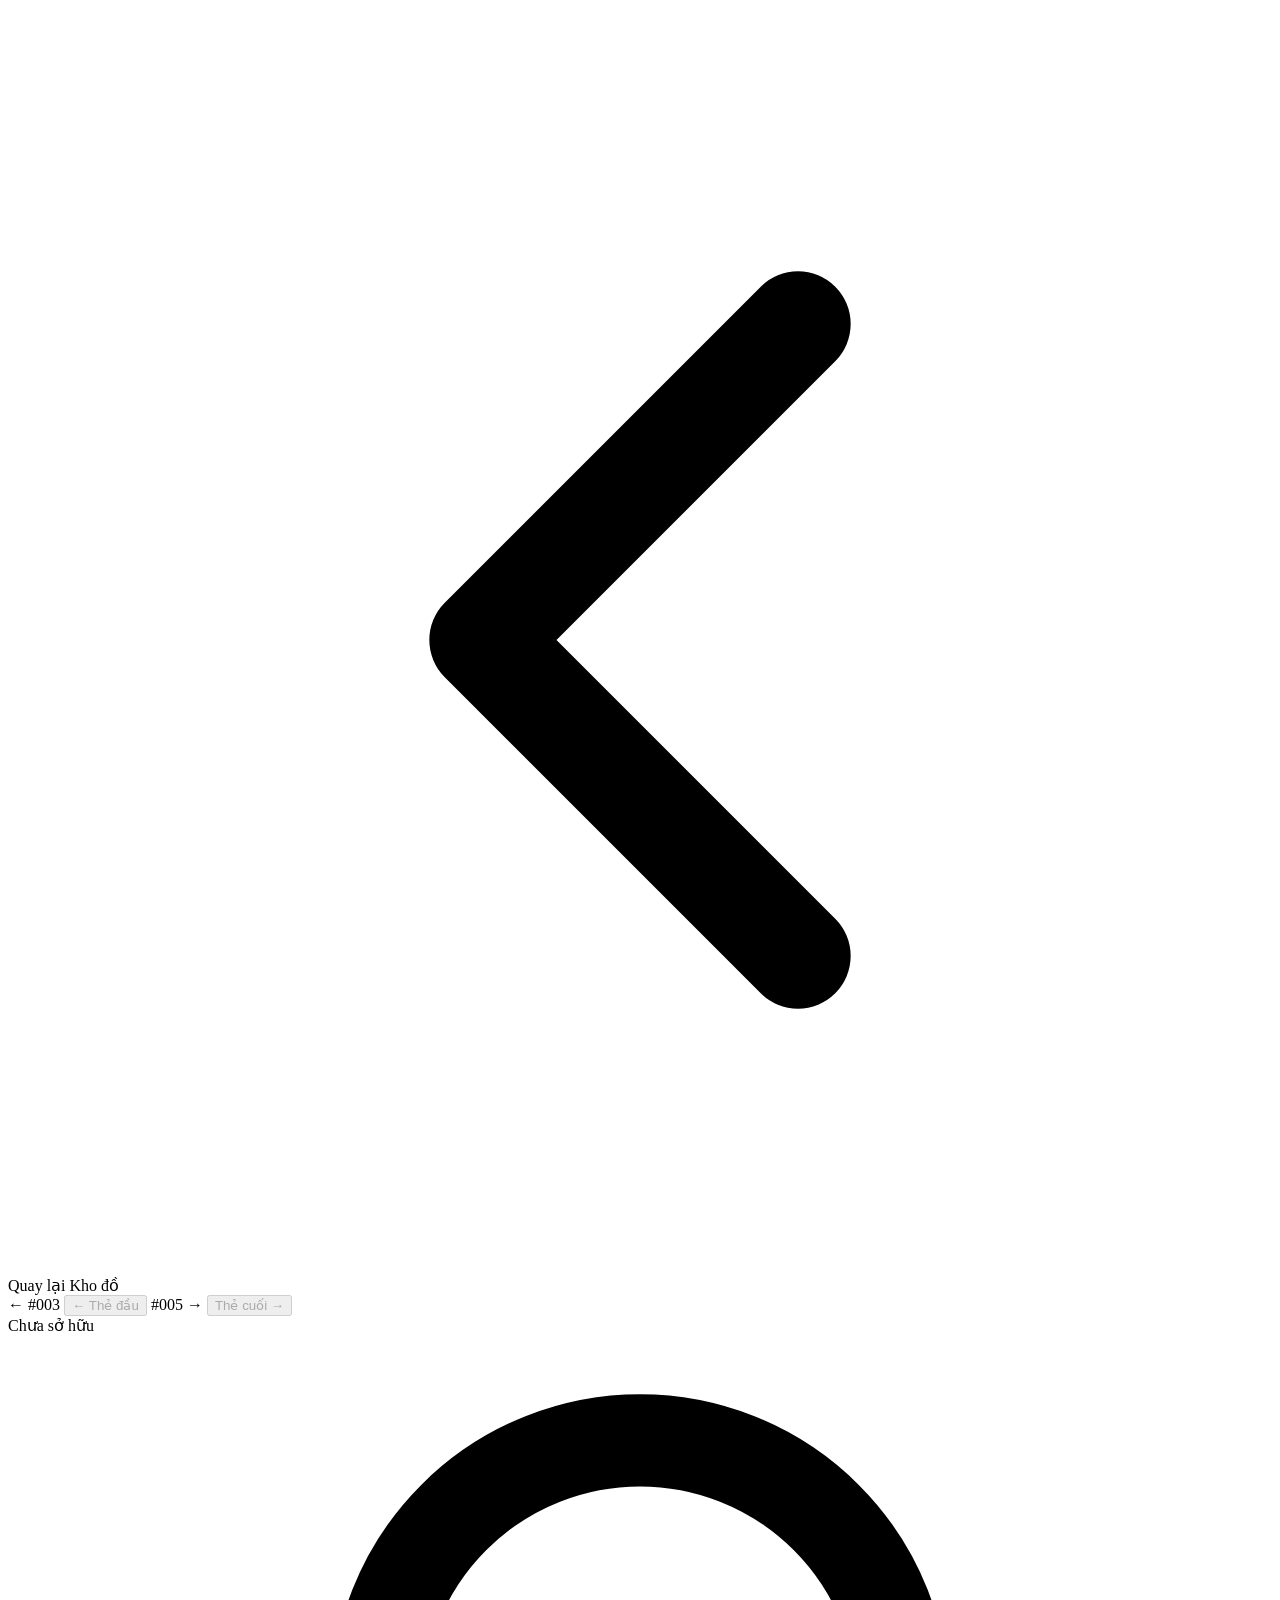
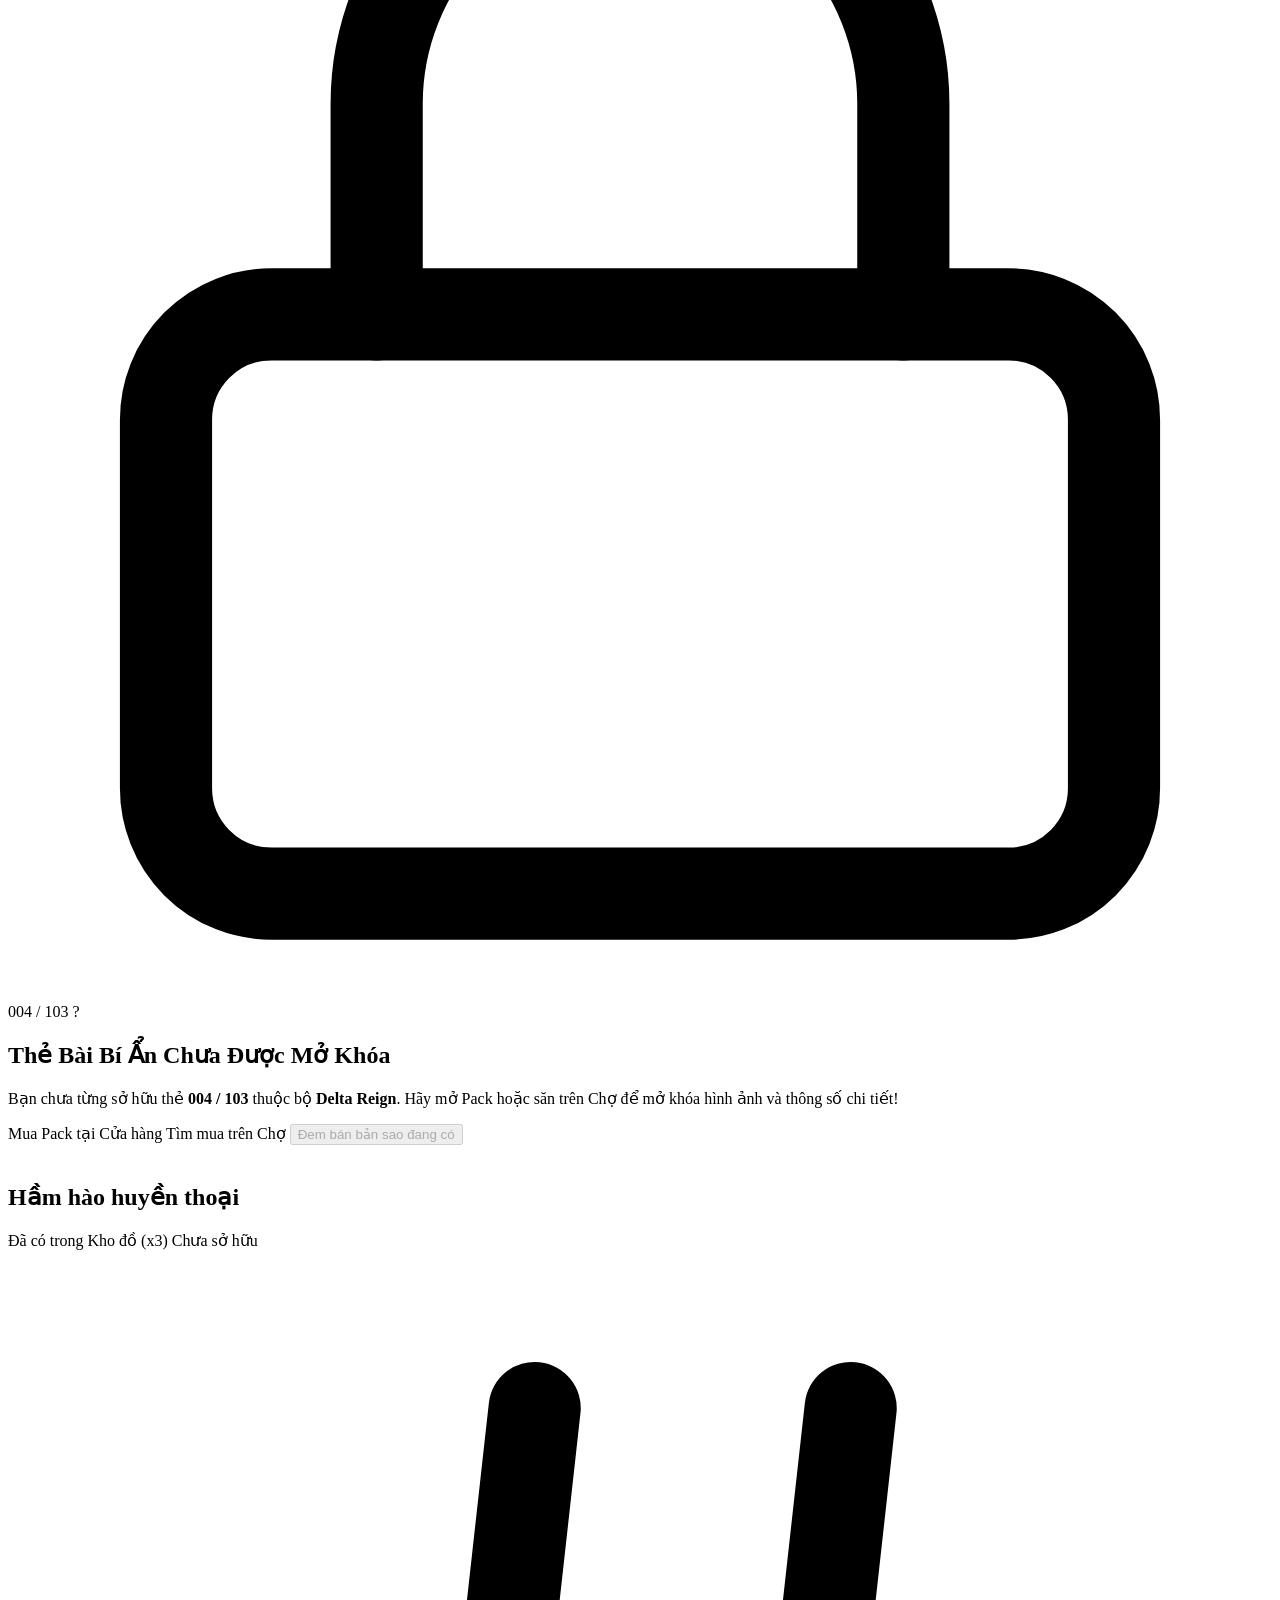
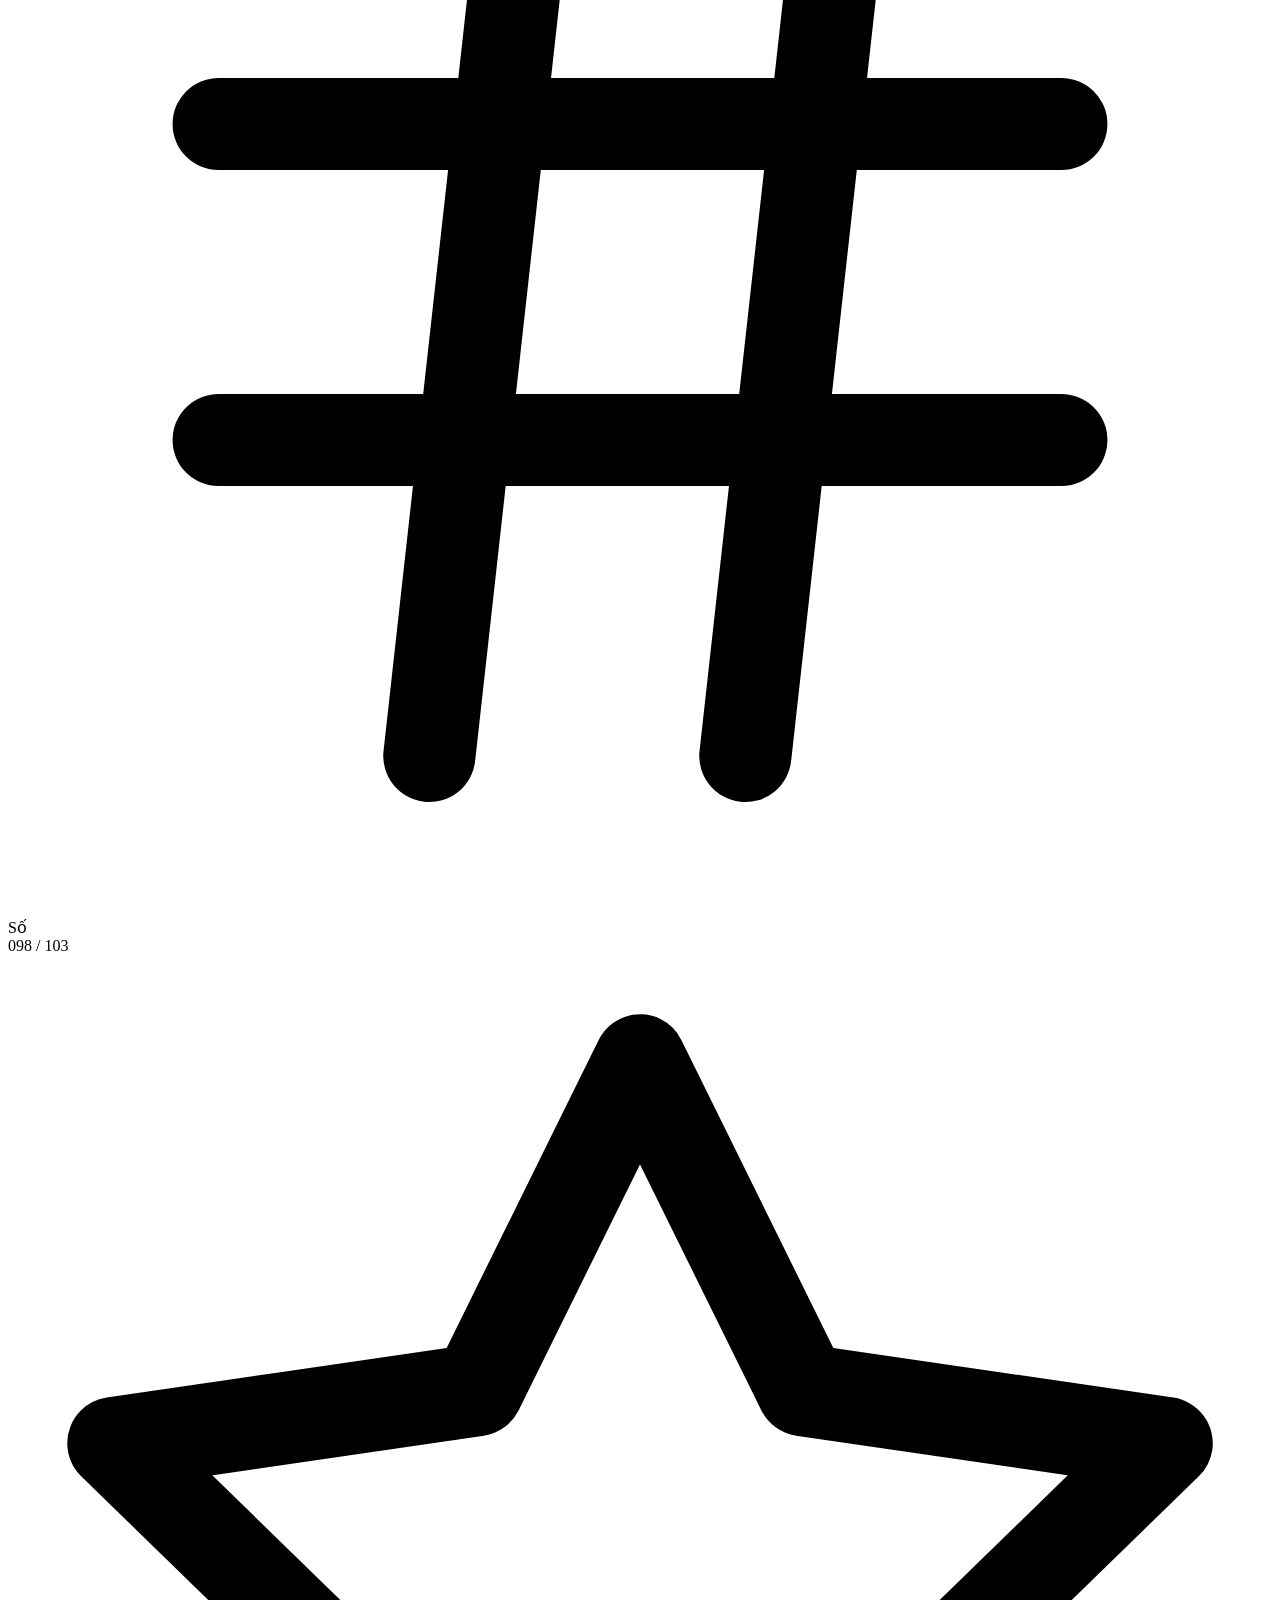
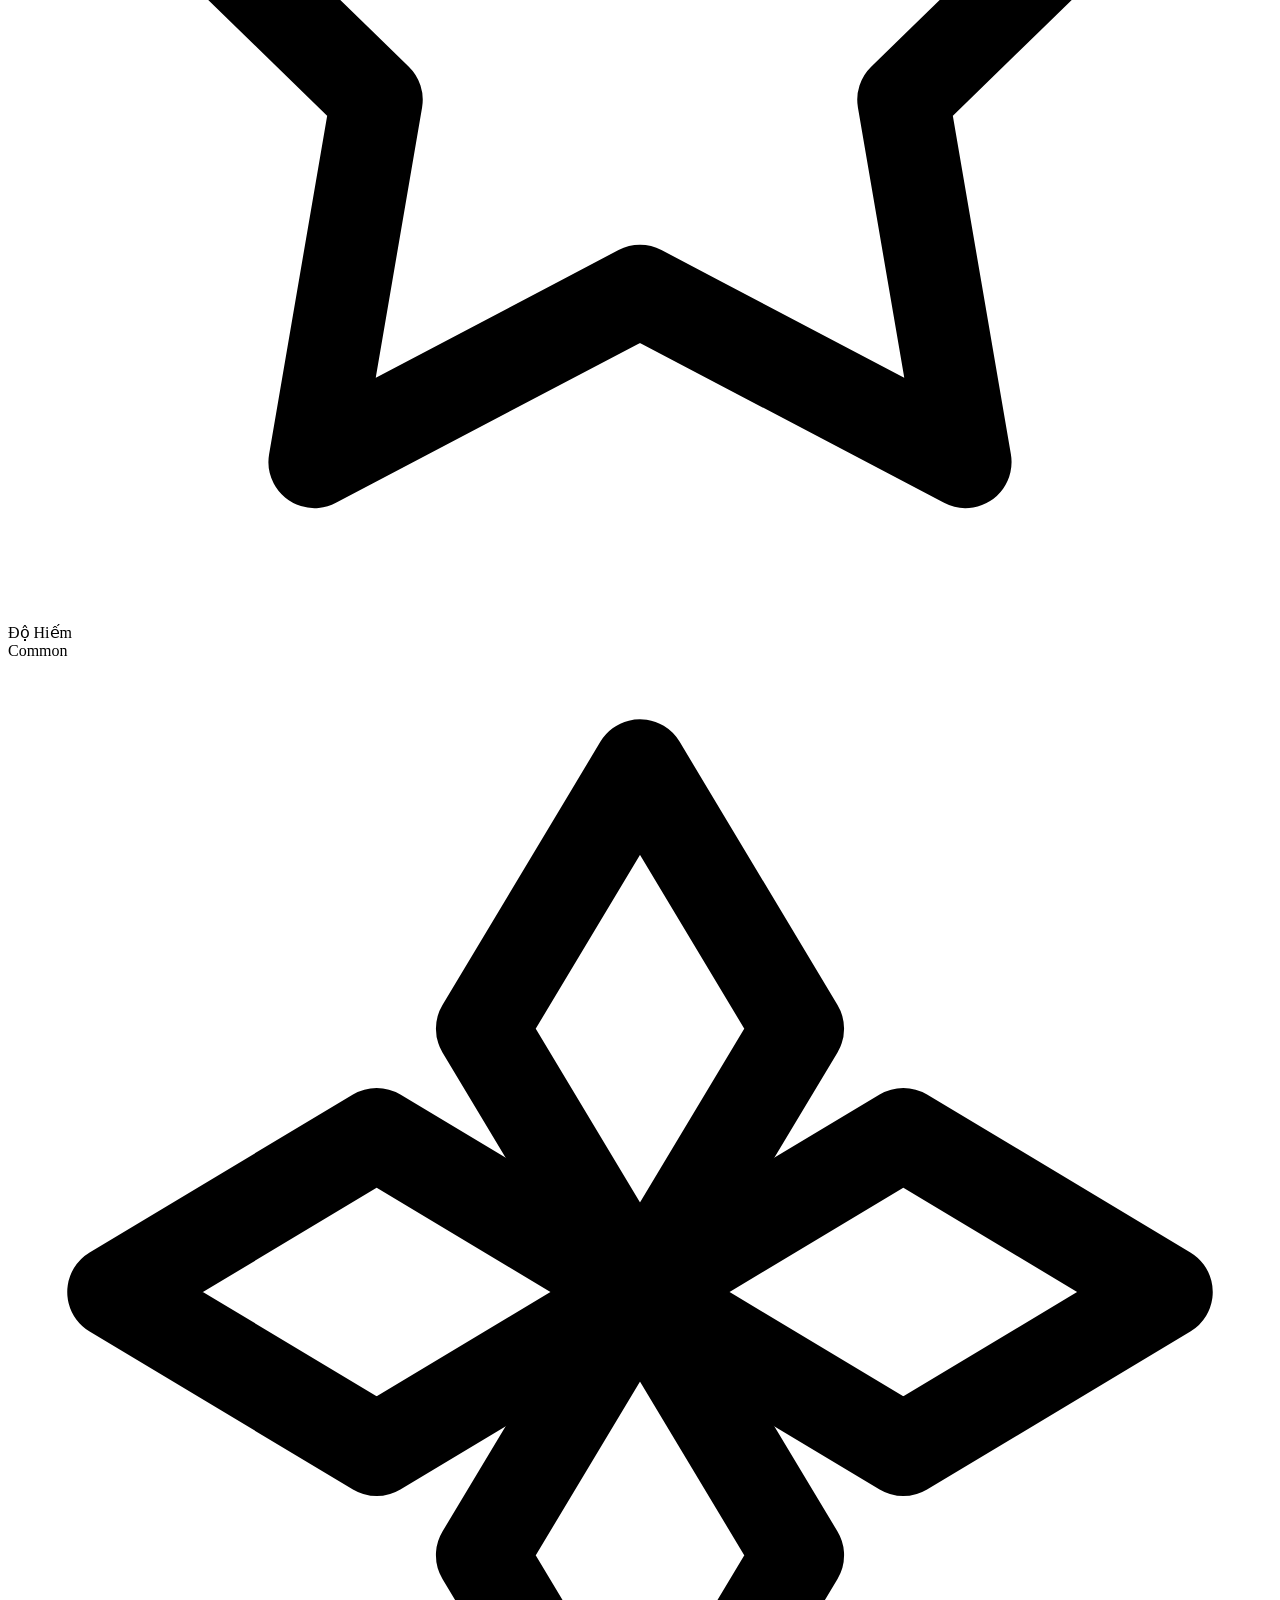
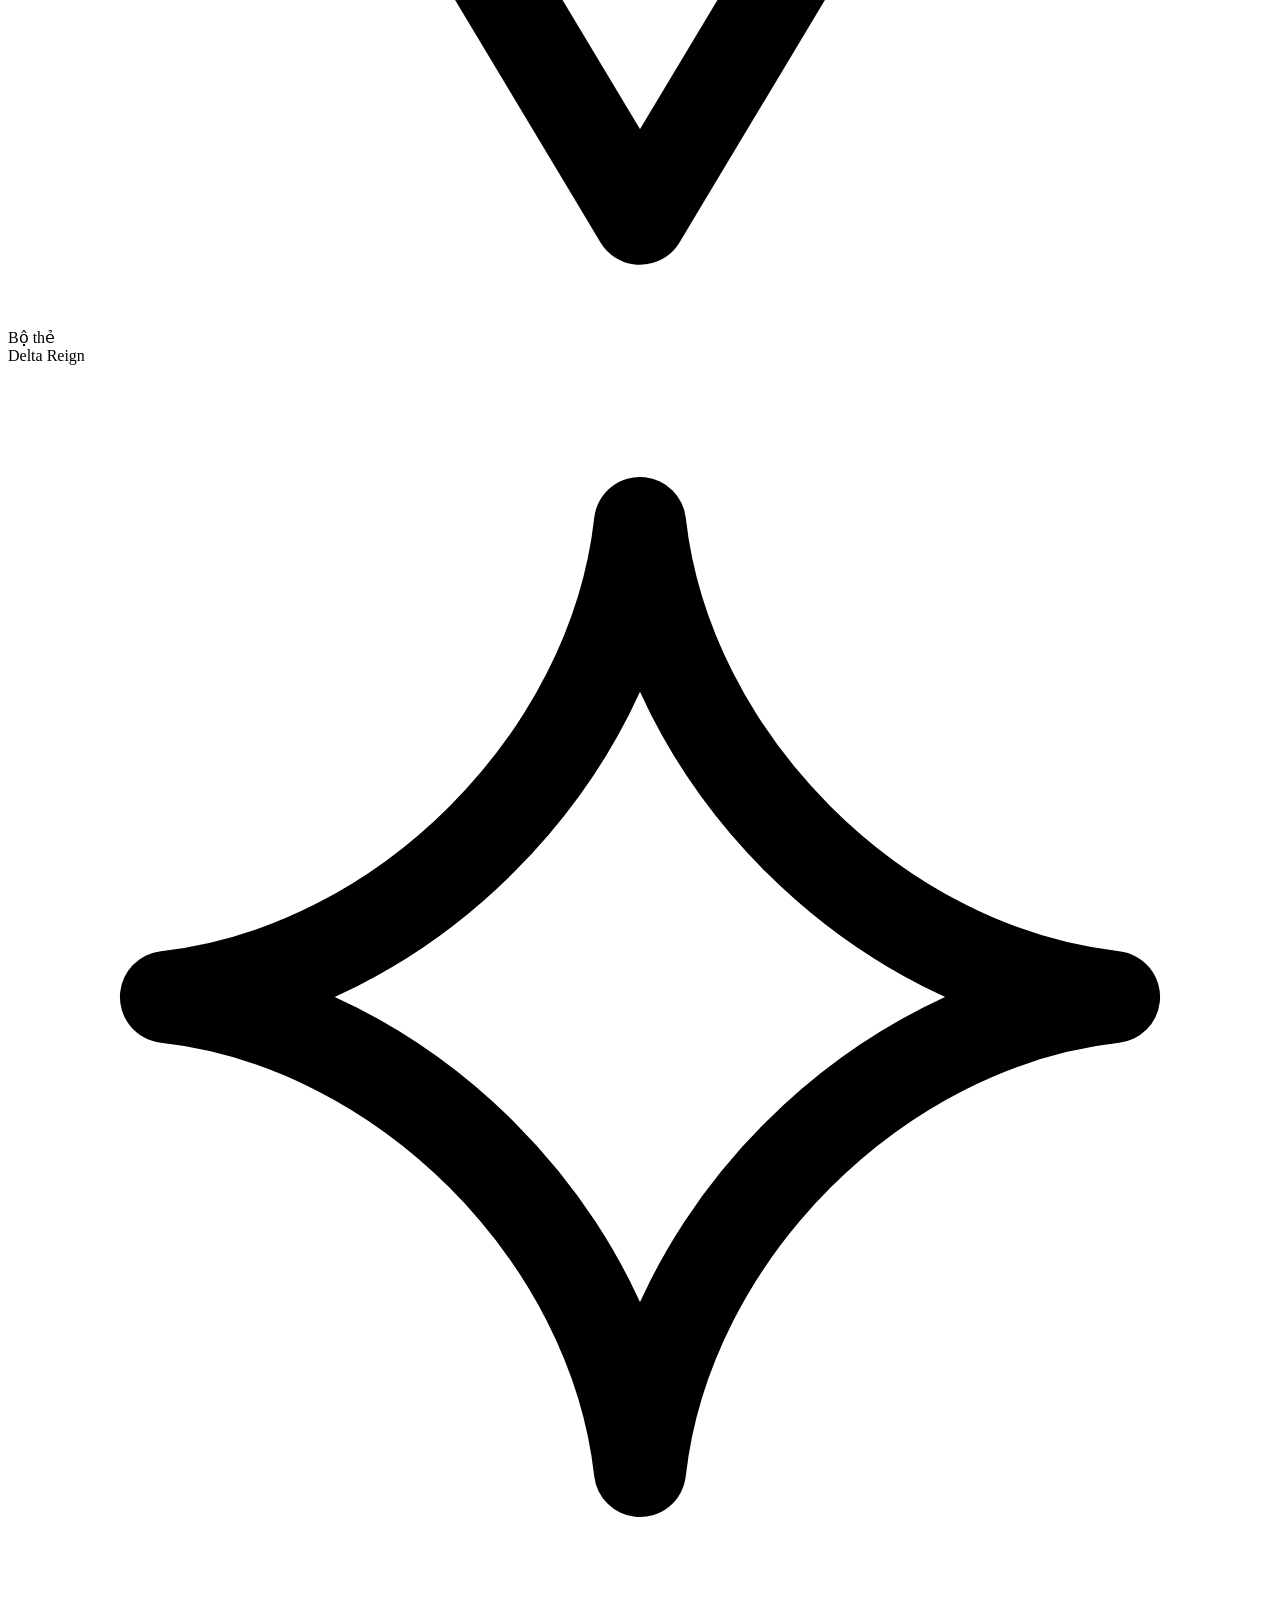
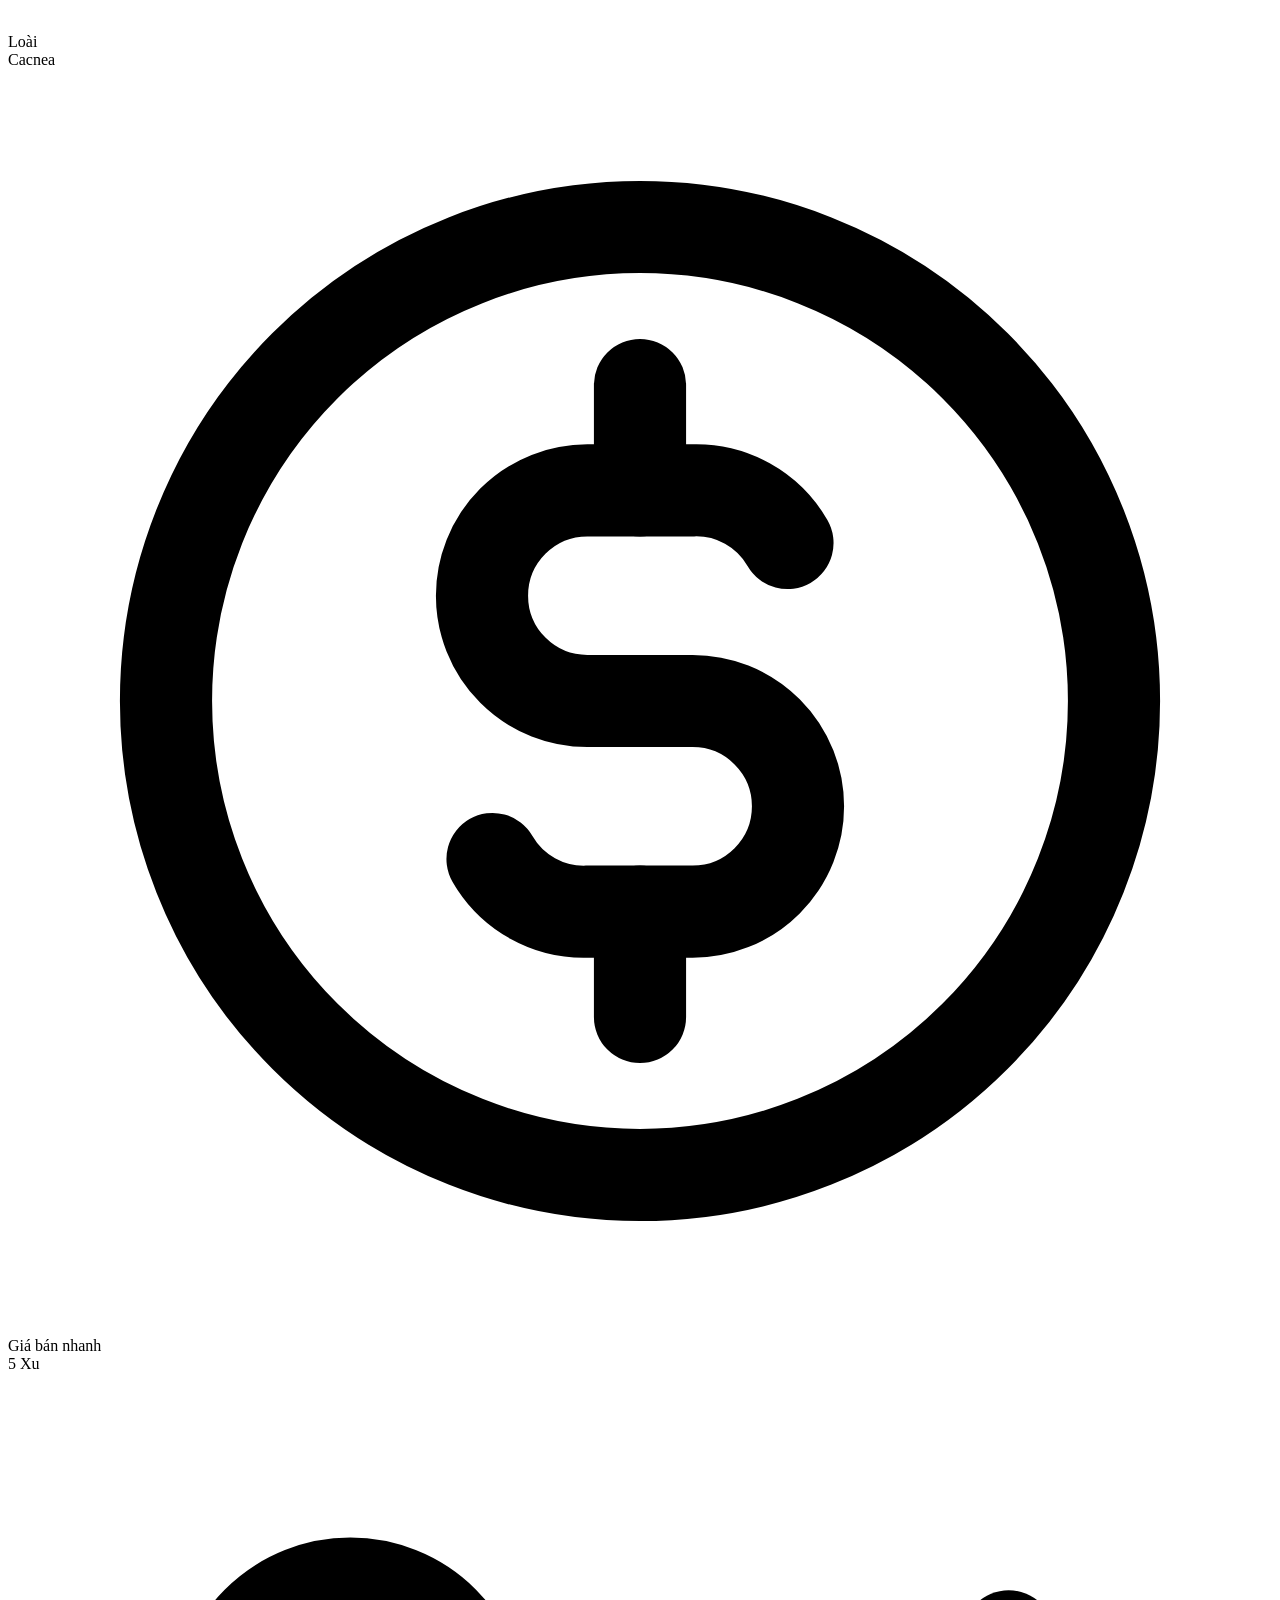
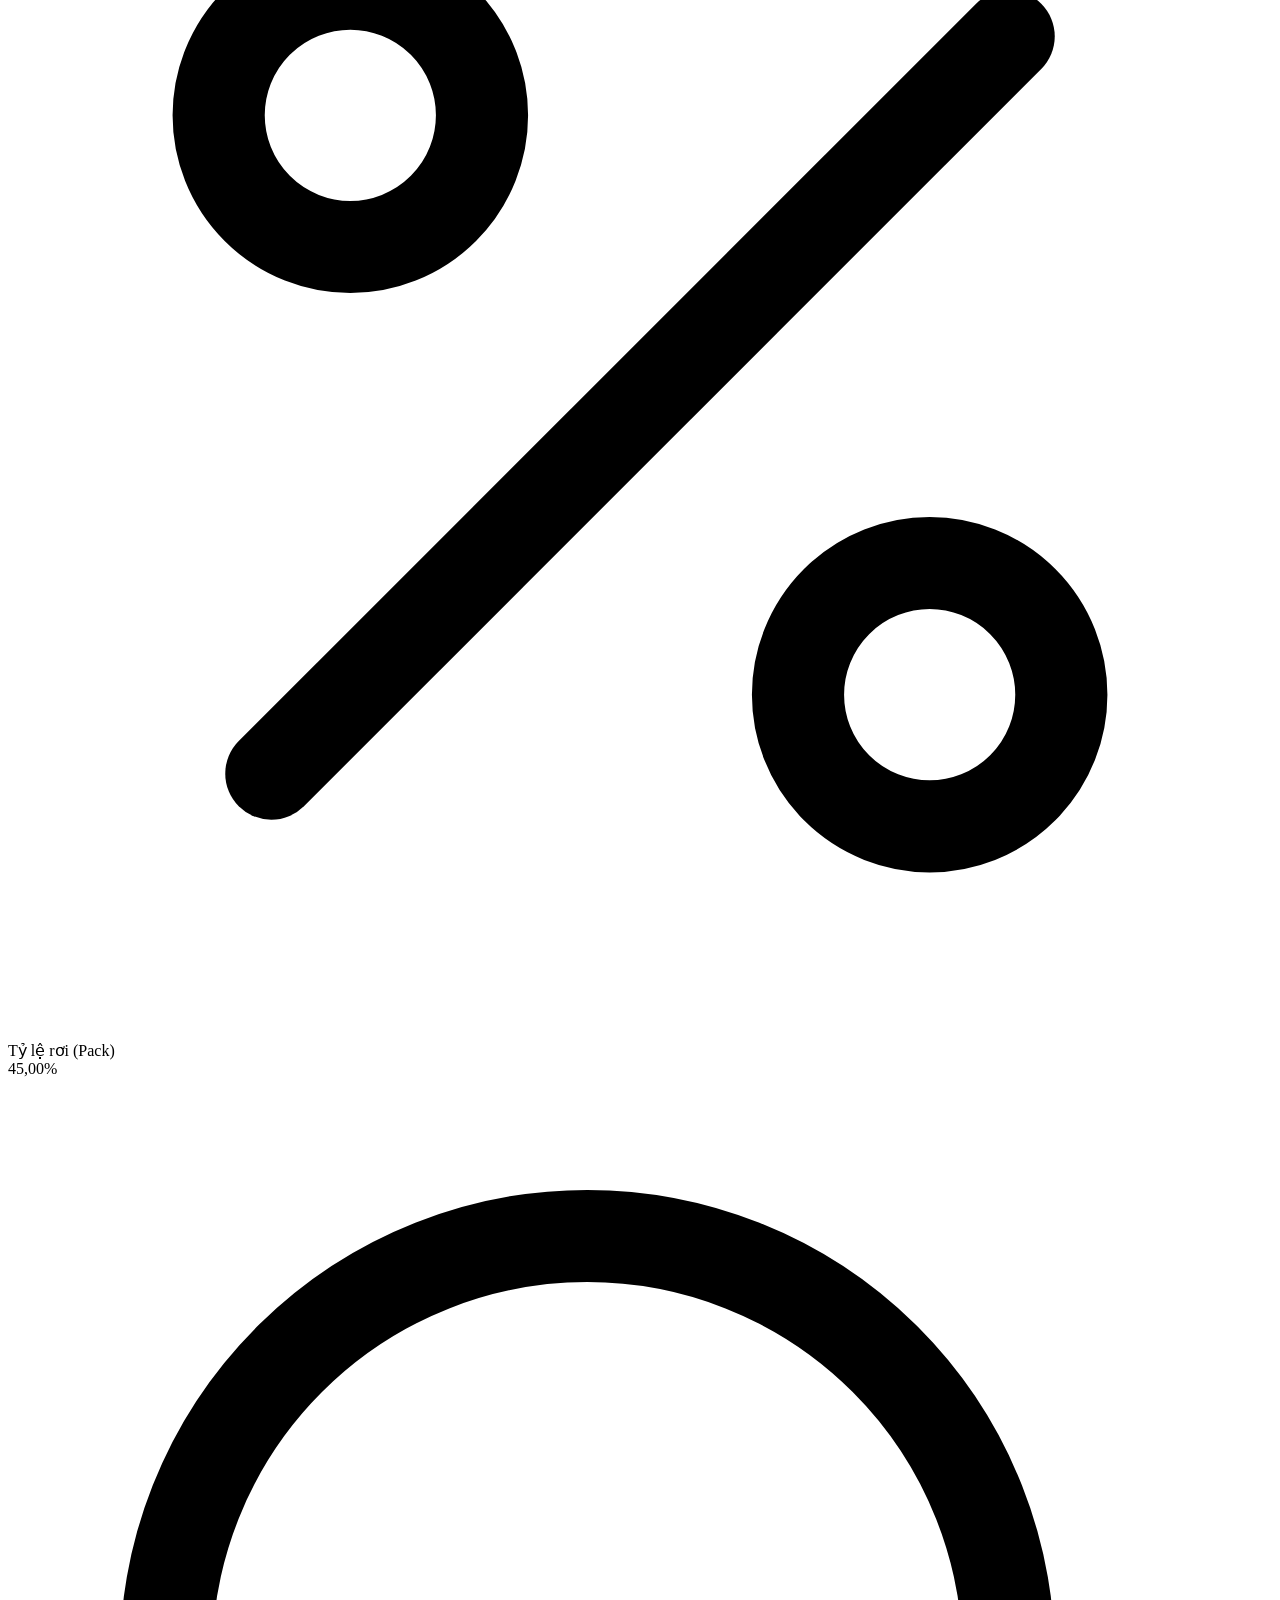
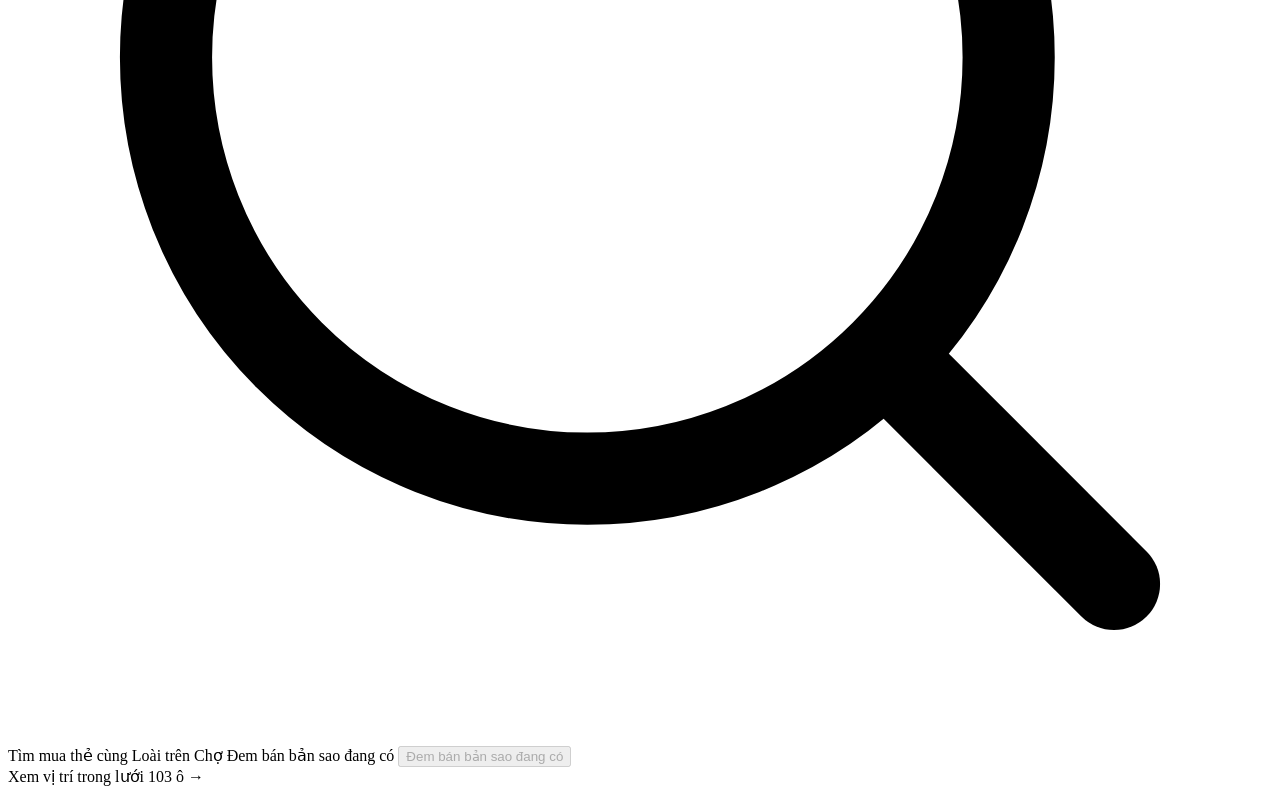
<file: src/main/resources/templates/cards/detail.html>
<!DOCTYPE html>
<html lang="vi" xmlns:th="http://www.thymeleaf.org">
<head th:replace="~{fragments/header :: head(${card.name()} + ' (' + ${card.formattedCardNumber()} + ')')}"></head>
<body class="min-h-screen flex flex-col">

<!-- Single-row Sticky Glass Navbar -->
<div th:replace="~{fragments/header :: navbar('inventory')}"></div>

<main class="mx-auto w-full max-w-6xl flex-1 px-4 py-8 sm:px-6 lg:px-8 space-y-8"
      th:with="rLower=${#strings.toLowerCase(card.rarityName() ?: '')},
               rColor=${#strings.contains(rLower, 'special illustration') ? '#EC4899' :
                        ((#strings.contains(rLower, 'hyper') or #strings.contains(rLower, 'secret') or #strings.contains(rLower, 'gold')) ? '#F59E0B' :
                        (#strings.contains(rLower, 'illustration') ? '#C084FC' :
                        (#strings.contains(rLower, 'ultra') ? '#FB923C' :
                        (#strings.contains(rLower, 'double') ? '#818CF8' :
                        ((#strings.contains(rLower, 'uncommon') or #strings.contains(rLower, 'không phổ biến')) ? '#34D399' :
                        ((#strings.contains(rLower, 'rare') or #strings.contains(rLower, 'hiếm')) ? '#38BDF8' : '#94A3B8'))))))}">

    <!-- Thanh điều hướng phía trên: Quay lại Kho đồ + Điều hướng Thẻ trước / Thẻ sau -->
    <div class="flex flex-wrap items-center justify-between gap-3">
        <a th:href="@{/inventory}"
           class="pk-surface rounded-full px-4 py-2 text-xs font-bold pk-text-primary hover:border-amber-500/50 hover:text-amber-500 dark:hover:text-amber-400 transition inline-flex items-center gap-1.5">
            <svg class="h-3.5 w-3.5" viewBox="0 0 24 24" fill="none" stroke="currentColor" stroke-width="2" stroke-linecap="round" stroke-linejoin="round">
                <path d="m15 18-6-6 6-6"/>
            </svg>
            <span>Quay lại Kho đồ</span>
        </a>

        <div class="flex items-center gap-2">
            <!-- Nút Thẻ trước -->
            <a th:if="${prevCard != null}"
               th:href="@{/cards/{id}(id=${prevCard.id()})}"
               th:title="'Xem thẻ trước: ' + ${prevCard.name()}"
               class="pk-surface rounded-full px-3.5 py-2 text-xs font-bold pk-text-primary hover:border-amber-500/50 hover:text-amber-500 dark:hover:text-amber-400 transition inline-flex items-center gap-1.5 pk-num">
                <span>←</span>
                <span th:text="'#' + ${#numbers.formatInteger(prevCard.cardNumber(), 3)}">#003</span>
            </a>
            <button th:if="${prevCard == null}"
                    type="button"
                    disabled
                    class="pk-surface-muted rounded-full px-3.5 py-2 text-xs font-bold pk-text-secondary opacity-40 cursor-not-allowed inline-flex items-center gap-1.5">
                <span>← Thẻ đầu</span>
            </button>

            <!-- Nút Thẻ sau -->
            <a th:if="${nextCard != null}"
               th:href="@{/cards/{id}(id=${nextCard.id()})}"
               th:title="'Xem thẻ sau: ' + ${nextCard.name()}"
               class="pk-surface rounded-full px-3.5 py-2 text-xs font-bold pk-text-primary hover:border-amber-500/50 hover:text-amber-500 dark:hover:text-amber-400 transition inline-flex items-center gap-1.5 pk-num">
                <span th:text="'#' + ${#numbers.formatInteger(nextCard.cardNumber(), 3)}">#005</span>
                <span>→</span>
            </a>
            <button th:if="${nextCard == null}"
                    type="button"
                    disabled
                    class="pk-surface-muted rounded-full px-3.5 py-2 text-xs font-bold pk-text-secondary opacity-40 cursor-not-allowed inline-flex items-center gap-1.5">
                <span>Thẻ cuối →</span>
            </button>
        </div>
    </div>

    <!-- ==================== KHUNG CHI TIẾT THẺ BÀI (KHÓA KÍN NẾU CHƯA SỞ HỮU) ==================== -->
    <section th:if="${ownedCopiesCount == 0}"
             class="relative pk-surface rounded-3xl p-8 sm:p-12 text-center flex flex-col items-center justify-center space-y-5 max-w-2xl mx-auto">
        <span class="absolute top-5 right-5 inline-flex items-center gap-1.5 rounded-full bg-slate-500/15 px-3.5 py-1.5 text-xs font-bold text-slate-500 dark:text-slate-400 border border-slate-500/30">
            <span class="h-2 w-2 rounded-full bg-slate-400"></span>
            <span>Chưa sở hữu</span>
        </span>
        <div class="w-44 aspect-[63/88] rounded-2xl bg-gradient-to-br from-slate-800 via-slate-900 to-indigo-950 border-2 border-dashed border-slate-500/50 flex flex-col items-center justify-center gap-3 shadow-2xl select-none">
            <svg class="h-12 w-12 text-slate-400" viewBox="0 0 24 24" fill="none" stroke="currentColor" stroke-width="1.75" stroke-linecap="round" stroke-linejoin="round">
                <rect width="18" height="11" x="3" y="11" rx="2" ry="2"/>
                <path d="M7 11V7a5 5 0 0 1 10 0v4"/>
            </svg>
            <span class="pk-num rounded-full bg-slate-950/75 px-3 py-1 text-xs font-extrabold text-slate-200 border border-white/10"
                  th:text="${card.formattedCardNumber()}">004 / 103</span>
            <span class="text-2xl font-black text-slate-500">?</span>
        </div>
        <div class="space-y-1.5">
            <h1 class="text-xl sm:text-2xl font-extrabold pk-text-primary">Thẻ Bài Bí Ẩn Chưa Được Mở Khóa</h1>
            <p class="text-xs sm:text-sm pk-text-secondary max-w-md">
                Bạn chưa từng sở hữu thẻ <strong class="pk-num" th:text="${card.formattedCardNumber()}">004 / 103</strong> thuộc bộ <strong th:text="${card.setName()}">Delta Reign</strong>. Hãy mở Pack hoặc săn trên Chợ để mở khóa hình ảnh và thông số chi tiết!
            </p>
        </div>
        <div class="flex flex-wrap items-center justify-center gap-2.5 pt-1">
            <a th:href="@{/store}" class="pk-btn-primary rounded-xl px-5 py-2.5 text-xs font-extrabold">
                Mua Pack tại Cửa hàng
            </a>
            <a th:href="@{/market(setName=${card.setName()})}" class="pk-surface-muted rounded-xl px-5 py-2.5 text-xs font-bold pk-text-primary hover:border-amber-500/50 hover:text-amber-500 dark:hover:text-amber-400 transition">
                Tìm mua trên Chợ
            </a>
            <button type="button"
                    disabled
                    title="Bạn chưa sở hữu bản sao nào của thẻ này"
                    class="pk-surface-muted rounded-xl px-4 py-2.5 text-xs font-bold pk-text-secondary opacity-45 cursor-not-allowed">
                Đem bán bản sao đang có
            </button>
        </div>
    </section>

    <section th:if="${ownedCopiesCount > 0}" class="grid grid-cols-1 lg:grid-cols-12 gap-8 items-start">

        <!-- Cột trái (5/12): Lá bài Pokémon tràn viền (Full-Bleed 63:88) kèm 3D Tilt & Rarity Glow -->
        <div class="lg:col-span-5 flex flex-col items-center">
            <div id="detail-card-showcase"
                 th:classappend="${isHoloRarity} ? 'is-holo-active' : ''"
                 th:style="'--rarity-glow:' + ${rColor}"
                 class="pk-holo-card pk-card-fullbleed pk-detail-card-glow cursor-grab active:cursor-grabbing select-none">
                <img th:src="${card.imageUrl()}"
                     th:alt="${card.name()}"
                     decoding="async"
                     onerror="this.src='https://raw.githubusercontent.com/PokeAPI/sprites/master/sprites/pokemon/other/official-artwork/384.png'"/>
            </div>
        </div>

        <!-- ==================== CỘT PHẢI (7/12): BẢNG THÔNG SỐ THẺ BÀI ==================== -->
        <div class="lg:col-span-7 space-y-6">

            <div class="pk-surface rounded-3xl p-7 sm:p-9 space-y-6">

                <!-- 1a. Tiêu đề lớn: Tên thẻ bài & Trạng thái sở hữu -->
                <div class="flex flex-wrap items-start justify-between gap-4 pb-2">
                    <div>
                        <h1 class="text-2xl sm:text-4xl font-extrabold tracking-tight pk-text-primary"
                            th:text="${card.name()}">
                            Hầm hào huyền thoại
                        </h1>
                    </div>

                    <!-- Huy hiệu trạng thái sở hữu trong Kho đồ -->
                    <div>
                        <span th:if="${ownedCopiesCount > 0}"
                              class="pk-num inline-flex items-center gap-1.5 rounded-full bg-emerald-500/15 px-3.5 py-1.5 text-xs font-extrabold text-emerald-600 dark:text-emerald-400 border border-emerald-500/30">
                            <span class="h-2 w-2 rounded-full bg-emerald-500"></span>
                            <span th:text="'Đã có trong Kho đồ (x' + ${ownedCopiesCount} + ')'">Đã có trong Kho đồ (x3)</span>
                        </span>
                        <span th:if="${ownedCopiesCount == 0}"
                              class="inline-flex items-center gap-1.5 rounded-full bg-slate-500/15 px-3.5 py-1.5 text-xs font-bold text-slate-500 dark:text-slate-400 border border-slate-500/30">
                            <span class="h-2 w-2 rounded-full bg-slate-400"></span>
                            <span>Chưa sở hữu</span>
                        </span>
                    </div>
                </div>

                <!-- 1b. Bảng thuộc tính & thông số kinh tế -->
                <div class="divide-y divide-slate-200/80 dark:divide-slate-800/80 border-t border-b border-slate-200/80 dark:border-slate-800/80">

                    <!-- Dòng 1: # | Số | "098 / 103" -->
                    <div class="flex items-center justify-between py-3.5 gap-4">
                        <div class="flex items-center gap-3.5">
                            <span class="flex h-8 w-8 items-center justify-center rounded-lg pk-surface-muted pk-text-secondary">
                                <svg class="h-4 w-4" viewBox="0 0 24 24" fill="none" stroke="currentColor" stroke-width="1.75" stroke-linecap="round" stroke-linejoin="round">
                                    <line x1="4" x2="20" y1="9" y2="9"/>
                                    <line x1="4" x2="20" y1="15" y2="15"/>
                                    <line x1="10" x2="8" y1="3" y2="21"/>
                                    <line x1="16" x2="14" y1="3" y2="21"/>
                                </svg>
                            </span>
                            <span class="text-sm sm:text-base font-bold pk-text-primary">Số</span>
                        </div>
                        <div class="pk-num tabular-nums text-sm sm:text-base font-semibold pk-text-primary text-right"
                             th:text="${card.formattedCardNumber()}">
                            098 / 103
                        </div>
                    </div>

                    <!-- Dòng 2: ☆ | Độ Hiếm | .pk-rarity-badge chuẩn hóa -->
                    <div class="flex items-center justify-between py-3.5 gap-4">
                        <div class="flex items-center gap-3.5">
                            <span class="flex h-8 w-8 items-center justify-center rounded-lg pk-surface-muted pk-text-secondary">
                                <svg class="h-4 w-4" viewBox="0 0 24 24" fill="none" stroke="currentColor" stroke-width="1.75" stroke-linecap="round" stroke-linejoin="round">
                                    <polygon points="12 2 15.09 8.26 22 9.27 17 14.14 18.18 21.02 12 17.77 5.82 21.02 7 14.14 2 9.27 8.91 8.26 12 2"/>
                                </svg>
                            </span>
                            <span class="text-sm sm:text-base font-bold pk-text-primary">Độ Hiếm</span>
                        </div>
                        <div class="text-right">
                            <span class="pk-rarity-badge text-xs sm:text-sm px-3 py-1"
                                  th:style="'border-color:' + ${rColor} + ';color:' + ${rColor}"
                                  th:text="${card.rarityName()}">
                                Common
                            </span>
                        </div>
                    </div>

                    <!-- Dòng 3: ❖ | Bộ thẻ -->
                    <div class="flex items-center justify-between py-3.5 gap-4">
                        <div class="flex items-center gap-3.5">
                            <span class="flex h-8 w-8 items-center justify-center rounded-lg pk-surface-muted pk-text-secondary">
                                <svg class="h-4 w-4" viewBox="0 0 24 24" fill="none" stroke="currentColor" stroke-width="1.75" stroke-linecap="round" stroke-linejoin="round">
                                    <polygon points="12 2 15 7 12 12 9 7 12 2"/>
                                    <polygon points="12 12 15 17 12 22 9 17 12 12"/>
                                    <polygon points="2 12 7 9 12 12 7 15 2 12"/>
                                    <polygon points="12 12 17 9 22 12 17 15 12 12"/>
                                </svg>
                            </span>
                            <span class="text-sm sm:text-base font-bold pk-text-primary">Bộ thẻ</span>
                        </div>
                        <div class="text-right">
                            <a th:href="@{/market(setName=${card.setName()})}"
                               class="no-underline text-sm sm:text-base font-semibold pk-text-primary hover:text-amber-500 dark:hover:text-amber-400 hover:underline hover:underline-offset-4 hover:decoration-amber-400/60 transition"
                               th:text="${card.setName()}">
                                Delta Reign
                            </a>
                        </div>
                    </div>

                    <!-- Dòng 4: ✦ | Loài -->
                    <div class="flex items-center justify-between py-3.5 gap-4">
                        <div class="flex items-center gap-3.5 flex-wrap">
                            <span class="flex h-8 w-8 items-center justify-center rounded-lg pk-surface-muted pk-text-secondary">
                                <svg class="h-4 w-4" viewBox="0 0 24 24" fill="none" stroke="currentColor" stroke-width="1.75" stroke-linecap="round" stroke-linejoin="round">
                                    <path d="M12 3c.5 4.5 4.5 8.5 9 9-4.5.5-8.5 4.5-9 9-.5-4.5-4.5-8.5-9-9 4.5-.5 8.5-4.5 9-9Z"/>
                                </svg>
                            </span>
                            <span class="text-sm sm:text-base font-bold pk-text-primary">Loài</span>
                        </div>
                        <div class="text-right">
                            <a th:href="@{/market(speciesName=${card.speciesName()})}"
                               class="no-underline text-sm sm:text-base font-semibold pk-text-primary hover:text-amber-500 dark:hover:text-amber-400 hover:underline hover:underline-offset-4 hover:decoration-amber-400/60 transition"
                               th:text="${card.speciesName()}">
                                Cacnea
                            </a>
                        </div>
                    </div>

                    <!-- Dòng 5: 💰 | Giá bán nhanh -->
                    <div class="flex items-center justify-between py-3.5 gap-4">
                        <div class="flex items-center gap-3.5">
                            <span class="flex h-8 w-8 items-center justify-center rounded-lg pk-surface-muted text-amber-500">
                                <svg class="h-4 w-4" viewBox="0 0 24 24" fill="none" stroke="currentColor" stroke-width="1.75" stroke-linecap="round" stroke-linejoin="round">
                                    <circle cx="12" cy="12" r="9"/>
                                    <path d="M14.8 9A2 2 0 0 0 13 8h-2a2 2 0 0 0 0 4h2a2 2 0 0 1 0 4h-2a2 2 0 0 1-1.8-1"/>
                                    <path d="M12 6v2m0 8v2"/>
                                </svg>
                            </span>
                            <span class="text-sm sm:text-base font-bold pk-text-primary">Giá bán nhanh</span>
                        </div>
                        <div class="pk-num tabular-nums text-sm sm:text-base font-extrabold text-amber-600 dark:text-amber-400 text-right"
                             th:text="${#numbers.formatDecimal(card.rarityBuybackPrice(), 0, 'POINT', 0, 'COMMA')} + ' Xu'">
                            5 Xu
                        </div>
                    </div>

                    <!-- Dòng 6: 🎲 | Tỷ lệ rơi (Pack) -->
                    <div class="flex items-center justify-between py-3.5 gap-4">
                        <div class="flex items-center gap-3.5">
                            <span class="flex h-8 w-8 items-center justify-center rounded-lg pk-surface-muted pk-text-secondary">
                                <svg class="h-4 w-4" viewBox="0 0 24 24" fill="none" stroke="currentColor" stroke-width="1.75" stroke-linecap="round" stroke-linejoin="round">
                                    <line x1="19" x2="5" y1="5" y2="19"/>
                                    <circle cx="6.5" cy="6.5" r="2.5"/>
                                    <circle cx="17.5" cy="17.5" r="2.5"/>
                                </svg>
                            </span>
                            <span class="text-sm sm:text-base font-bold pk-text-primary">Tỷ lệ rơi (Pack)</span>
                        </div>
                        <div class="pk-num tabular-nums text-sm sm:text-base font-semibold pk-text-primary text-right"
                             th:text="${#numbers.formatDecimal(dropRatePercent, 1, 2, 'COMMA')} + '%'">
                            45,00%
                        </div>
                    </div>

                </div>

                <!-- Các nút hành động nhanh dưới bảng thông số -->
                <div class="flex flex-wrap items-center justify-between gap-3 pt-2">
                    <div class="flex flex-wrap items-center gap-2.5">
                        <a th:href="@{/market(speciesName=${card.speciesName()})}"
                           class="pk-btn-primary rounded-xl px-5 py-2.5 text-xs sm:text-sm font-extrabold inline-flex items-center gap-2">
                            <svg class="h-4 w-4" viewBox="0 0 24 24" fill="none" stroke="currentColor" stroke-width="1.75" stroke-linecap="round" stroke-linejoin="round">
                                <circle cx="11" cy="11" r="8"/>
                                <path d="m21 21-4.3-4.3"/>
                            </svg>
                            <span>Tìm mua thẻ cùng Loài trên Chợ</span>
                        </a>

                        <a th:if="${firstUnlockedUserCardId != null}"
                           th:href="@{/market(sellUserCardId=${firstUnlockedUserCardId})}"
                           class="pk-surface-elevated rounded-xl px-4 py-2.5 text-xs sm:text-sm font-bold pk-text-primary hover:border-amber-500/50 hover:text-amber-500 dark:hover:text-amber-400 transition">
                            Đem bán bản sao đang có
                        </a>
                        <button th:if="${firstUnlockedUserCardId == null}"
                                type="button"
                                disabled
                                title="Không có bản sao khả dụng để đem bán (chưa sở hữu hoặc đang khóa trên Chợ / Thám hiểm)"
                                class="pk-surface-muted rounded-xl px-4 py-2.5 text-xs sm:text-sm font-bold pk-text-secondary opacity-45 cursor-not-allowed">
                            Đem bán bản sao đang có
                        </button>
                    </div>

                    <a th:href="@{/inventory(tab='masterset')}"
                       class="group no-underline inline-flex items-center gap-1 text-xs font-bold pk-text-secondary hover:text-amber-500 dark:hover:text-amber-400 transition">
                        <span>Xem vị trí trong lưới 103 ô</span>
                        <span class="inline-block transition-transform duration-200 group-hover:translate-x-1">→</span>
                    </a>
                </div>
            </div>

        </div>
    </section>

</main>

<div th:replace="~{fragments/footer :: footer}"></div>
<div th:replace="~{fragments/header :: commonScripts}"></div>
</body>
</html>
</file>
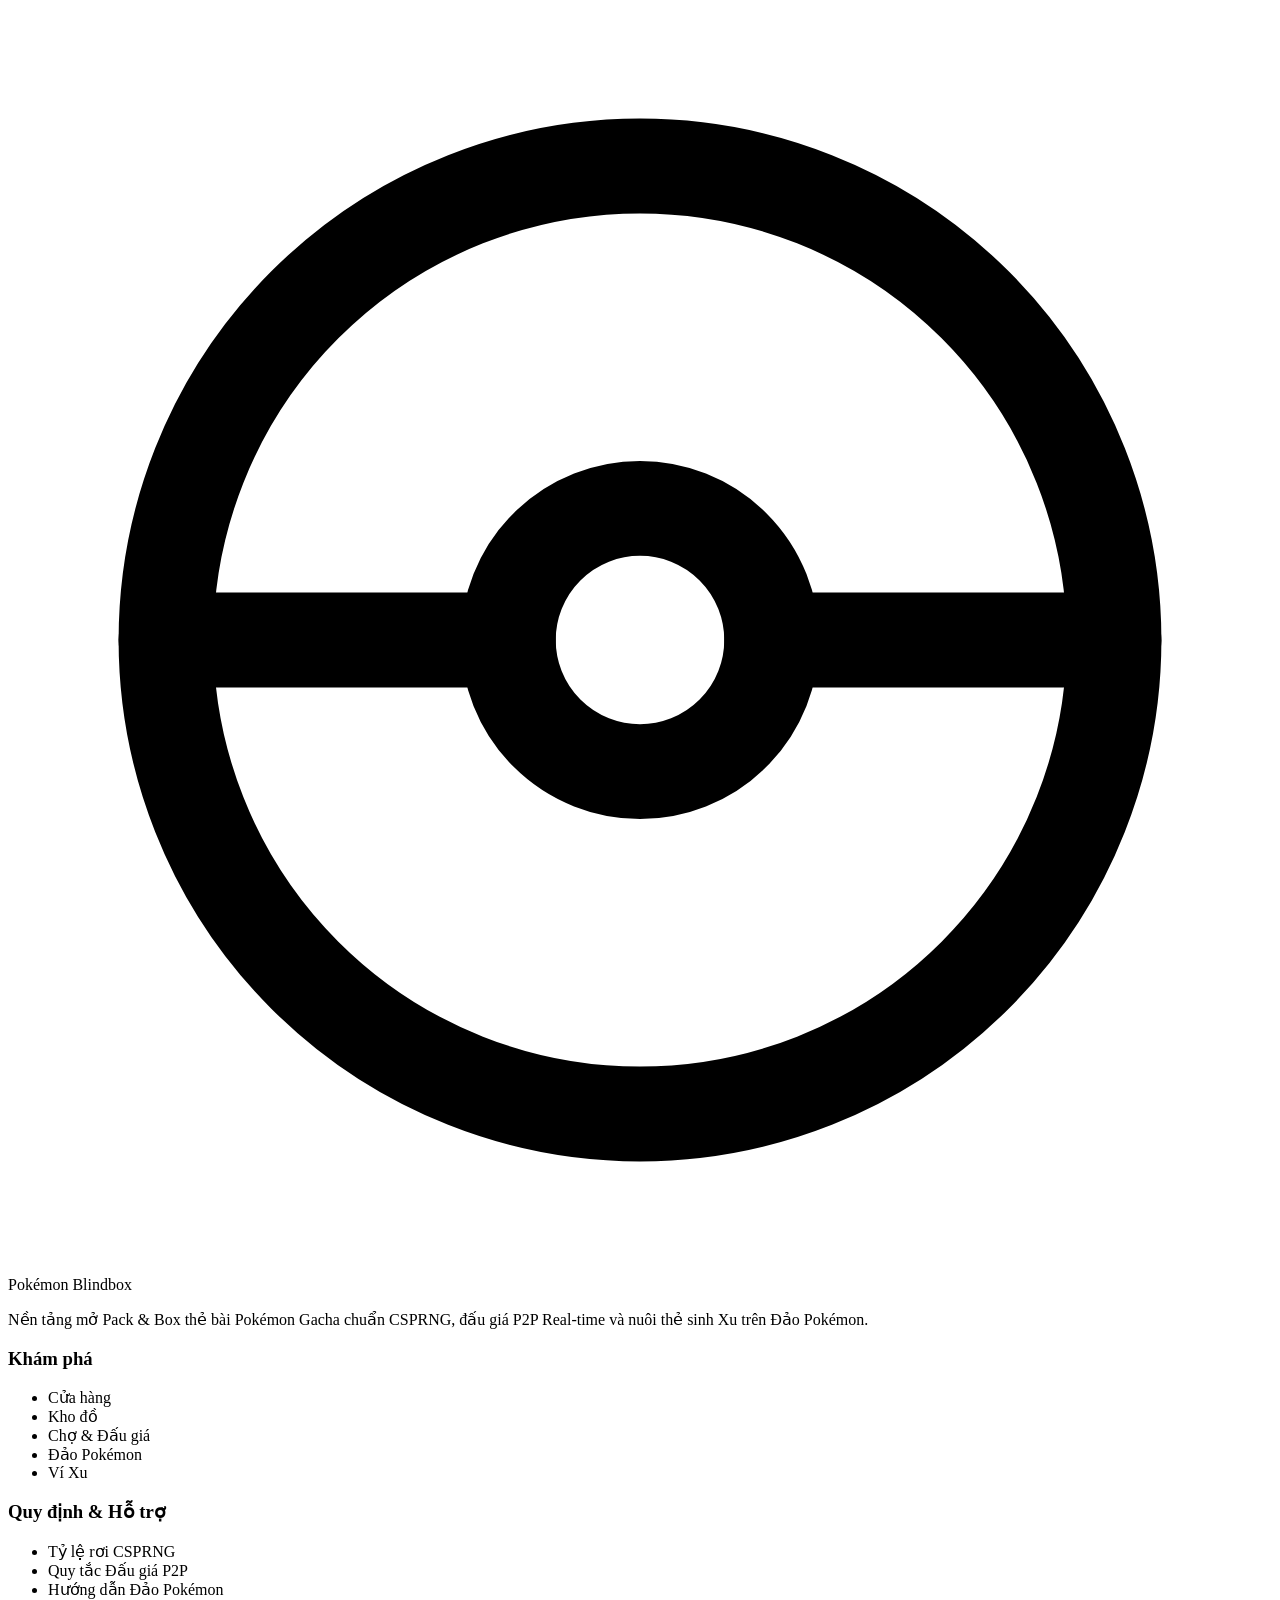
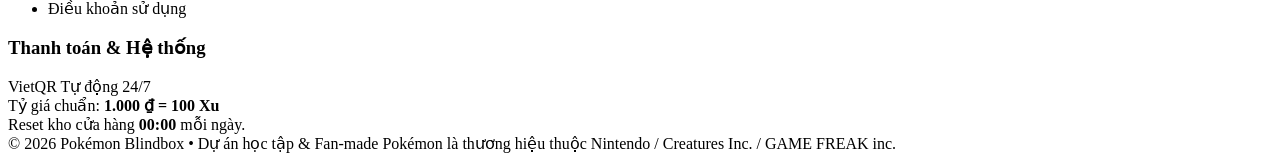
<file: src/main/resources/templates/fragments/footer.html>
<!DOCTYPE html>
<html lang="vi" xmlns:th="http://www.thymeleaf.org">
<body>
<footer th:fragment="footer" class="mt-14 bg-slate-50 border-t border-slate-200 dark:bg-slate-950/80 dark:border-white/10">
    <div class="max-w-7xl mx-auto px-4 sm:px-6 lg:px-8 pt-12 pb-8">
        <!-- Bố cục 4 cột rõ ràng -->
        <div class="grid grid-cols-1 sm:grid-cols-2 md:grid-cols-4 gap-8">

            <!-- Cột 1: Thương hiệu -->
            <div class="space-y-3">
                <a th:href="@{/store}" class="inline-flex items-center gap-2.5 group">
                    <div class="flex h-9 w-9 items-center justify-center rounded-xl bg-rose-600 text-white shadow-md shadow-rose-600/25 shrink-0">
                        <svg class="h-5 w-5" viewBox="0 0 24 24" fill="none" stroke="currentColor" stroke-width="1.8" stroke-linecap="round" stroke-linejoin="round">
                            <circle cx="12" cy="12" r="9"></circle>
                            <circle cx="12" cy="12" r="2.5"></circle>
                            <line x1="3" y1="12" x2="9.5" y2="12"></line>
                            <line x1="14.5" y1="12" x2="21" y2="12"></line>
                        </svg>
                    </div>
                    <span class="text-base font-extrabold tracking-tight pk-text-primary">Pokémon Blindbox</span>
                </a>
                <p class="text-xs leading-relaxed text-slate-500 dark:text-slate-400">
                    Nền tảng mở Pack &amp; Box thẻ bài Pokémon Gacha chuẩn CSPRNG, đấu giá P2P Real-time và nuôi thẻ sinh Xu trên Đảo Pokémon.
                </p>
            </div>

            <!-- Cột 2: KHÁM PHÁ -->
            <div class="space-y-3">
                <h3 class="text-[11px] font-extrabold uppercase tracking-wider pk-text-primary">Khám phá</h3>
                <ul class="space-y-2.5 text-xs font-semibold text-slate-600 dark:text-slate-400">
                    <li><a th:href="@{/store}" class="hover:text-amber-500 transition">Cửa hàng</a></li>
                    <li><a th:href="@{/inventory}" class="hover:text-amber-500 transition">Kho đồ</a></li>
                    <li><a th:href="@{/market}" class="hover:text-amber-500 transition">Chợ &amp; Đấu giá</a></li>
                    <li><a th:href="@{/sanctuary}" class="hover:text-amber-500 transition">Đảo Pokémon</a></li>
                    <li><a th:href="@{/wallet}" class="hover:text-amber-500 transition">Ví Xu</a></li>
                </ul>
            </div>

            <!-- Cột 3: QUY ĐỊNH & HỖ TRỢ -->
            <div class="space-y-3">
                <h3 class="text-[11px] font-extrabold uppercase tracking-wider pk-text-primary">Quy định &amp; Hỗ trợ</h3>
                <ul class="space-y-2.5 text-xs font-semibold text-slate-600 dark:text-slate-400">
                    <li><a th:href="@{/store}" class="hover:text-amber-500 transition">Tỷ lệ rơi CSPRNG</a></li>
                    <li><a th:href="@{/market}" class="hover:text-amber-500 transition">Quy tắc Đấu giá P2P</a></li>
                    <li><a th:href="@{/sanctuary}" class="hover:text-amber-500 transition">Hướng dẫn Đảo Pokémon</a></li>
                    <li><a th:href="@{/wallet}" class="hover:text-amber-500 transition">Điều khoản sử dụng</a></li>
                </ul>
            </div>

            <!-- Cột 4: THANH TOÁN & HỆ THỐNG -->
            <div class="space-y-3">
                <h3 class="text-[11px] font-extrabold uppercase tracking-wider pk-text-primary">Thanh toán &amp; Hệ thống</h3>
                <div class="space-y-2.5">
                    <div class="inline-flex items-center gap-2 rounded-full bg-emerald-500/12 border border-emerald-500/30 px-3 py-1 text-[11px] font-extrabold text-emerald-700 dark:text-emerald-300">
                        <span class="h-2 w-2 rounded-full bg-emerald-500 animate-pulse shrink-0"></span>
                        <span>VietQR Tự động 24/7</span>
                    </div>
                    <div class="text-xs font-semibold text-slate-600 dark:text-slate-400">
                        Tỷ giá chuẩn: <strong class="pk-num font-extrabold text-amber-600 dark:text-amber-400">1.000 ₫ = 100 Xu</strong>
                    </div>
                    <div class="text-xs text-slate-500 dark:text-slate-400">
                        Reset kho cửa hàng <strong class="pk-num pk-text-primary">00:00</strong> mỗi ngày.
                    </div>
                </div>
            </div>

        </div>

        <!-- Bottom Bar: Thanh bản quyền -->
        <div class="mt-10 pt-6 border-t border-slate-200 dark:border-white/10 flex flex-col sm:flex-row sm:items-center sm:justify-between gap-2.5 text-xs text-slate-500 dark:text-slate-400">
            <span>© 2026 Pokémon Blindbox • Dự án học tập &amp; Fan-made</span>
            <span>Pokémon là thương hiệu thuộc Nintendo / Creatures Inc. / GAME FREAK inc.</span>
        </div>
    </div>
</footer>
</body>
</html>
</file>
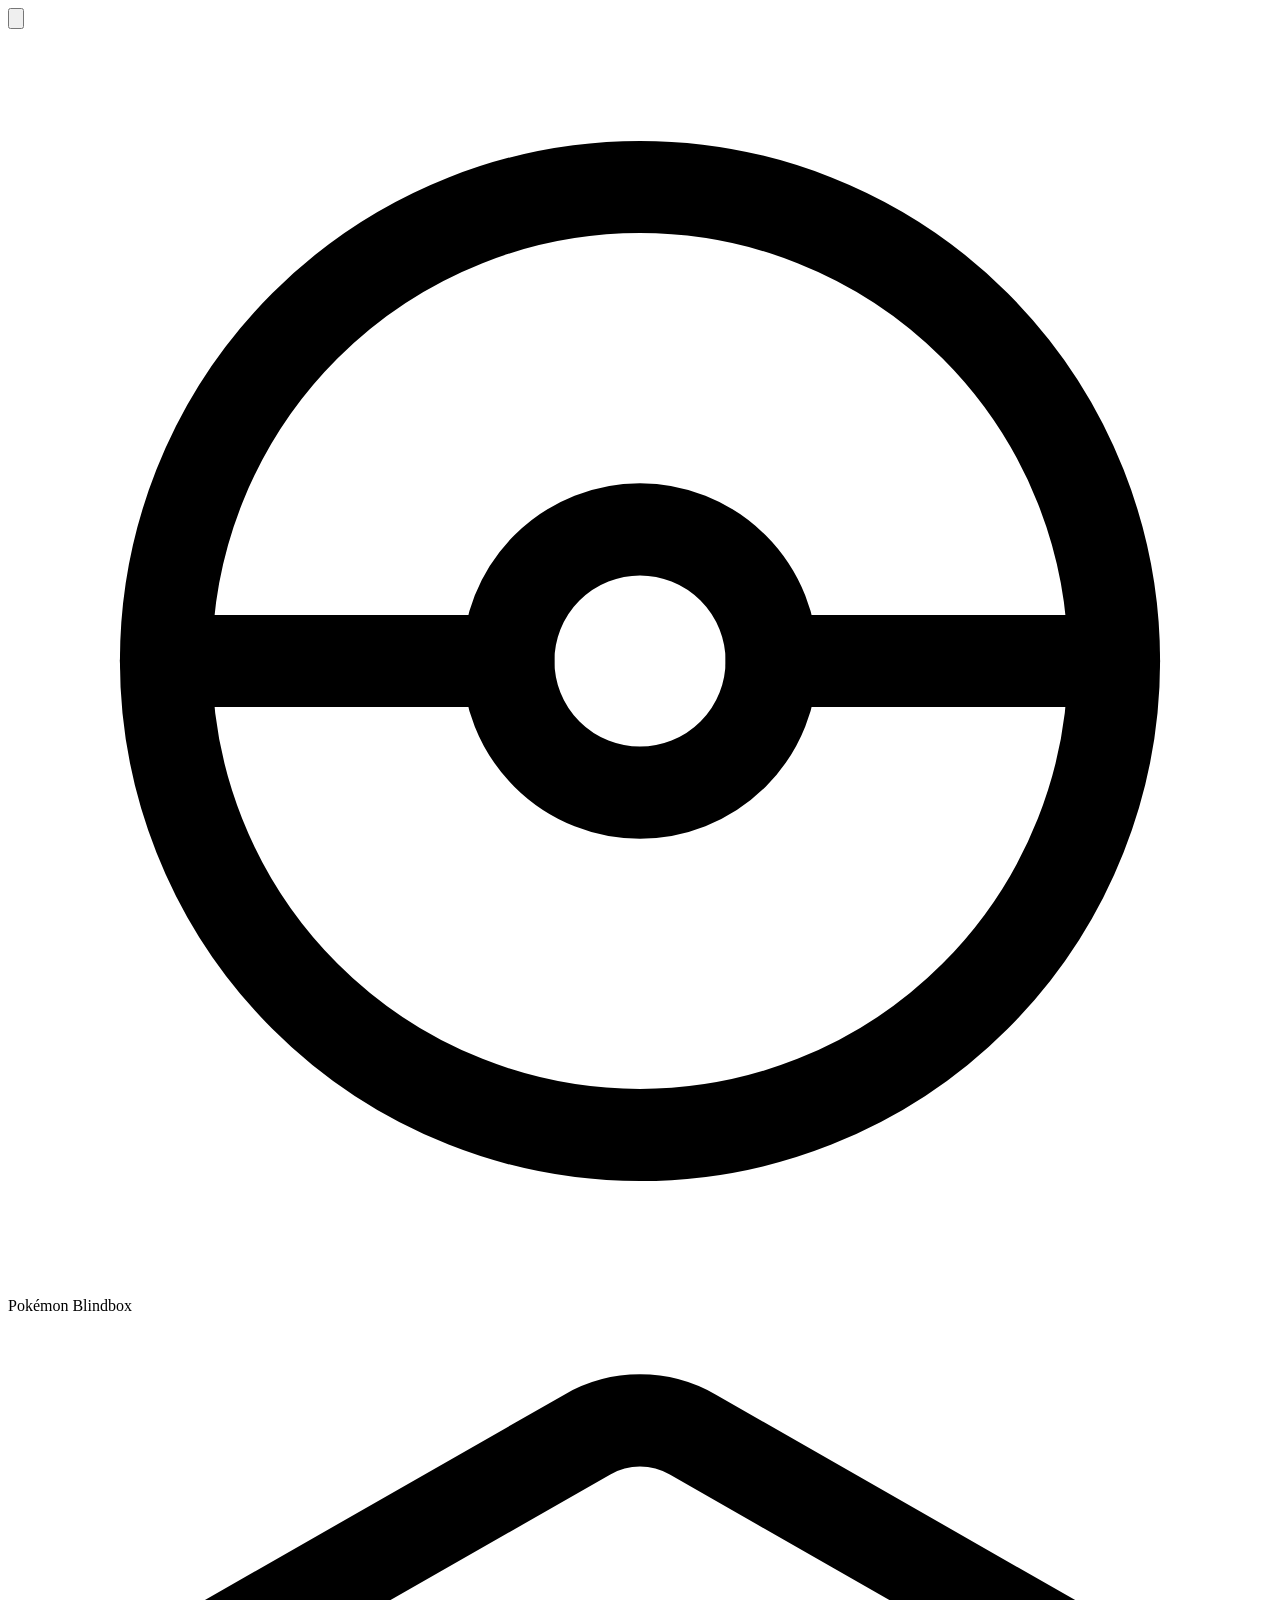
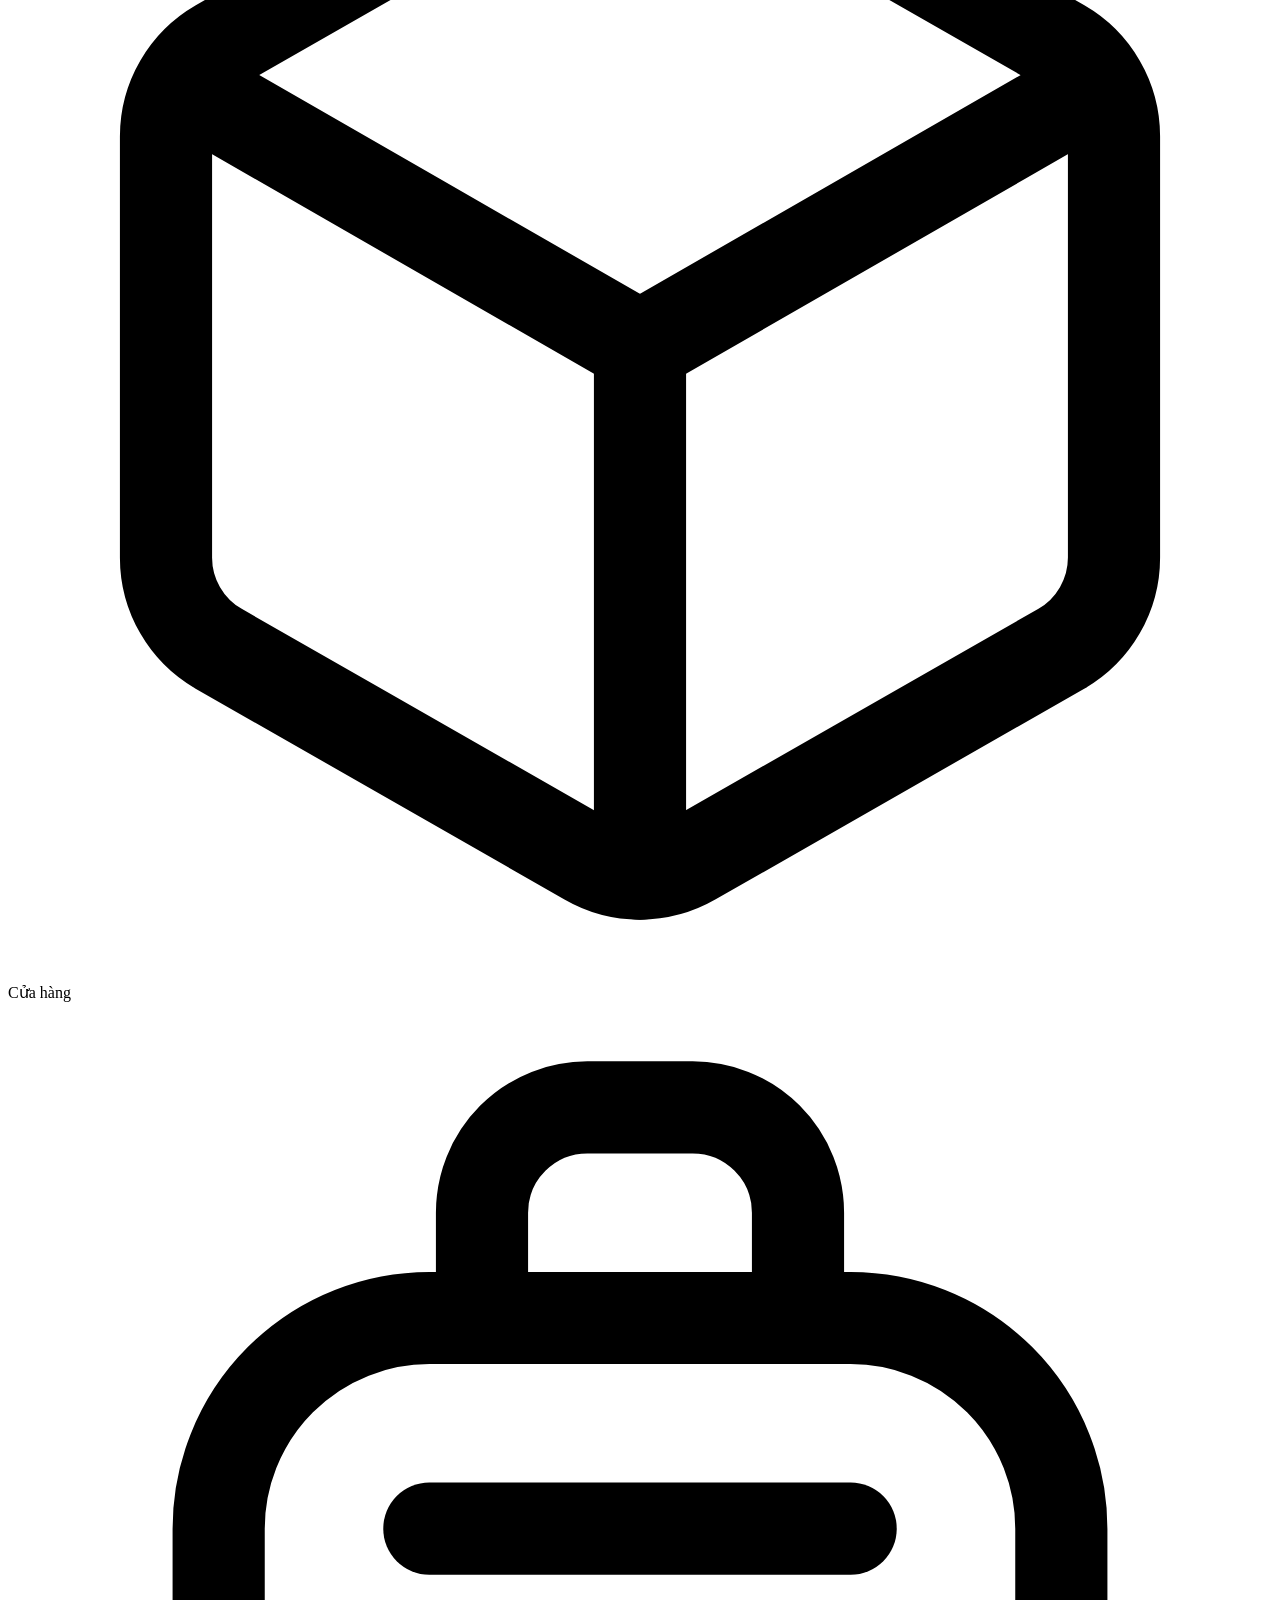
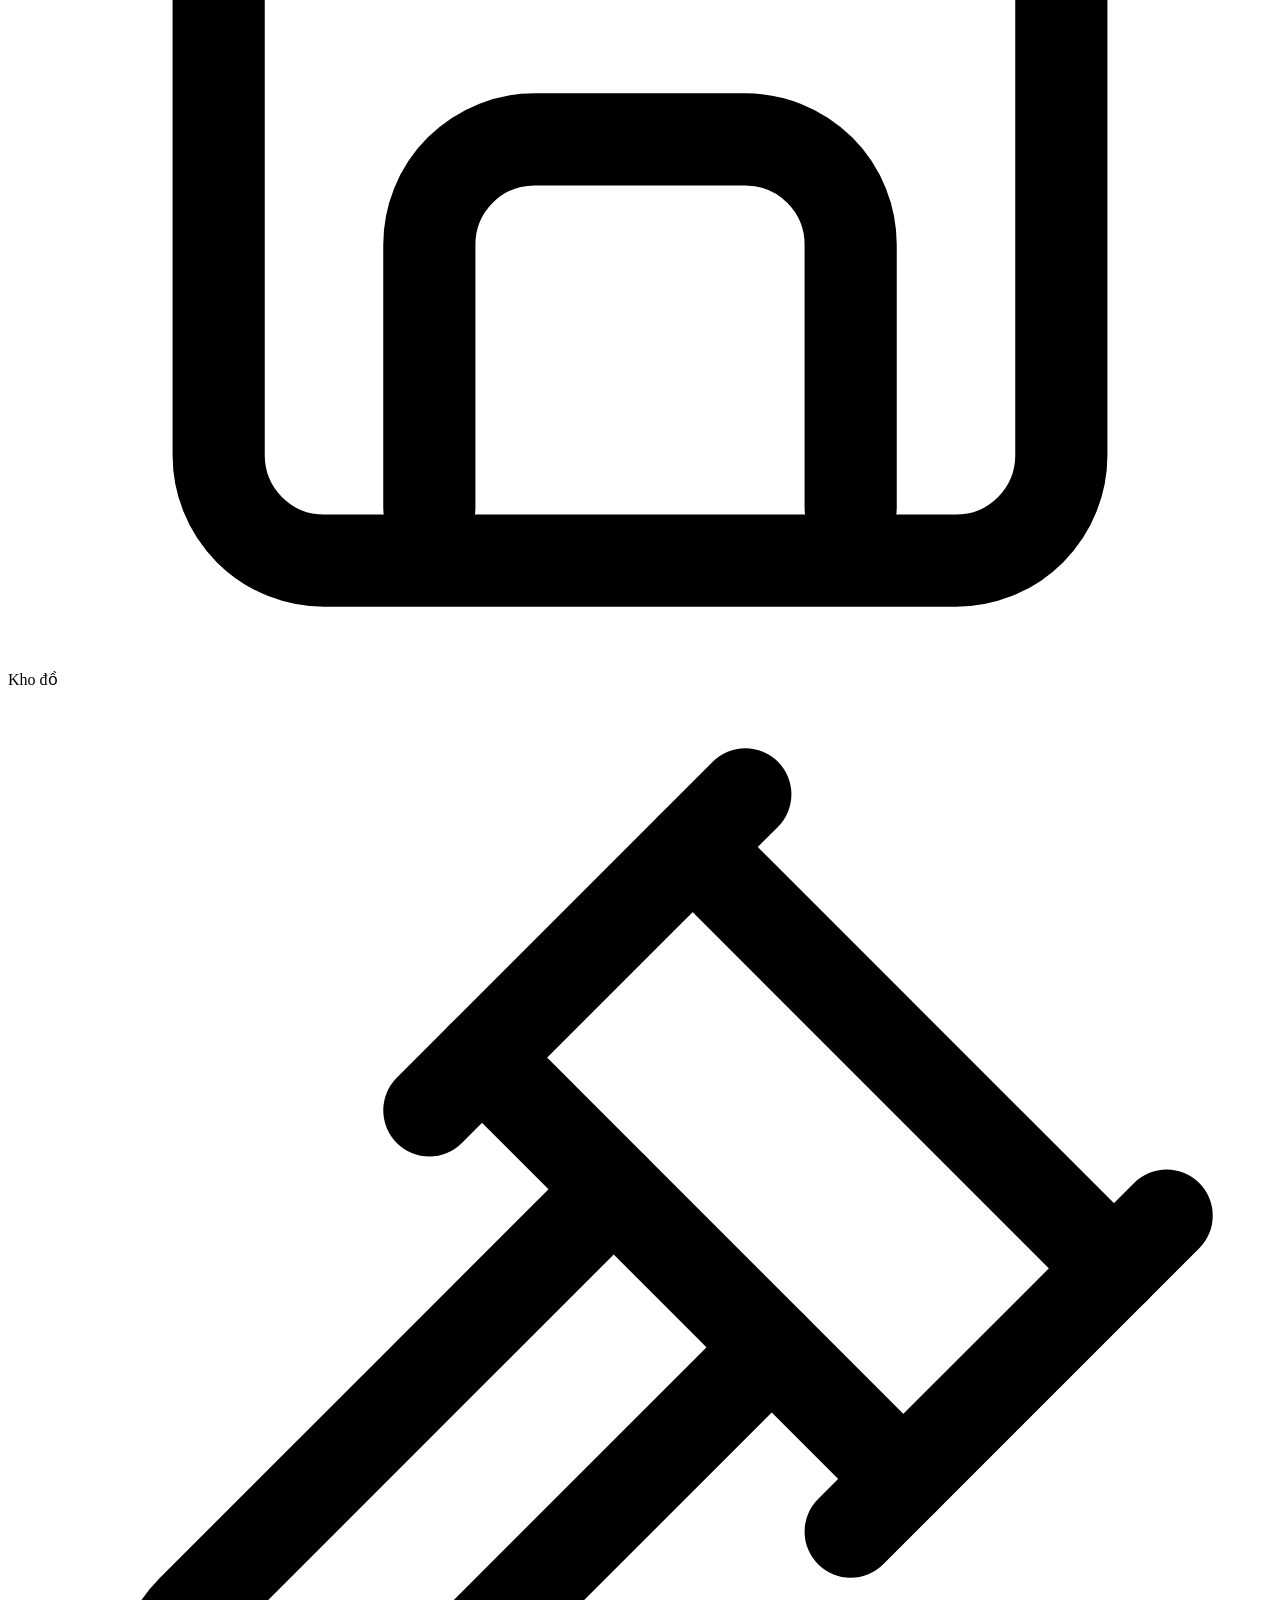
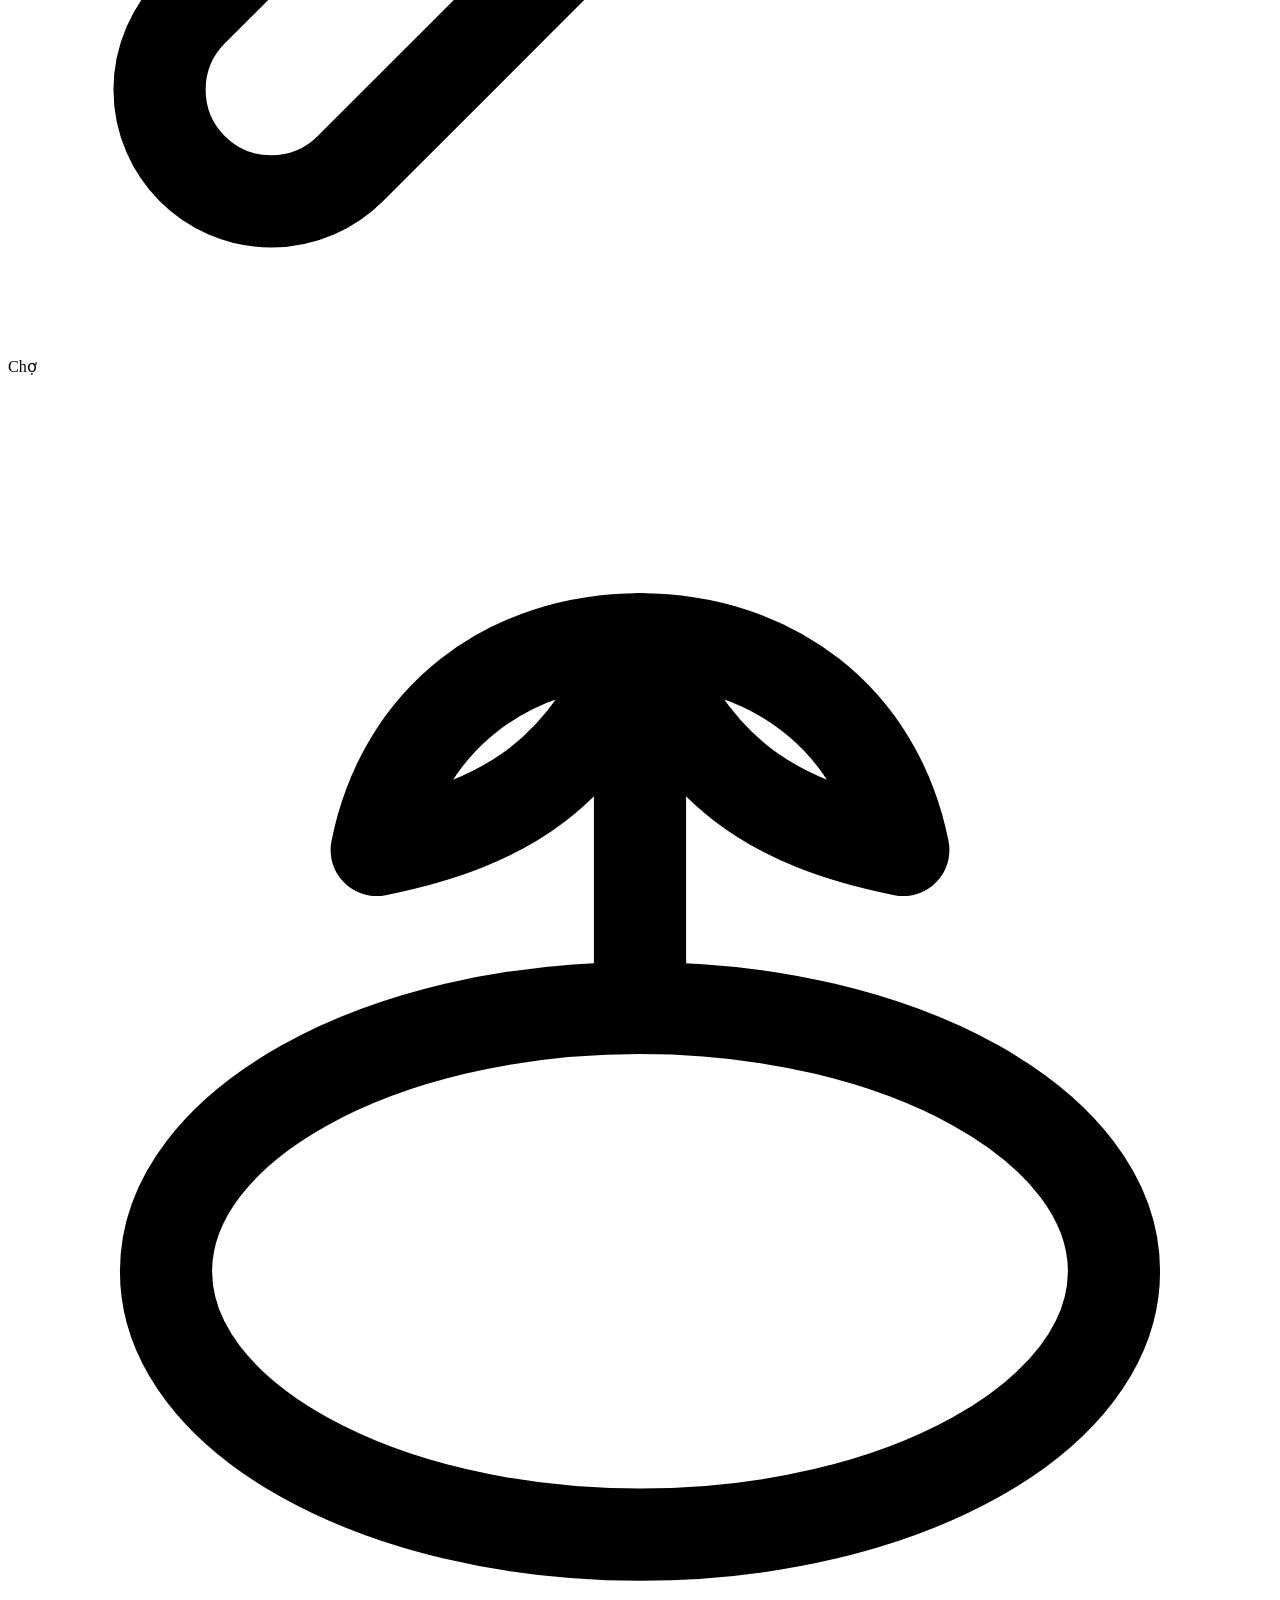
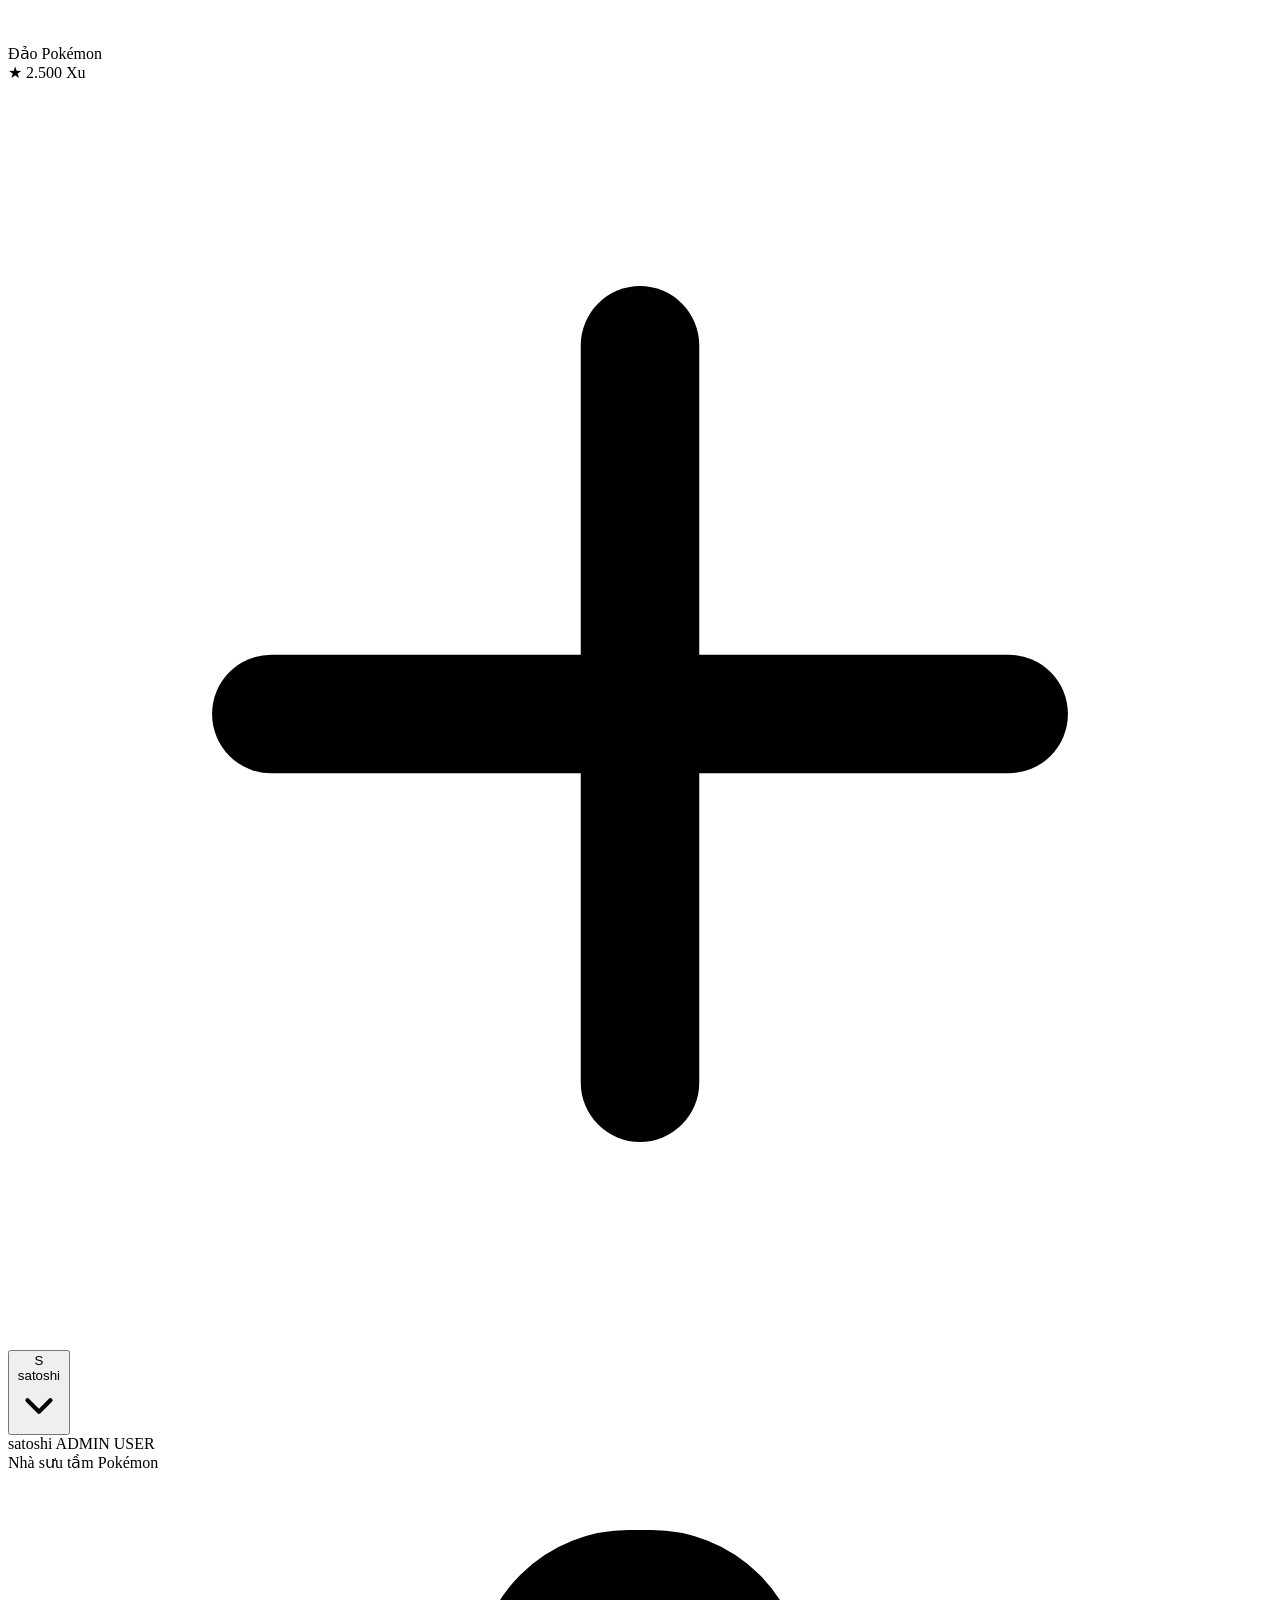
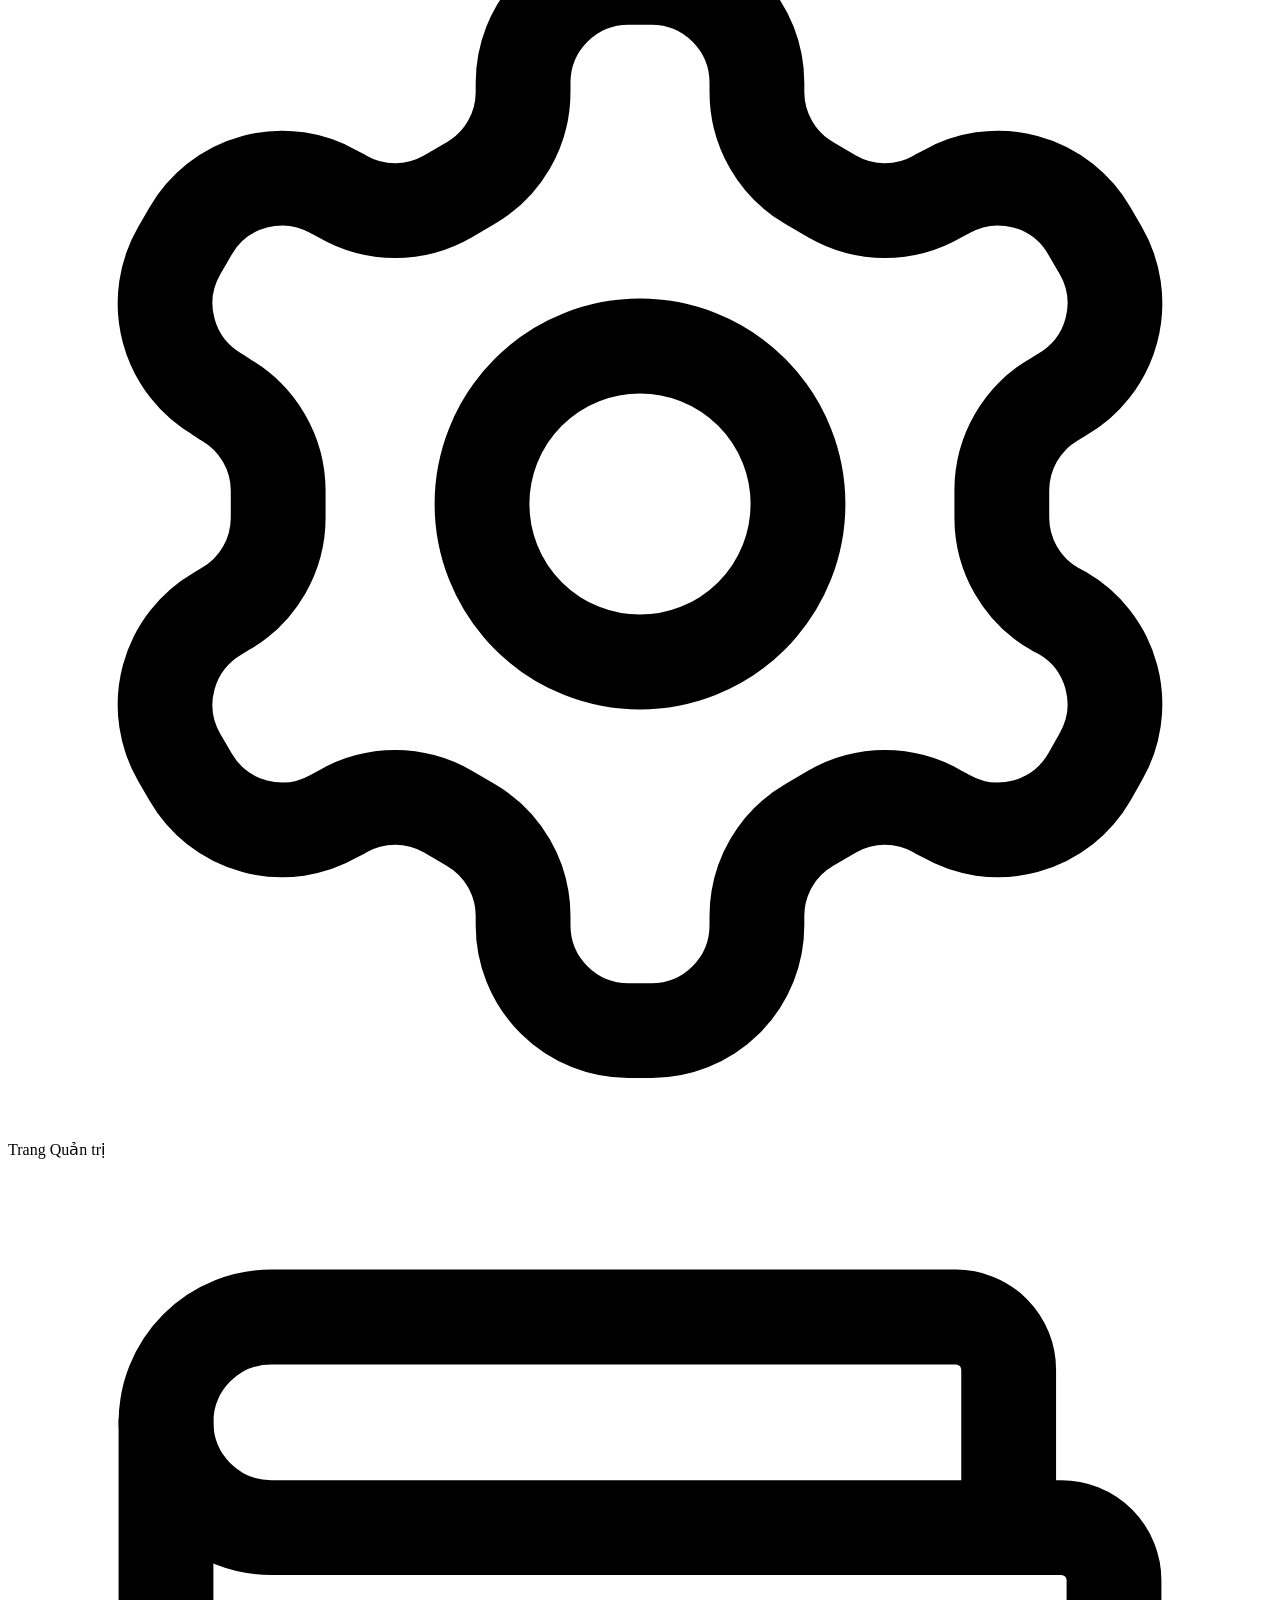
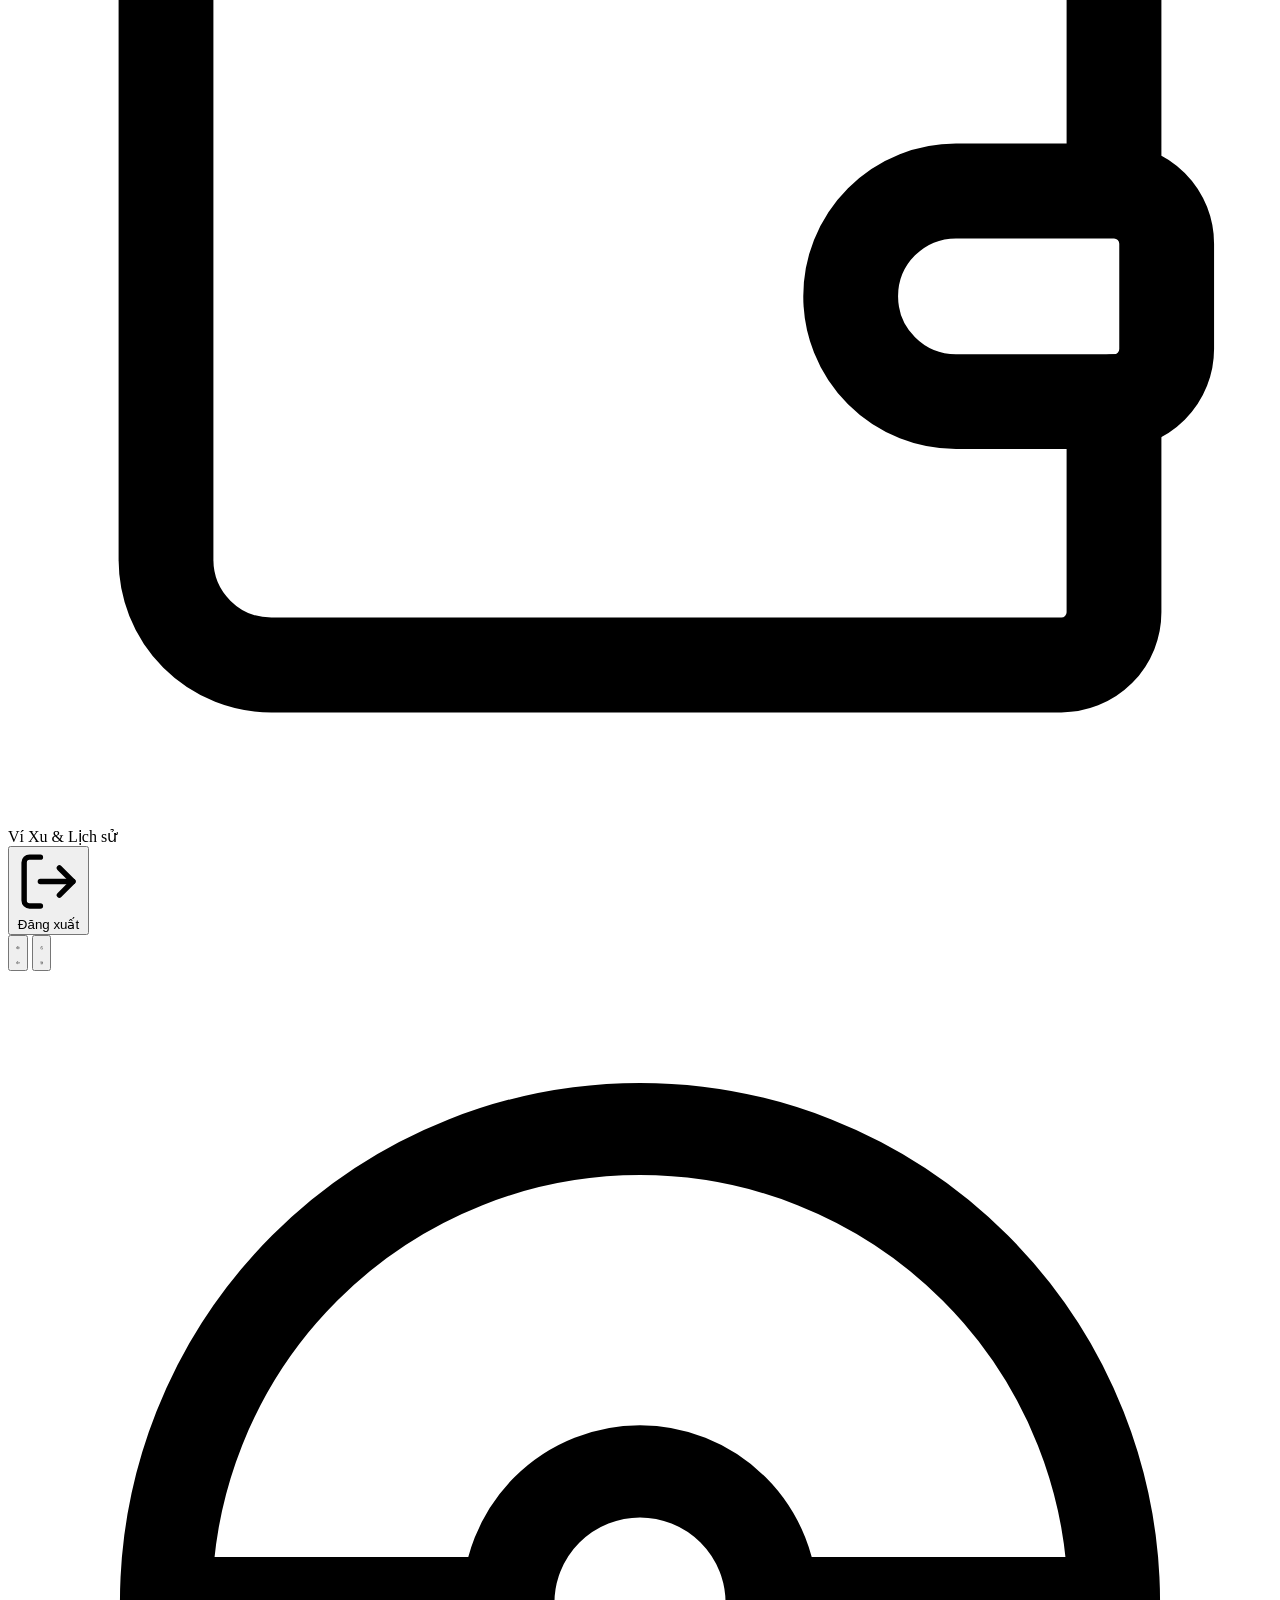
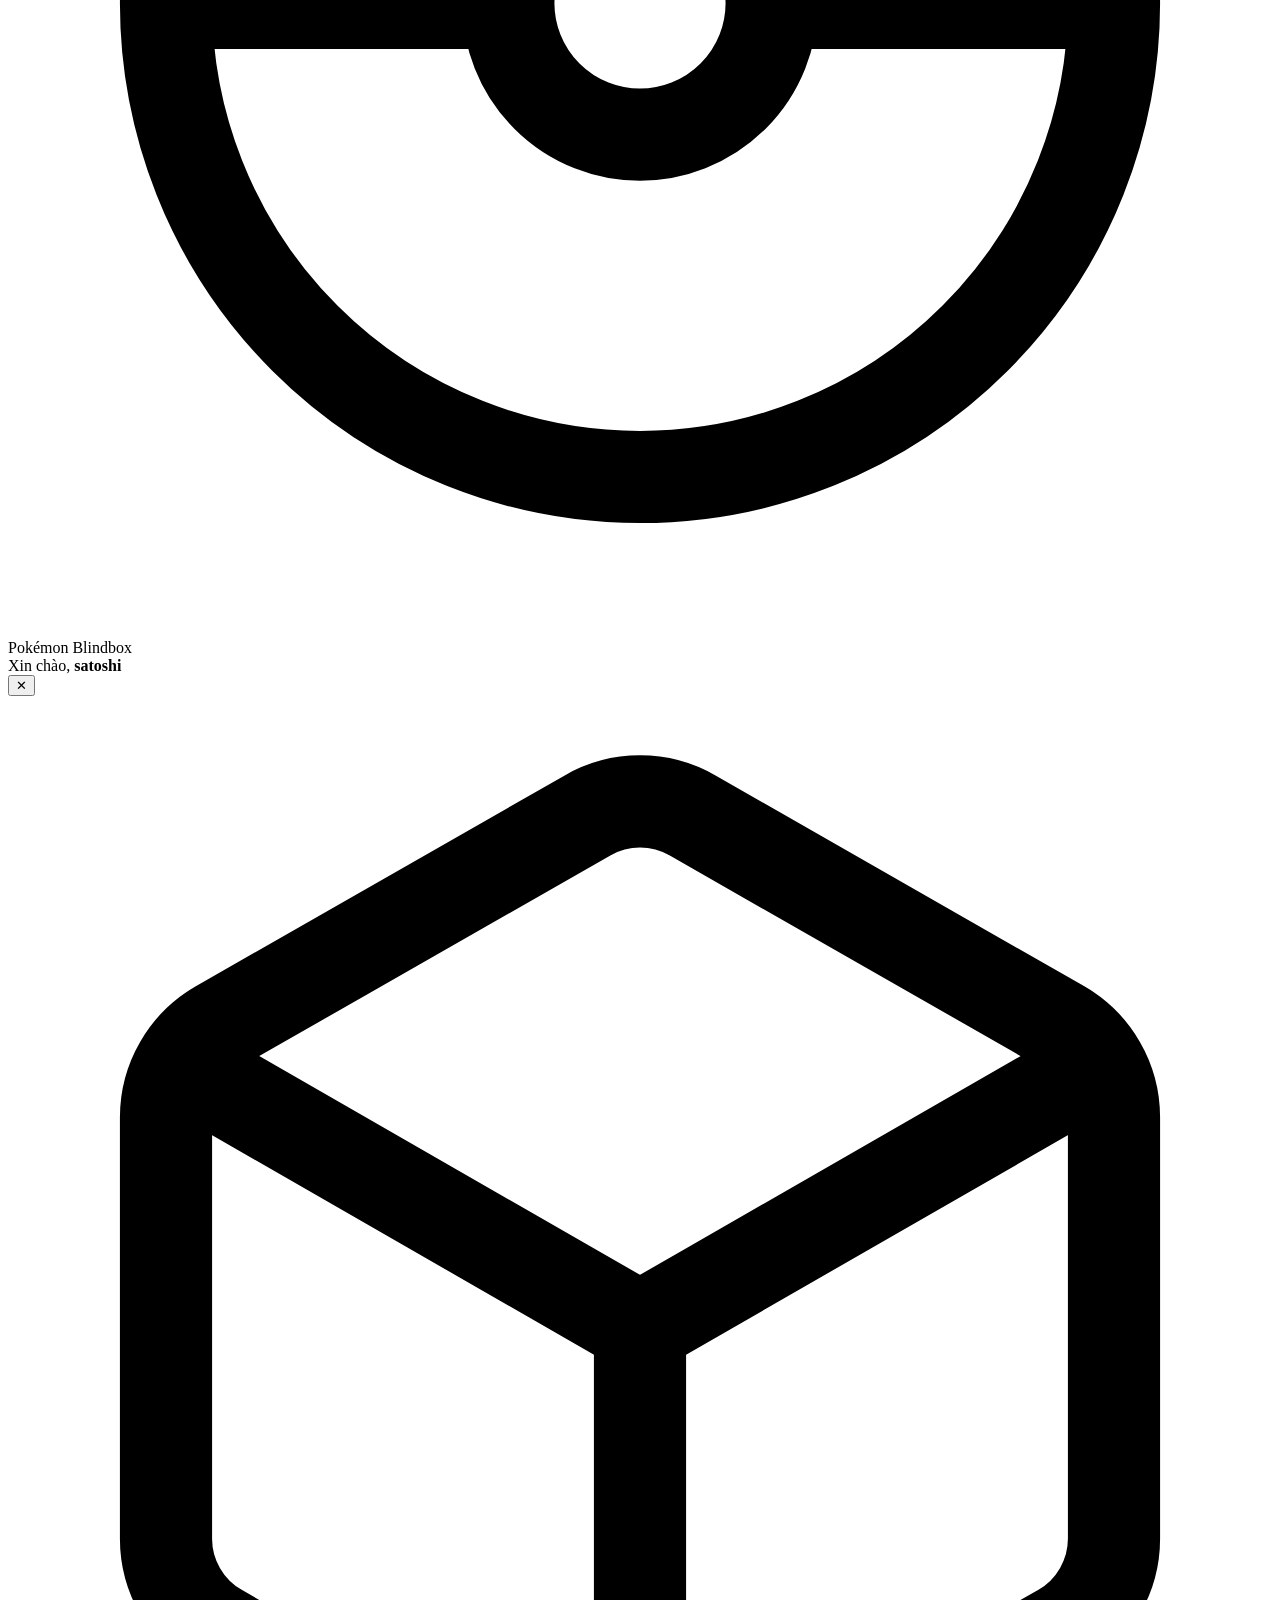
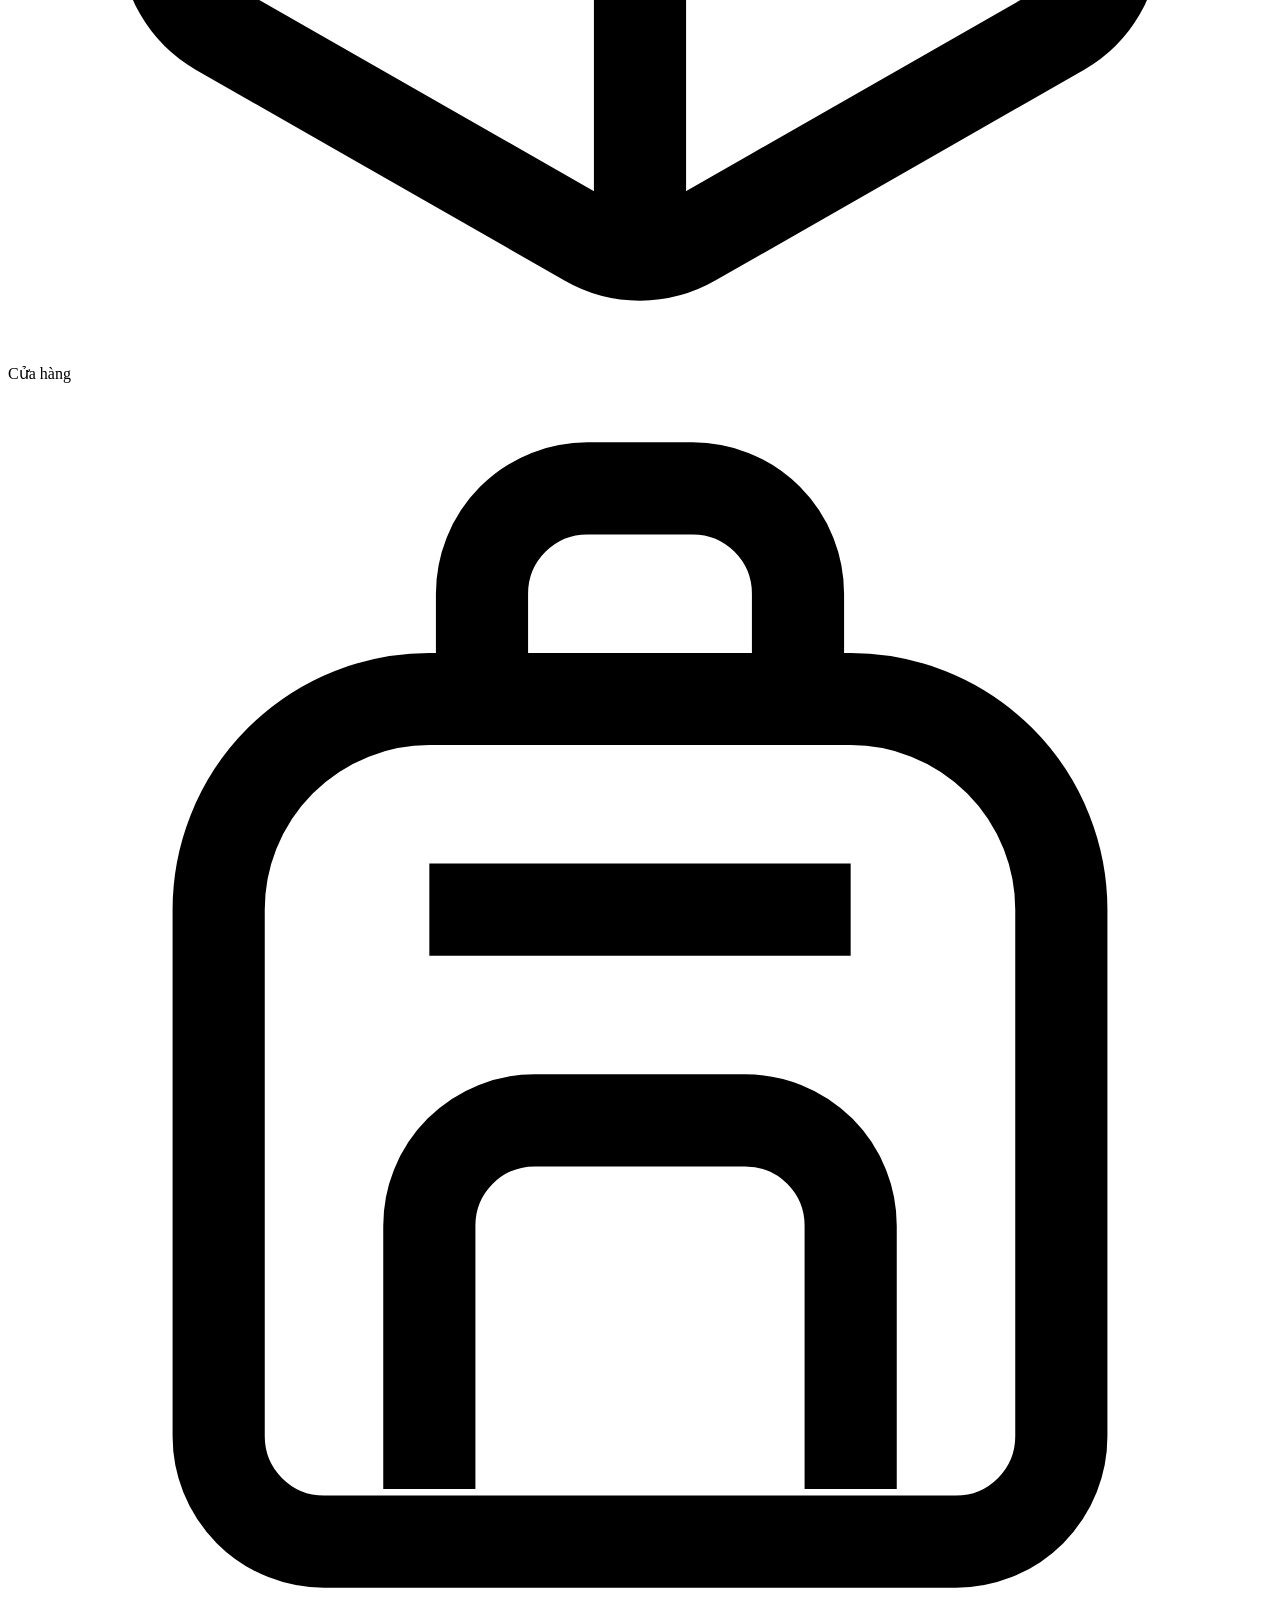
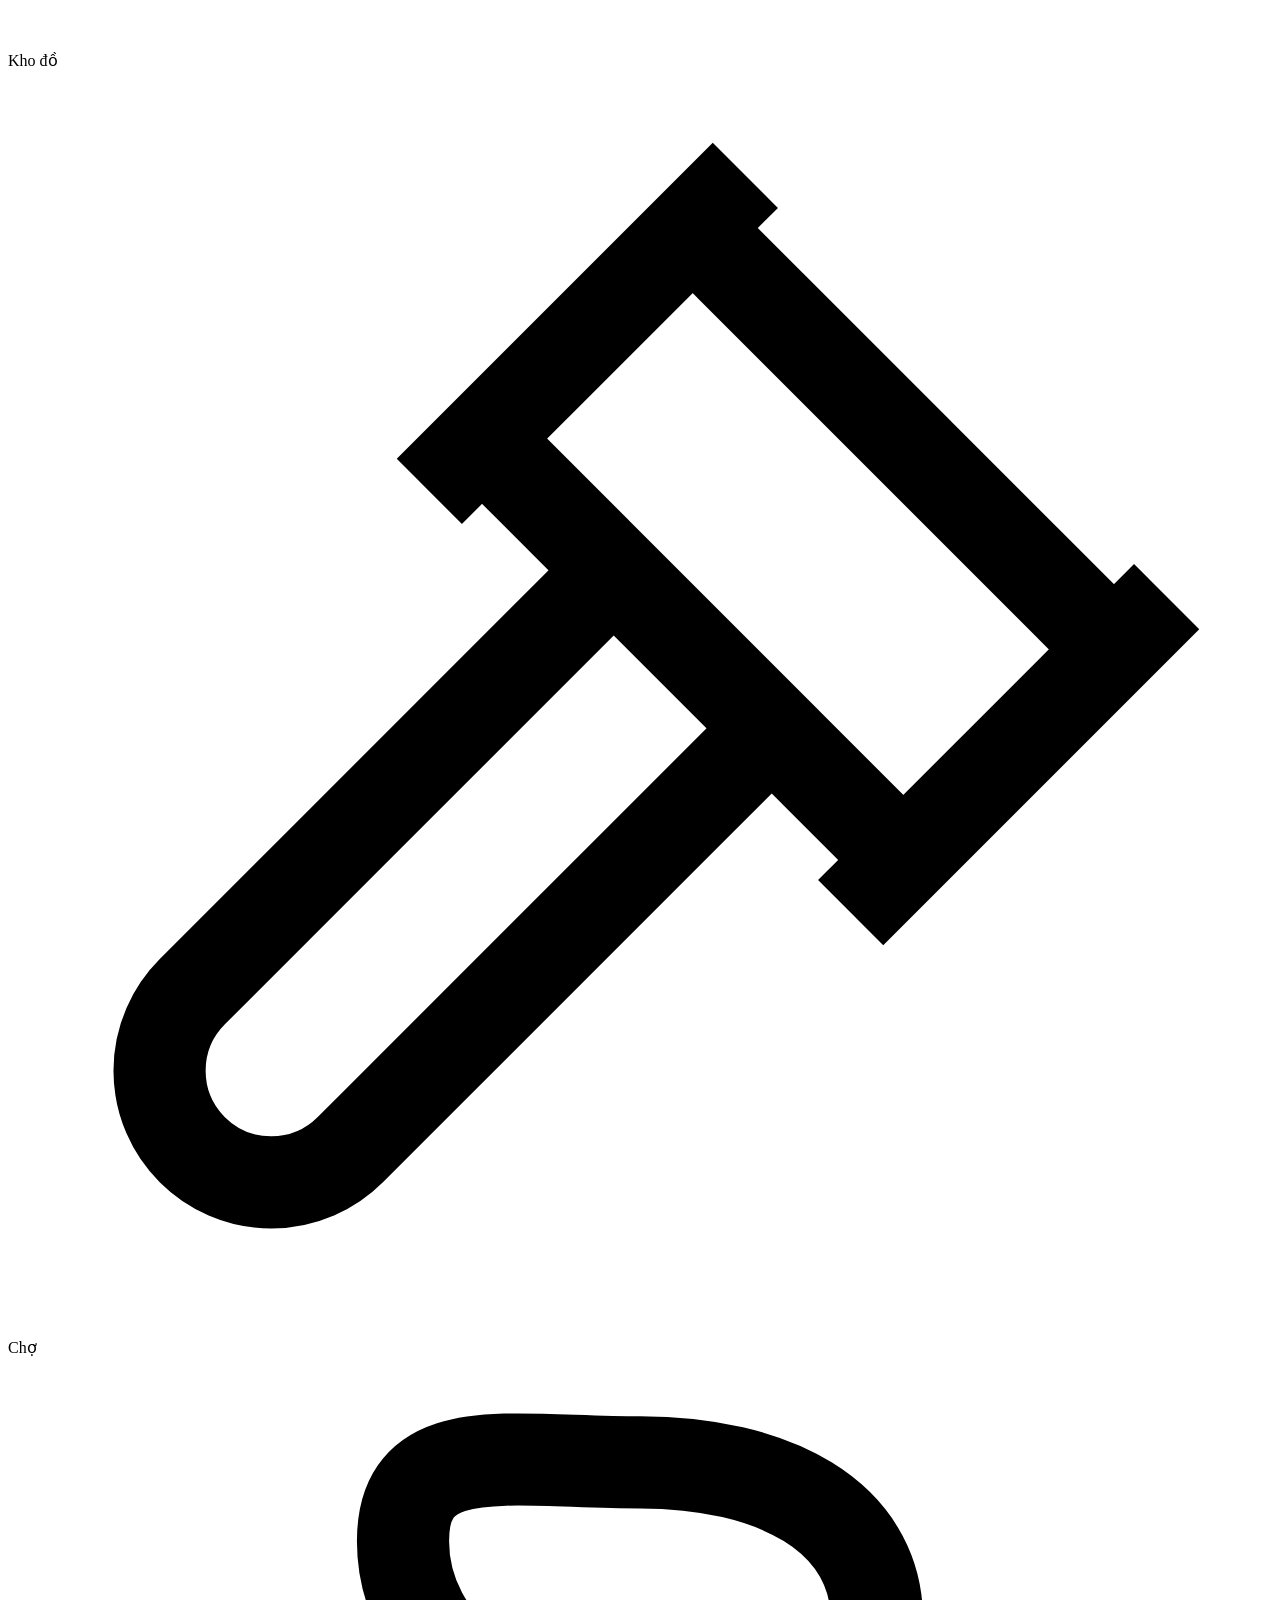
<file: src/main/resources/templates/fragments/header.html>
<!doctype html>
<html
  lang="vi"
  xmlns:th="http://www.thymeleaf.org"
  xmlns:sec="http://www.thymeleaf.org/extras/spring-security"
>
  <!-- ==================== FRAGMENT 1: COMMON HEAD (DUAL-THEME CREAM & OBSIDIAN) ==================== -->
  <head th:fragment="head(pageTitle)">
    <meta charset="UTF-8" />
    <meta name="viewport" content="width=device-width, initial-scale=1.0" />
    <title th:text="${pageTitle} + ' | Pokémon Blindbox'">
      Pokémon Blindbox
    </title>

    <!-- Chống nháy giao diện (Anti-FOUC) khi chuyển trang: Mặc định là Cream Mode ('light') -->
    <script th:src="@{/js/theme-init.js(v='20261122c')}"></script>

    <!-- Preconnect tới Cloudinary & Google Fonts -->
    <link rel="preconnect" href="https://res.cloudinary.com" crossorigin />
    <link rel="preconnect" href="https://fonts.googleapis.com" />
    <link rel="preconnect" href="https://fonts.gstatic.com" crossorigin />

    <!-- Tailwind CSS biên dịch tĩnh (Thay thế Play CDN Runtime JS để triệt tiêu 100% giật chớp FOUC) -->
    <link rel="stylesheet" th:href="@{/css/tailwind.min.css(v='20261127e')}" />

    <!-- Global Dual-Theme & Custom Component Stylesheet -->
    <link rel="stylesheet" th:href="@{/css/app.css(v='20261127e')}" />

    <!-- Google Fonts: Be Vietnam Pro & Plus Jakarta Sans -->
    <link
      href="https://fonts.googleapis.com/css2?family=Be+Vietnam+Pro:wght@400;500;600;700;800&family=Plus+Jakarta+Sans:wght@500;600;700;800&display=swap"
      rel="stylesheet"
    />
  </head>

  <body>
    <!-- ==================== FRAGMENT 2: SINGLE-ROW STICKY GLASS NAVBAR + MOBILE DRAWER (TÁCH KHỎI HEADER) ==================== -->
    <th:block th:fragment="navbar(activeTab)">
      <!-- Ambient Depth Glow Backdrop (nhẹ nhàng, pointer-events-none, tạo chiều sâu cho toàn trang) -->
      <div class="pk-ambient-backdrop pointer-events-none fixed inset-0 -z-10 overflow-hidden" aria-hidden="true">
        <div class="pk-ambient-orb pk-ambient-orb-1"></div>
        <div class="pk-ambient-orb pk-ambient-orb-2"></div>
      </div>

      <header class="pk-navbar sticky top-0 z-40 w-full max-w-full">
        <div
          class="mx-auto flex h-16 w-full max-w-7xl items-center justify-between gap-2 px-3 sm:px-6 lg:px-8"
        >
          <!-- 1. Bên trái: Nút Hamburger (Mobile < lg) + Logo Pokémon Blindbox -->
          <div class="flex items-center gap-2 min-w-0 shrink-0">
            <button
              type="button"
              id="mobile-menu-toggle"
              onclick="window.toggleMobileNavDrawer()"
              aria-label="Mở menu điều hướng"
              aria-expanded="false"
              class="lg:hidden flex h-9 w-9 items-center justify-center rounded-xl pk-surface-muted pk-text-primary hover:opacity-80 cursor-pointer transition shrink-0"
            >
              <svg
                class="h-5 w-5"
                viewBox="0 0 24 24"
                fill="none"
                stroke="currentColor"
                stroke-width="2"
                stroke-linecap="round"
                stroke-linejoin="round"
              >
                <line x1="4" x2="20" y1="6" y2="6" />
                <line x1="4" x2="20" y1="12" y2="12" />
                <line x1="4" x2="20" y1="18" y2="18" />
              </svg>
            </button>

            <a
              th:href="@{/store}"
              class="flex items-center gap-2 shrink-0 group"
            >
              <div
                class="flex h-8 w-8 sm:h-9 sm:w-9 items-center justify-center rounded-xl bg-rose-600 text-white shadow-md shadow-rose-600/25 shrink-0"
              >
                <svg
                  class="h-4 w-4 sm:h-5 sm:w-5"
                  viewBox="0 0 24 24"
                  fill="none"
                  stroke="currentColor"
                  stroke-width="1.75"
                  stroke-linecap="round"
                  stroke-linejoin="round"
                >
                  <circle cx="12" cy="12" r="9"></circle>
                  <circle cx="12" cy="12" r="2.5"></circle>
                  <line x1="3" y1="12" x2="9.5" y2="12"></line>
                  <line x1="14.5" y1="12" x2="21" y2="12"></line>
                </svg>
              </div>
              <span
                class="hidden sm:inline text-sm xl:text-base font-extrabold tracking-tight pk-text-primary whitespace-nowrap"
                >Pokémon Blindbox</span
              >
            </a>
          </div>

          <!-- 2. Ở giữa: Cụm Menu Pill gọn đẹp với 4 mục chính trên Desktop (>= 1024px) -->
          <nav
            class="hidden lg:flex items-center gap-1 rounded-full pk-surface-muted p-1 min-w-0"
          >
            <a
              th:href="@{/store}"
              th:classappend="${activeTab == 'store'} ? 'pk-btn-primary font-bold shadow-sm' : 'pk-text-secondary hover:pk-text-primary font-semibold'"
              class="rounded-full px-2.5 xl:px-3 py-1.5 text-xs xl:text-[13px] transition flex items-center gap-1.5 whitespace-nowrap"
            >
              <svg
                class="h-4 w-4 shrink-0"
                viewBox="0 0 24 24"
                fill="none"
                stroke="currentColor"
                stroke-width="1.75"
                stroke-linecap="round"
                stroke-linejoin="round"
              >
                <path
                  d="M21 8a2 2 0 0 0-1-1.73l-7-4a2 2 0 0 0-2 0l-7 4A2 2 0 0 0 3 8v8a2 2 0 0 0 1 1.73l7 4a2 2 0 0 0 2 0l7-4A2 2 0 0 0 21 16Z"
                />
                <path d="m3.3 7 8.7 5 8.7-5" />
                <path d="M12 22V12" />
              </svg>
              <span>Cửa hàng</span>
            </a>

            <a
              th:href="@{/inventory}"
              th:classappend="${activeTab == 'inventory' or activeTab == 'binder'} ? 'pk-btn-primary font-bold shadow-sm' : 'pk-text-secondary hover:pk-text-primary font-semibold'"
              class="rounded-full px-2.5 xl:px-3 py-1.5 text-xs xl:text-[13px] transition flex items-center gap-1.5 whitespace-nowrap"
            >
              <svg
                class="h-4 w-4 shrink-0"
                viewBox="0 0 24 24"
                fill="none"
                stroke="currentColor"
                stroke-width="1.75"
                stroke-linecap="round"
                stroke-linejoin="round"
              >
                <path
                  d="M4 10a4 4 0 0 1 4-4h8a4 4 0 0 1 4 4v10a2 2 0 0 1-2 2H6a2 2 0 0 1-2-2Z"
                />
                <path d="M9 6V4a2 2 0 0 1 2-2h2a2 2 0 0 1 2 2v2" />
                <path d="M8 21v-5a2 2 0 0 1 2-2h4a2 2 0 0 1 2 2v5" />
                <path d="M8 10h8" />
              </svg>
              <span>Kho đồ</span>
            </a>

            <a
              th:href="@{/market}"
              th:classappend="${activeTab == 'market'} ? 'pk-btn-primary font-bold shadow-sm' : 'pk-text-secondary hover:pk-text-primary font-semibold'"
              class="rounded-full px-2.5 xl:px-3 py-1.5 text-xs xl:text-[13px] transition flex items-center gap-1.5 whitespace-nowrap"
            >
              <svg
                class="h-4 w-4 shrink-0"
                viewBox="0 0 24 24"
                fill="none"
                stroke="currentColor"
                stroke-width="1.75"
                stroke-linecap="round"
                stroke-linejoin="round"
              >
                <path d="m14.5 12.5-8 8a2.119 2.119 0 1 1-3-3l8-8" />
                <path d="m16 16 6-6" />
                <path d="m8 8 6-6" />
                <path d="m9 7 8 8" />
                <path d="m21 11-8-8" />
              </svg>
              <span>Chợ</span>
            </a>

            <a
              th:href="@{/sanctuary}"
              th:classappend="${activeTab == 'sanctuary'} ? 'pk-btn-primary font-bold shadow-sm' : 'pk-text-secondary hover:pk-text-primary font-semibold'"
              class="rounded-full px-2.5 xl:px-3 py-1.5 text-xs xl:text-[13px] transition flex items-center gap-1.5 whitespace-nowrap"
            >
              <svg
                class="h-4 w-4 shrink-0"
                viewBox="0 0 24 24"
                fill="none"
                stroke="currentColor"
                stroke-width="1.75"
                stroke-linecap="round"
                stroke-linejoin="round"
              >
                <path d="M12 22c4.97 0 9-2.24 9-5s-4.03-5-9-5-9 2.24-9 5 4.03 5 9 5Z" />
                <path d="M12 12V5" />
                <path d="M12 5c-2.5 0-4.5 1.5-5 4 2.5-.5 4-1.5 5-4Z" />
                <path d="M12 5c2.5 0 4.5 1.5 5 4-2.5-.5-4-1.5-5-4Z" />
              </svg>
              <span>Đảo Pokémon</span>
            </a>
          </nav>

          <!-- 3. Bên phải: Ví Xu + Dropdown Tài khoản + Loa + Dark/Light Mode -->
          <div class="flex items-center gap-2 shrink-0">
            <!-- Cụm Số dư Ví Xu kèm icon đồng Xu vàng & nút + nạp nhanh -->
            <div
              th:classappend="${activeTab == 'wallet'} ? 'ring-2 ring-rose-500/70' : ''"
              class="pk-wallet-pill flex items-center gap-1.5 rounded-full pk-surface pl-2.5 pr-1 py-1 transition"
            >
              <a th:href="@{/wallet}" class="flex items-center gap-1.5">
                <span class="inline-flex h-4 w-4 items-center justify-center rounded-full bg-gradient-to-br from-amber-300 via-amber-400 to-amber-600 text-[9px] font-black text-slate-950 shadow-sm shrink-0">★</span>
                <span
                  id="nav-wallet-balance"
                  class="pk-num text-[11px] sm:text-xs font-extrabold text-amber-600 dark:text-amber-400"
                  th:text="${wallet != null ? #numbers.formatDecimal(wallet.balance(), 0, 'POINT', 0, 'COMMA') + ' Xu' : '0 Xu'}"
                >
                  2.500 Xu
                </span>
              </a>
              <a
                th:href="@{/wallet}"
                title="Nạp điểm nhanh"
                aria-label="Nạp điểm nhanh"
                class="flex h-6 w-6 items-center justify-center rounded-full pk-btn-primary text-xs font-bold shrink-0"
              >
                <svg
                  class="h-3.5 w-3.5"
                  viewBox="0 0 24 24"
                  fill="none"
                  stroke="currentColor"
                  stroke-width="2.25"
                  stroke-linecap="round"
                  stroke-linejoin="round"
                >
                  <line x1="12" y1="5" x2="12" y2="19"></line>
                  <line x1="5" y1="12" x2="19" y2="12"></line>
                </svg>
              </a>
            </div>

            <!-- Dropdown Tài Khoản (Avatar + Tên + Mũi tên ▾) -->
            <div
              id="account-dropdown-wrap"
              sec:authorize="isAuthenticated()"
              class="relative"
            >
              <button
                type="button"
                id="account-dropdown-btn"
                onclick="window.toggleAccountDropdown && window.toggleAccountDropdown(event)"
                aria-haspopup="menu"
                aria-expanded="false"
                th:classappend="${activeTab == 'admin'} ? 'ring-2 ring-amber-500/60' : ''"
                class="flex items-center gap-1.5 rounded-full pk-surface hover:border-amber-500/50 pl-1 pr-2.5 py-1 cursor-pointer transition"
              >
                <div
                  class="flex h-6 w-6 items-center justify-center rounded-full bg-rose-600 text-[11px] font-extrabold uppercase text-white shrink-0"
                  th:text="${currentUsername != null and !#strings.isEmpty(currentUsername) ? #strings.substring(currentUsername, 0, 1) : 'U'}"
                >
                  S
                </div>
                <span
                  class="hidden sm:inline text-xs font-bold pk-text-primary whitespace-nowrap max-w-[96px] xl:max-w-[120px] truncate"
                  sec:authentication="name"
                  >satoshi</span
                >
                <svg
                  id="account-dropdown-chevron"
                  class="h-3.5 w-3.5 pk-text-secondary transition-transform duration-200 shrink-0"
                  viewBox="0 0 24 24"
                  fill="none"
                  stroke="currentColor"
                  stroke-width="2.2"
                  stroke-linecap="round"
                  stroke-linejoin="round"
                >
                  <path d="m6 9 6 6 6-6" />
                </svg>
              </button>

              <!-- Menu Dropdown Tài Khoản -->
              <div
                id="account-dropdown-menu"
                role="menu"
                class="hidden absolute right-0 mt-2 w-60 rounded-2xl pk-surface border border-slate-200/80 dark:border-white/15 shadow-2xl p-2 z-50"
              >
                <!-- Header thông tin tài khoản & vai trò -->
                <div class="px-3 py-2.5 rounded-xl pk-surface-muted mb-1.5">
                  <div class="flex items-center justify-between gap-2">
                    <span
                      class="text-xs font-extrabold pk-text-primary truncate"
                      sec:authentication="name"
                      >satoshi</span
                    >
                    <span
                      sec:authorize="hasRole('ADMIN')"
                      class="rounded-full bg-rose-500/15 border border-rose-500/30 px-2 py-0.5 text-[9.5px] font-extrabold text-rose-600 dark:text-rose-400 shrink-0"
                    >
                      ADMIN
                    </span>
                    <span
                      sec:authorize="!hasRole('ADMIN')"
                      class="rounded-full bg-sky-500/15 border border-sky-500/30 px-2 py-0.5 text-[9.5px] font-extrabold text-sky-600 dark:text-sky-300 shrink-0"
                    >
                      USER
                    </span>
                  </div>
                  <div class="mt-0.5 text-[11px] pk-text-secondary">
                    Nhà sưu tầm Pokémon
                  </div>
                </div>

                <!-- Trang Quản trị (chỉ hiện với ADMIN) -->
                <a
                  sec:authorize="hasRole('ADMIN')"
                  th:href="@{/admin/dashboard}"
                  role="menuitem"
                  th:classappend="${activeTab == 'admin'} ? 'bg-amber-500/15 text-amber-600 dark:text-amber-300 font-extrabold' : 'pk-text-primary hover:bg-black/5 dark:hover:bg-white/10 font-semibold'"
                  class="flex items-center gap-2.5 rounded-xl px-3 py-2 text-xs transition"
                >
                  <svg
                    class="h-4 w-4 text-amber-500 shrink-0"
                    viewBox="0 0 24 24"
                    fill="none"
                    stroke="currentColor"
                    stroke-width="1.8"
                    stroke-linecap="round"
                    stroke-linejoin="round"
                  >
                    <path d="M12.22 2h-.44a2 2 0 0 0-2 2v.18a2 2 0 0 1-1 1.73l-.43.25a2 2 0 0 1-2 0l-.15-.08a2 2 0 0 0-2.73.73l-.22.38a2 2 0 0 0 .73 2.73l.15.1a2 2 0 0 1 1 1.72v.51a2 2 0 0 1-1 1.74l-.15.09a2 2 0 0 0-.73 2.73l.22.38a2 2 0 0 0 2.73.73l.15-.08a2 2 0 0 1 2 0l.43.25a2 2 0 0 1 1 1.73V20a2 2 0 0 0 2 2h.44a2 2 0 0 0 2-2v-.18a2 2 0 0 1 1-1.73l.43-.25a2 2 0 0 1 2 0l.15.08a2 2 0 0 0 2.73-.73l.22-.39a2 2 0 0 0-.73-2.73l-.15-.08a2 2 0 0 1-1-1.74v-.5a2 2 0 0 1 1-1.74l.15-.09a2 2 0 0 0 .73-2.73l-.22-.38a2 2 0 0 0-2.73-.73l-.15.08a2 2 0 0 1-2 0l-.43-.25a2 2 0 0 1-1-1.73V4a2 2 0 0 0-2-2z" />
                    <circle cx="12" cy="12" r="3" />
                  </svg>
                  <span>Trang Quản trị</span>
                </a>

                <!-- Ví Xu & Lịch sử -->
                <a
                  th:href="@{/wallet}"
                  role="menuitem"
                  th:classappend="${activeTab == 'wallet'} ? 'bg-amber-500/15 text-amber-600 dark:text-amber-300 font-extrabold' : 'pk-text-primary hover:bg-black/5 dark:hover:bg-white/10 font-semibold'"
                  class="flex items-center gap-2.5 rounded-xl px-3 py-2 text-xs transition"
                >
                  <svg
                    class="h-4 w-4 text-emerald-500 shrink-0"
                    viewBox="0 0 24 24"
                    fill="none"
                    stroke="currentColor"
                    stroke-width="1.8"
                    stroke-linecap="round"
                    stroke-linejoin="round"
                  >
                    <path d="M19 7V4a1 1 0 0 0-1-1H5a2 2 0 0 0 0 4h15a1 1 0 0 1 1 1v4h-3a2 2 0 0 0 0 4h3a1 1 0 0 0 1-1v-2a1 1 0 0 0-1-1" />
                    <path d="M3 5v14a2 2 0 0 0 2 2h15a1 1 0 0 0 1-1v-4" />
                  </svg>
                  <span>Ví Xu &amp; Lịch sử</span>
                </a>

                <!-- Đường kẻ ngăn cách + Đăng xuất -->
                <div class="my-1.5 border-t border-slate-200/70 dark:border-white/10"></div>
                <form th:action="@{/logout}" method="post" class="w-full">
                  <button
                    type="submit"
                    role="menuitem"
                    class="w-full flex items-center gap-2.5 rounded-xl px-3 py-2 text-xs font-bold text-rose-600 dark:text-rose-400 hover:bg-rose-500/12 transition cursor-pointer"
                  >
                    <svg
                      class="h-4 w-4 shrink-0"
                      viewBox="0 0 24 24"
                      fill="none"
                      stroke="currentColor"
                      stroke-width="2"
                      stroke-linecap="round"
                      stroke-linejoin="round"
                    >
                      <path d="M9 21H5a2 2 0 0 1-2-2V5a2 2 0 0 1 2-2h4" />
                      <polyline points="16 17 21 12 16 7" />
                      <line x1="21" y1="12" x2="9" y2="12" />
                    </svg>
                    <span>Đăng xuất</span>
                  </button>
                </form>
              </div>
            </div>

            <!-- Nút bật/tắt Âm thanh UI (Web Audio API) -->
            <button
              type="button"
              id="sound-toggle-btn"
              onclick="window.toggleBlindboxSound && window.toggleBlindboxSound()"
              title="Bật / tắt âm thanh giao diện"
              aria-label="Bật / tắt âm thanh giao diện"
              aria-pressed="true"
              class="flex h-8 w-8 items-center justify-center rounded-full pk-surface hover:opacity-80 cursor-pointer transition shrink-0"
            >
              <svg id="sound-icon-on" class="h-4 w-4 text-amber-500" viewBox="0 0 24 24" fill="none" stroke="currentColor" stroke-width="2" stroke-linecap="round" stroke-linejoin="round">
                <polygon points="11 5 6 9 2 9 2 15 6 15 11 19 11 5"></polygon>
                <path d="M15.54 8.46a5 5 0 0 1 0 7.07"></path>
                <path d="M19.07 4.93a10 10 0 0 1 0 14.14"></path>
              </svg>
              <svg id="sound-icon-off" class="hidden h-4 w-4 pk-text-secondary" viewBox="0 0 24 24" fill="none" stroke="currentColor" stroke-width="2" stroke-linecap="round" stroke-linejoin="round">
                <polygon points="11 5 6 9 2 9 2 15 6 15 11 19 11 5"></polygon>
                <line x1="23" y1="9" x2="17" y2="15"></line>
                <line x1="17" y1="9" x2="23" y2="15"></line>
              </svg>
            </button>

            <!-- Nút chuyển đổi Cream / Dark Mode -->
            <button
              type="button"
              id="theme-toggle-btn"
              onclick="window.toggleBlindboxTheme()"
              title="Chuyển đổi giao diện Sáng Kem / Tối Obsidian"
              aria-label="Chuyển đổi giao diện Sáng / Tối"
              class="flex h-8 w-8 items-center justify-center rounded-full pk-surface hover:opacity-80 cursor-pointer transition shrink-0"
            >
              <svg
                id="theme-icon-moon"
                class="h-4 w-4 pk-text-primary"
                viewBox="0 0 24 24"
                fill="none"
                stroke="currentColor"
                stroke-width="1.75"
                stroke-linecap="round"
                stroke-linejoin="round"
              >
                <path d="M12 3a6 6 0 0 0 9 9 9 9 0 1 1-9-9Z"></path>
              </svg>
              <svg
                id="theme-icon-sun"
                class="h-4 w-4 text-amber-400 hidden"
                viewBox="0 0 24 24"
                fill="none"
                stroke="currentColor"
                stroke-width="1.75"
                stroke-linecap="round"
                stroke-linejoin="round"
              >
                <circle cx="12" cy="12" r="4"></circle>
                <path d="M12 2v2"></path>
                <path d="M12 20v2"></path>
                <path d="m4.93 4.93 1.41 1.41"></path>
                <path d="m17.66 17.66 1.41 1.41"></path>
                <path d="M2 12h2"></path>
                <path d="M20 12h2"></path>
                <path d="m6.34 17.66-1.41 1.41"></path>
                <path d="m19.07 4.93-1.41 1.41"></path>
              </svg>
            </button>
          </div>
        </div>
      </header>

      <!-- ==================== MOBILE NAVIGATION DRAWER & BACKDROP (NẰM NGOÀI <header>, NỀN ĐẶC 100%) ==================== -->
      <div
        id="mobile-nav-backdrop"
        onclick="window.toggleMobileNavDrawer(true)"
        class="hidden lg:hidden"
      ></div>

      <aside
        id="mobile-nav-drawer"
        aria-label="Menu điều hướng di động"
        class="-translate-x-full transition-transform duration-300 ease-out flex flex-col justify-between p-5 lg:hidden"
      >
        <div class="space-y-5 overflow-y-auto">
          <!-- Header Drawer -->
          <div
            class="flex items-center justify-between border-b border-slate-200 dark:border-slate-800 pb-4"
          >
            <a th:href="@{/store}" class="flex items-center gap-2.5">
              <div
                class="flex h-9 w-9 items-center justify-center rounded-xl bg-rose-600 text-white shadow-md shrink-0"
              >
                <svg
                  class="h-5 w-5"
                  viewBox="0 0 24 24"
                  fill="none"
                  stroke="currentColor"
                  stroke-width="1.75"
                >
                  <circle cx="12" cy="12" r="9"></circle>
                  <circle cx="12" cy="12" r="2.5"></circle>
                  <line x1="3" y1="12" x2="9.5" y2="12"></line>
                  <line x1="14.5" y1="12" x2="21" y2="12"></line>
                </svg>
              </div>
              <div>
                <div class="text-sm font-extrabold pk-text-primary">
                  Pokémon Blindbox
                </div>
                <div
                  class="text-[11px] pk-text-secondary"
                  sec:authorize="isAuthenticated()"
                >
                  Xin chào,
                  <strong class="pk-text-primary" sec:authentication="name"
                    >satoshi</strong
                  >
                </div>
              </div>
            </a>
            <button
              type="button"
              onclick="window.toggleMobileNavDrawer(true)"
              aria-label="Đóng menu"
              class="flex h-8 w-8 items-center justify-center rounded-full pk-surface-muted pk-text-primary cursor-pointer shrink-0"
            >
              ✕
            </button>
          </div>

          <!-- Danh sách 5 mục điều hướng đầy đủ -->
          <nav class="flex flex-col gap-1.5">
            <a
              th:href="@{/store}"
              th:classappend="${activeTab == 'store'} ? 'pk-btn-primary font-extrabold' : 'pk-surface-elevated pk-text-primary font-semibold hover:opacity-85'"
              class="rounded-2xl px-4 py-3 text-sm flex items-center gap-3 transition"
            >
              <svg
                class="h-4 w-4 shrink-0"
                viewBox="0 0 24 24"
                fill="none"
                stroke="currentColor"
                stroke-width="1.75"
              >
                <path
                  d="M21 8a2 2 0 0 0-1-1.73l-7-4a2 2 0 0 0-2 0l-7 4A2 2 0 0 0 3 8v8a2 2 0 0 0 1 1.73l7 4a2 2 0 0 0 2 0l7-4A2 2 0 0 0 21 16Z"
                />
                <path d="m3.3 7 8.7 5 8.7-5" />
                <path d="M12 22V12" />
              </svg>
              <span>Cửa hàng</span>
            </a>

            <a
              th:href="@{/inventory}"
              th:classappend="${activeTab == 'inventory' or activeTab == 'binder'} ? 'pk-btn-primary font-extrabold' : 'pk-surface-elevated pk-text-primary font-semibold hover:opacity-85'"
              class="rounded-2xl px-4 py-3 text-sm flex items-center gap-3 transition"
            >
              <svg
                class="h-4 w-4 shrink-0"
                viewBox="0 0 24 24"
                fill="none"
                stroke="currentColor"
                stroke-width="1.75"
              >
                <path
                  d="M4 10a4 4 0 0 1 4-4h8a4 4 0 0 1 4 4v10a2 2 0 0 1-2 2H6a2 2 0 0 1-2-2Z"
                />
                <path d="M9 6V4a2 2 0 0 1 2-2h2a2 2 0 0 1 2 2v2" />
                <path d="M8 21v-5a2 2 0 0 1 2-2h4a2 2 0 0 1 2 2v5" />
                <path d="M8 10h8" />
              </svg>
              <span>Kho đồ</span>
            </a>

            <a
              th:href="@{/market}"
              th:classappend="${activeTab == 'market'} ? 'pk-btn-primary font-extrabold' : 'pk-surface-elevated pk-text-primary font-semibold hover:opacity-85'"
              class="rounded-2xl px-4 py-3 text-sm flex items-center gap-3 transition"
            >
              <svg
                class="h-4 w-4 shrink-0"
                viewBox="0 0 24 24"
                fill="none"
                stroke="currentColor"
                stroke-width="1.75"
              >
                <path d="m14.5 12.5-8 8a2.119 2.119 0 1 1-3-3l8-8" />
                <path d="m16 16 6-6" />
                <path d="m8 8 6-6" />
                <path d="m9 7 8 8" />
                <path d="m21 11-8-8" />
              </svg>
              <span>Chợ</span>
            </a>

            <a
              th:href="@{/sanctuary}"
              th:classappend="${activeTab == 'sanctuary'} ? 'pk-btn-primary font-extrabold' : 'pk-surface-elevated pk-text-primary font-semibold hover:opacity-85'"
              class="rounded-2xl px-4 py-3 text-sm flex items-center gap-3 transition"
            >
              <svg
                class="h-4 w-4 shrink-0"
                viewBox="0 0 24 24"
                fill="none"
                stroke="currentColor"
                stroke-width="1.75"
              >
                <path d="M12 22c4.5 0 8-2.2 8-5 0-2-1.8-3.6-4.5-4.4" />
                <path d="M12 22c-4.5 0-8-2.2-8-5 0-2 1.8-3.6 4.5-4.4" />
                <path d="M12 17V7" />
                <path d="M12 7c-2.5 0-4.5-1.5-4.5-3.5S9.5 2 12 2s4.5 1 4.5 3-2 2-4.5 2Z" />
              </svg>
              <span>Đảo Pokémon</span>
            </a>

            <a
              th:href="@{/wallet}"
              th:classappend="${activeTab == 'wallet'} ? 'pk-btn-primary font-extrabold' : 'pk-surface-elevated pk-text-primary font-semibold hover:opacity-85'"
              class="rounded-2xl px-4 py-3 text-sm flex items-center gap-3 transition"
            >
              <svg
                class="h-4 w-4 shrink-0"
                viewBox="0 0 24 24"
                fill="none"
                stroke="currentColor"
                stroke-width="1.75"
              >
                <path
                  d="M19 7V4a1 1 0 0 0-1-1H5a2 2 0 0 0 0 4h15a1 1 0 0 1 1 1v4h-3a2 2 0 0 0 0 4h3a1 1 0 0 0 1-1v-2a1 1 0 0 0-1-1"
                />
                <path d="M3 5v14a2 2 0 0 0 2 2h15a1 1 0 0 0 1-1v-4" />
              </svg>
              <span>Nạp tiền</span>
            </a>

            <a
              sec:authorize="hasRole('ADMIN')"
              th:href="@{/admin/dashboard}"
              th:classappend="${activeTab == 'admin'} ? 'pk-btn-primary font-extrabold' : 'pk-surface-elevated pk-text-primary font-semibold hover:opacity-85'"
              class="rounded-2xl px-4 py-3 text-sm flex items-center gap-3 transition"
            >
              <svg
                class="h-4 w-4 shrink-0"
                viewBox="0 0 24 24"
                fill="none"
                stroke="currentColor"
                stroke-width="1.75"
              >
                <path
                  d="M12.22 2h-.44a2 2 0 0 0-2 2v.18a2 2 0 0 1-1 1.73l-.43.25a2 2 0 0 1-2 0l-.15-.08a2 2 0 0 0-2.73.73l-.22.38a2 2 0 0 0 .73 2.73l.15.1a2 2 0 0 1 1 1.72v.51a2 2 0 0 1-1 1.74l-.15.09a2 2 0 0 0-.73 2.73l.22.38a2 2 0 0 0 2.73.73l.15-.08a2 2 0 0 1 2 0l.43.25a2 2 0 0 1 1 1.73V20a2 2 0 0 0 2 2h.44a2 2 0 0 0 2-2v-.18a2 2 0 0 1 1-1.73l.43-.25a2 2 0 0 1 2 0l.15.08a2 2 0 0 0 2.73-.73l.22-.39a2 2 0 0 0-.73-2.73l-.15-.08a2 2 0 0 1-1-1.74v-.5a2 2 0 0 1 1-1.74l.15-.09a2 2 0 0 0 .73-2.73l-.22-.38a2 2 0 0 0-2.73-.73l-.15.08a2 2 0 0 1-2 0l-.43-.25a2 2 0 0 1-1-1.73V4a2 2 0 0 0-2-2z"
                />
                <circle cx="12" cy="12" r="3" />
              </svg>
              <span>Quản trị</span>
            </a>
          </nav>
        </div>

        <!-- Footer Drawer: Đăng xuất (POST kèm CSRF token, P0-05) -->
        <div
          sec:authorize="isAuthenticated()"
          class="pt-4 border-t border-slate-200 dark:border-slate-800"
        >
          <form th:action="@{/logout}" method="post" class="w-full">
            <button
              type="submit"
              class="w-full rounded-2xl bg-rose-500/10 hover:bg-rose-500/20 px-4 py-3 text-sm font-extrabold text-rose-600 flex items-center justify-center gap-2 transition cursor-pointer"
            >
              <svg
                class="h-4 w-4"
                viewBox="0 0 24 24"
                fill="none"
                stroke="currentColor"
                stroke-width="2"
              >
                <path d="M9 21H5a2 2 0 0 1-2-2V5a2 2 0 0 1 2-2h4" />
                <polyline points="16 17 21 12 16 7" />
                <line x1="21" y1="12" x2="9" y2="12" />
              </svg>
              <span>Đăng xuất tài khoản</span>
            </button>
          </form>
        </div>
      </aside>

      <!-- Global Toast Notification Container (Bottom-Right để không che Header/Tiêu đề) -->
      <div
        id="toast-container"
        class="fixed bottom-5 right-3 sm:right-5 z-[100] flex flex-col gap-3 max-w-[calc(100vw-1.5rem)] sm:max-w-md w-full pointer-events-none"
      ></div>
    </th:block>

    <!-- ==================== FRAGMENT 3: COMMON SCRIPTS ==================== -->
    <th:block th:fragment="commonScripts">
      <div
        id="app-user-context"
        th:attr="data-user-id=${currentUserId ?: 1}, data-username=${currentUsername ?: 'satoshi'}"
        hidden
      ></div>
      <script defer th:src="@{/js/soundEffects.js(v='20261127c')}"></script>
      <script defer th:src="@{/js/common.js(v='20261127d')}"></script>
      <script defer th:src="@{/js/reveal-vfx.js(v='20261123a')}"></script>
    </th:block>
  </body>
</html>
</file>
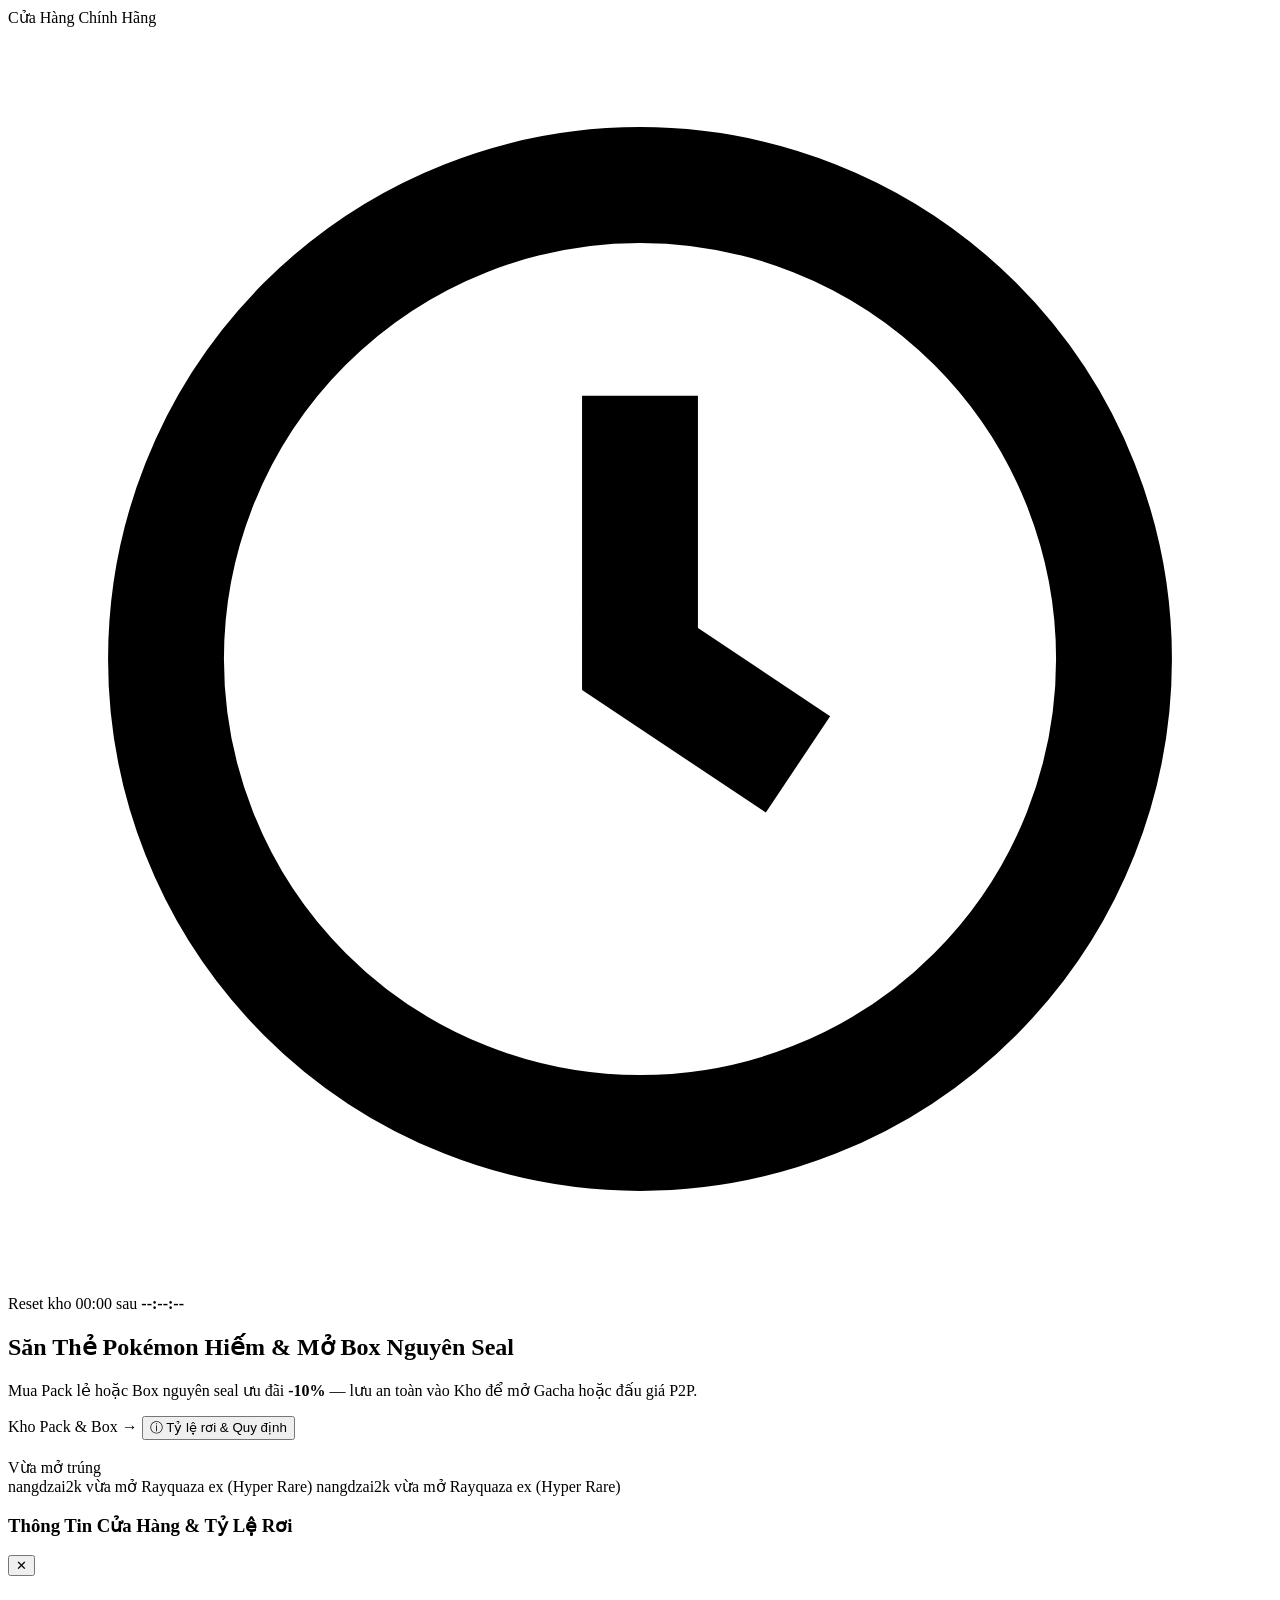
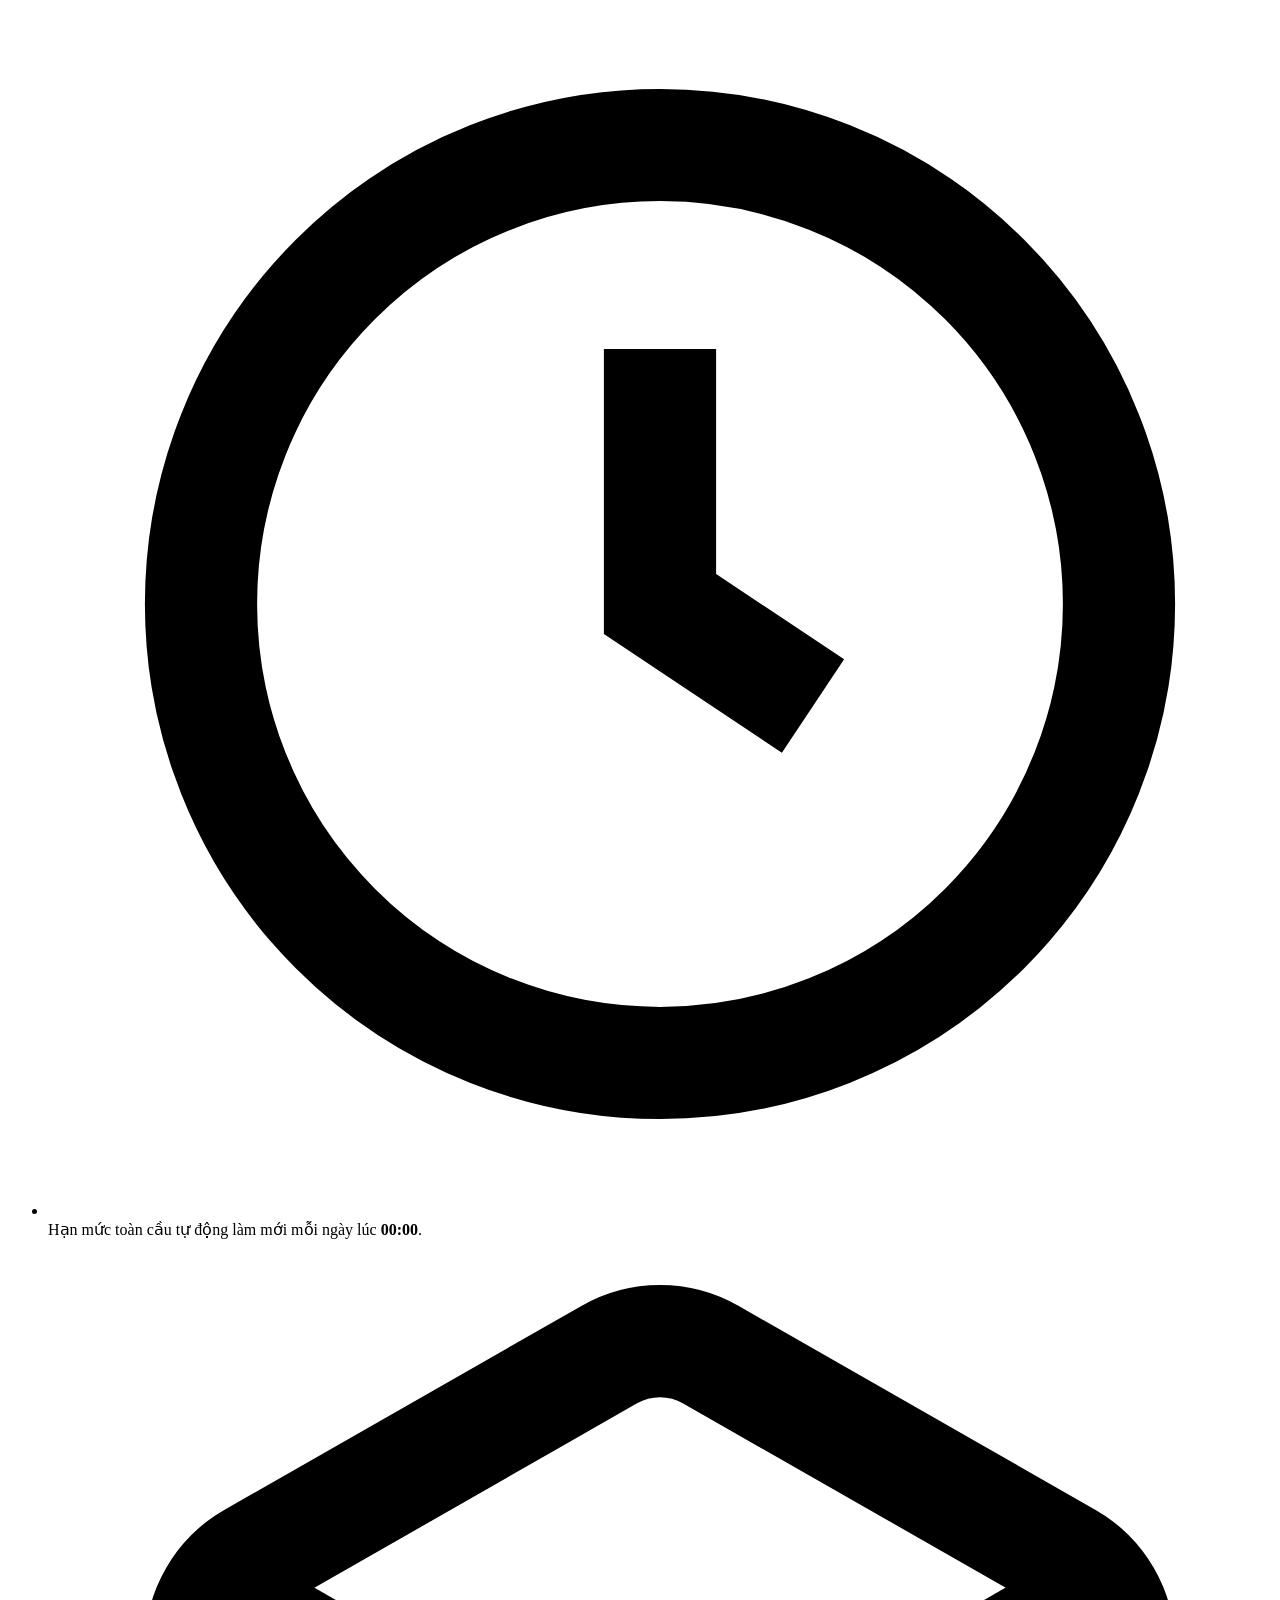
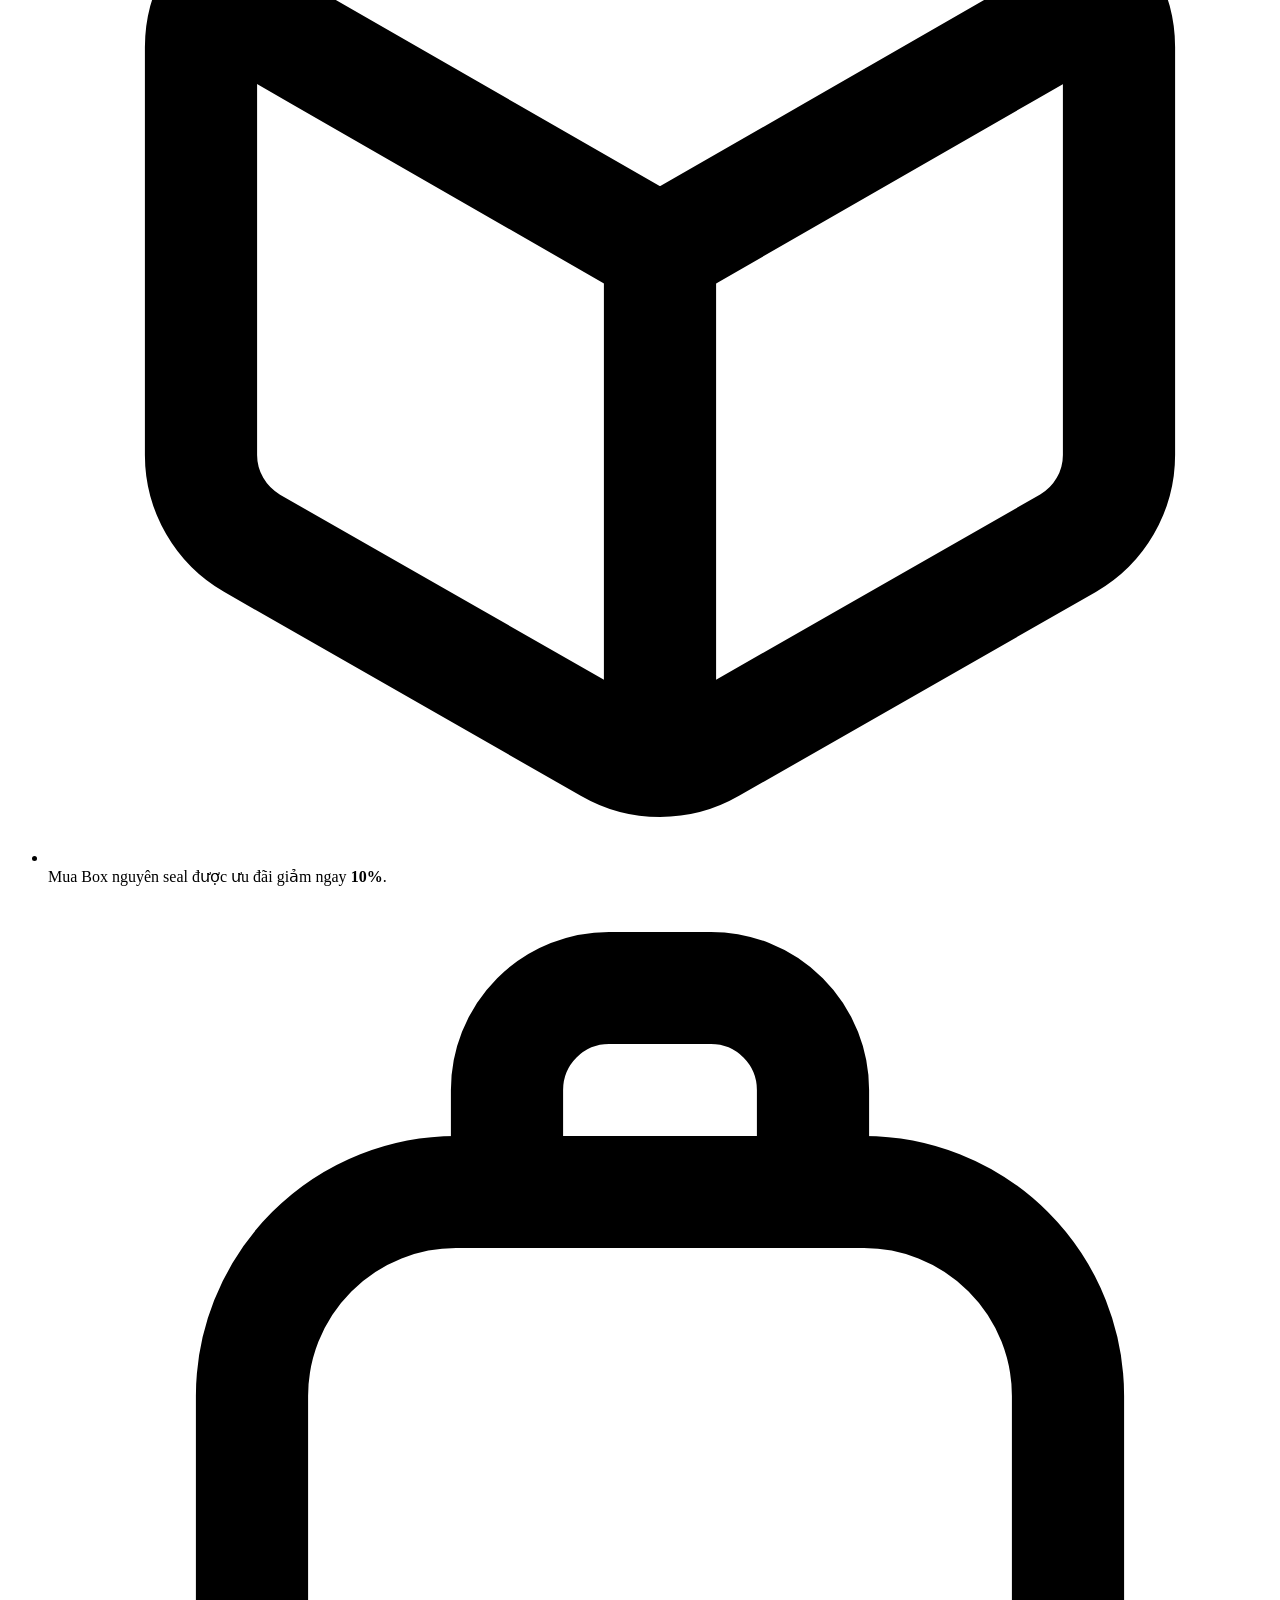
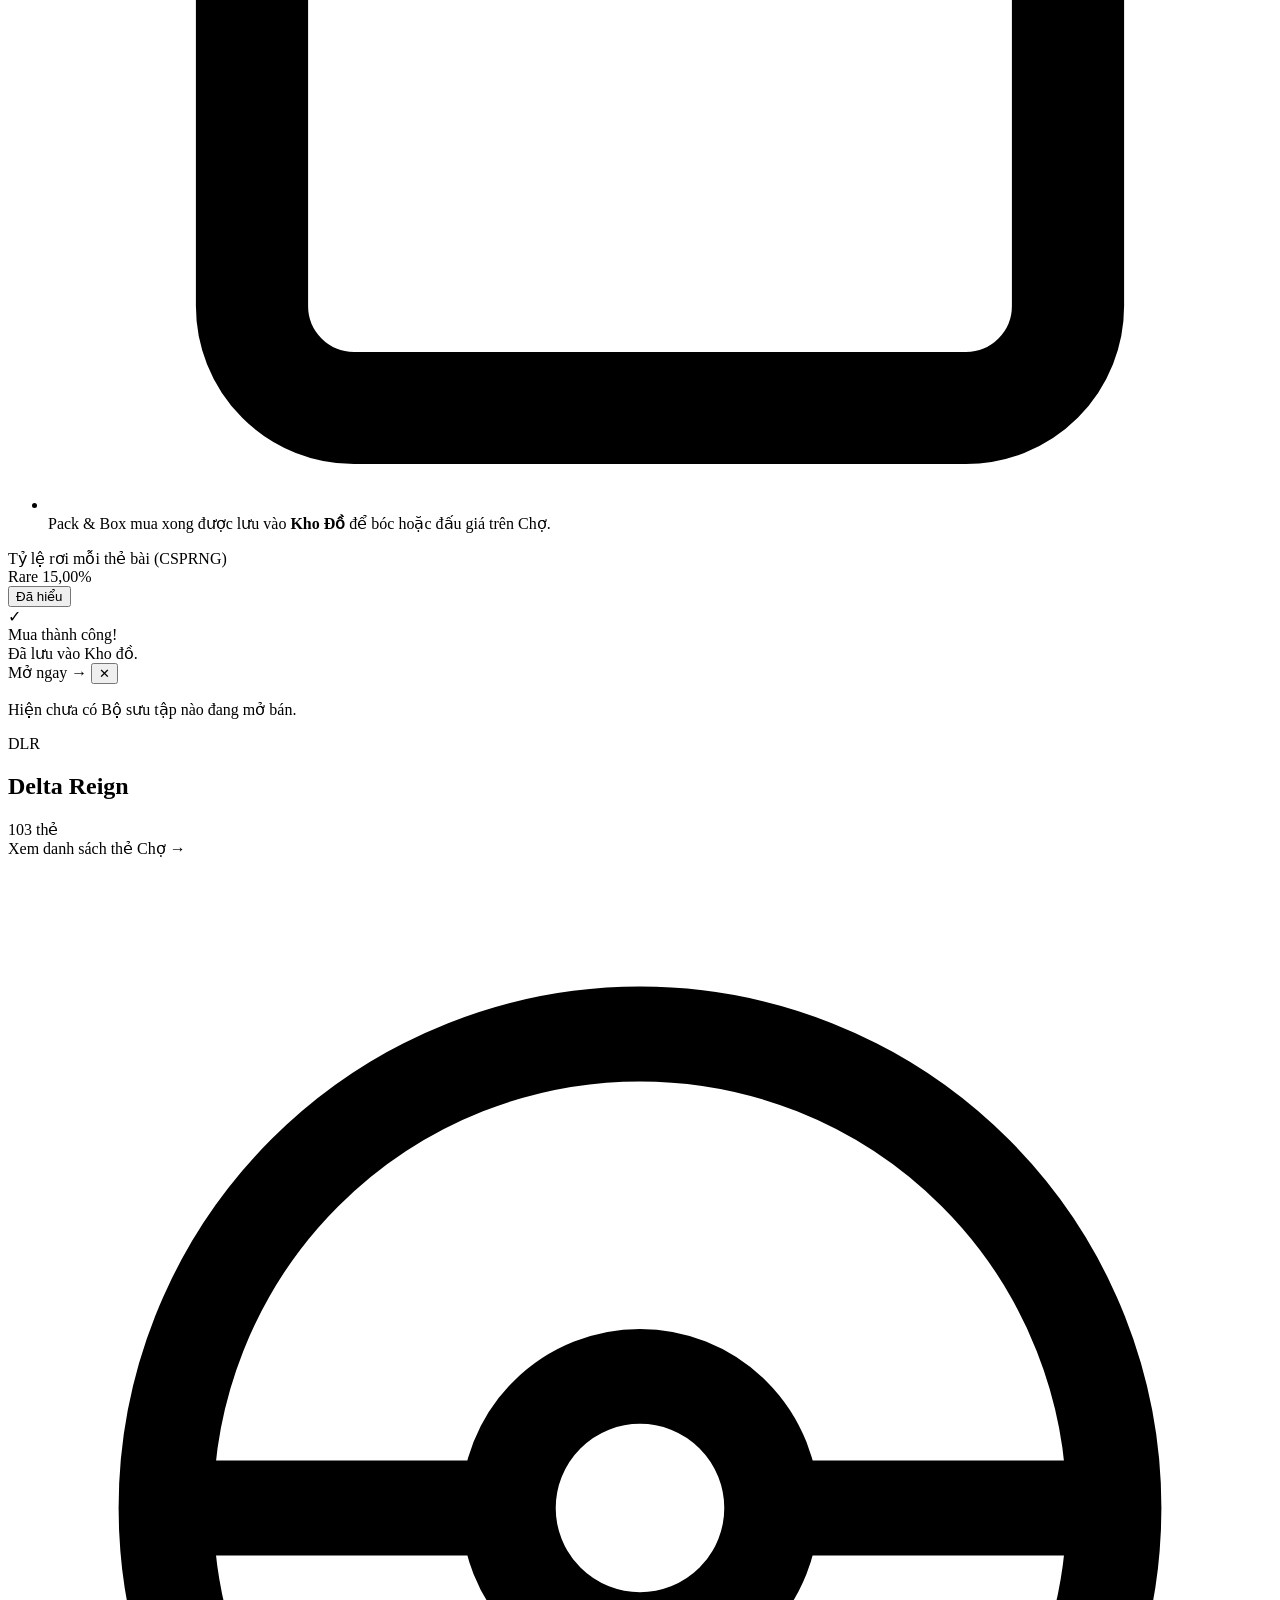
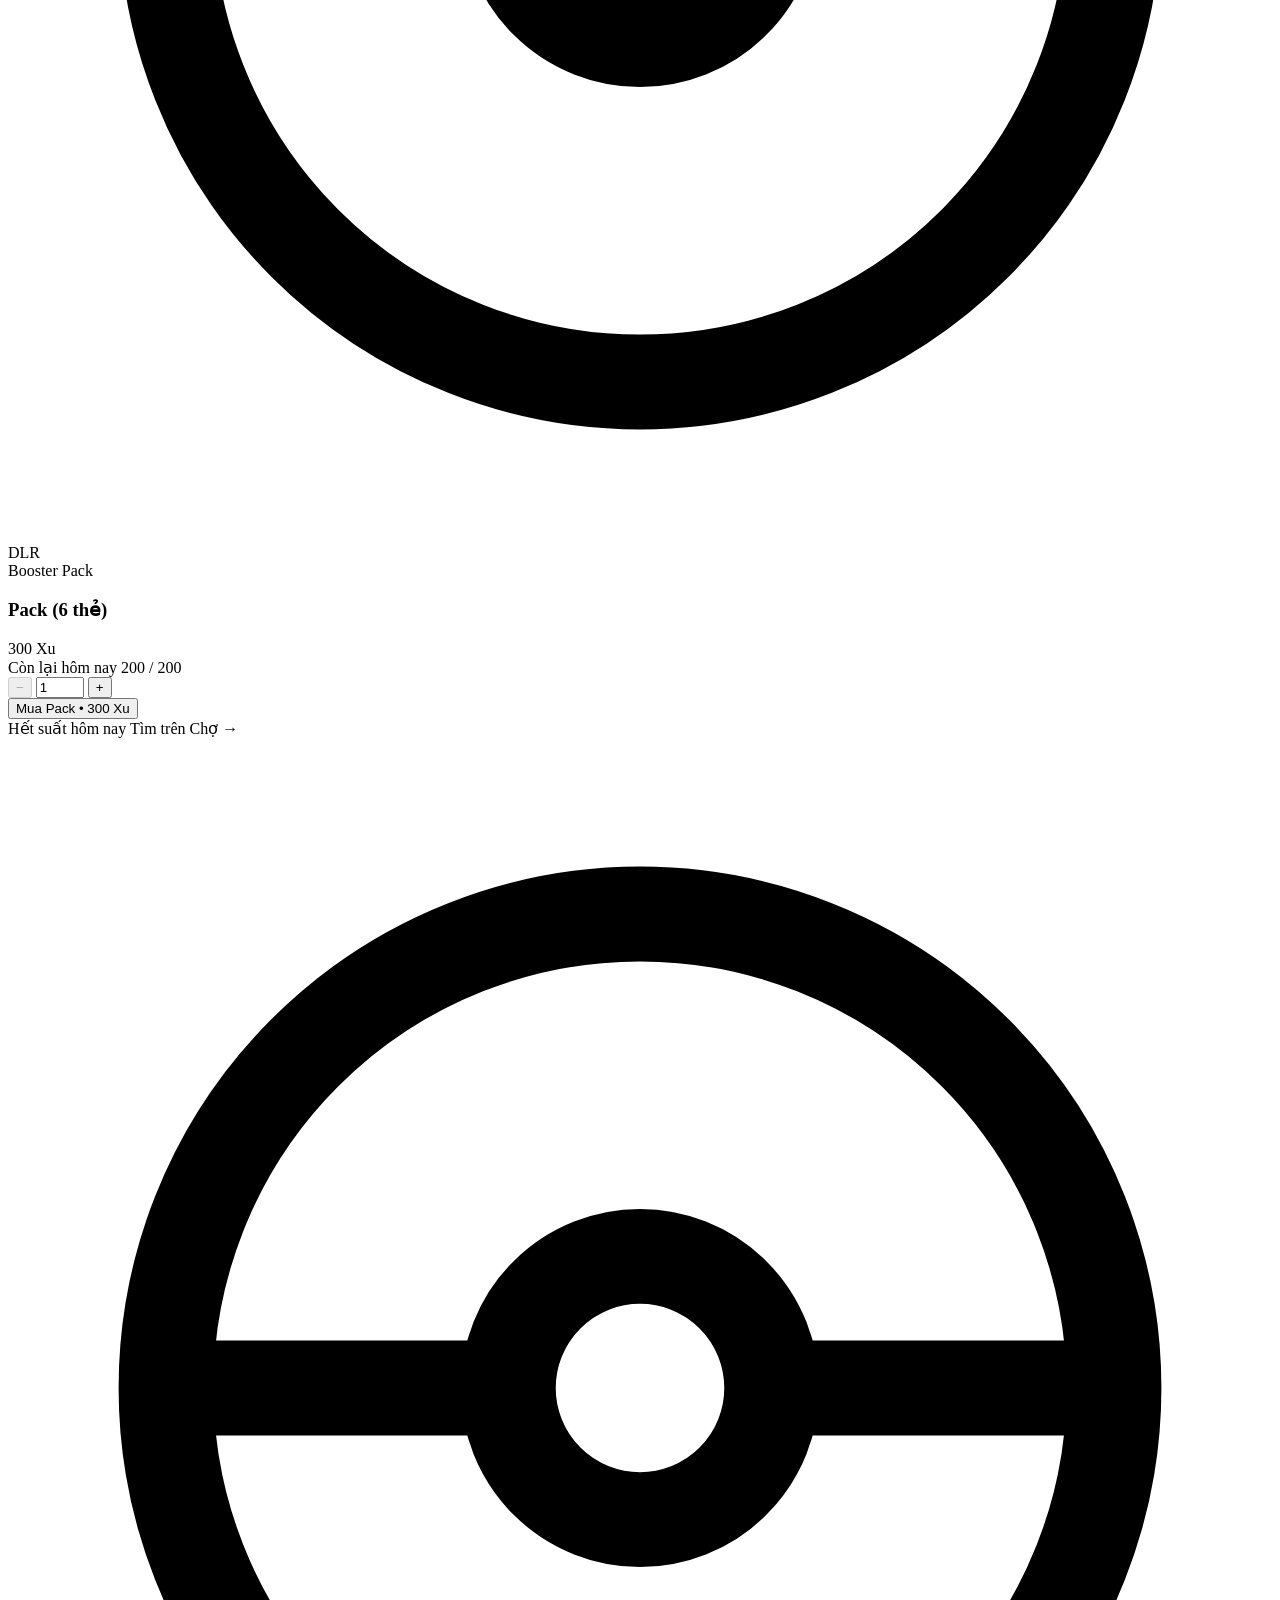
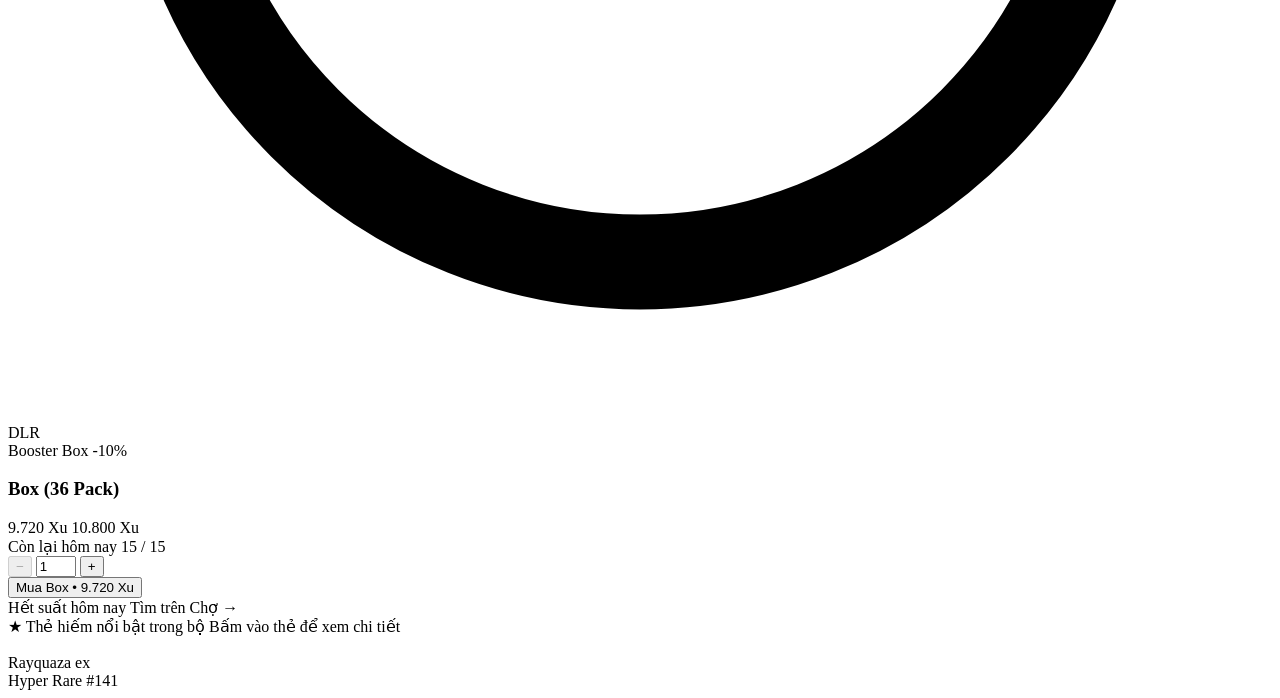
<file: src/main/resources/templates/shop/box-tray.html>
<!DOCTYPE html>
<html lang="vi" xmlns:th="http://www.thymeleaf.org">
<head th:replace="~{fragments/header :: head('Cửa Hàng')}"></head>
<body class="min-h-screen flex flex-col">

<!-- Single-row Sticky Glass Navbar -->
<div th:replace="~{fragments/header :: navbar('store')}"></div>

<main class="mx-auto w-full max-w-6xl flex-1 px-4 py-5 sm:px-6 lg:px-8 space-y-5">

    <!-- ==================== 1. HERO BANNER TINH GỌN + ĐẾM NGƯỢC 00:00 + 3D CHASE FAN ==================== -->
    <section class="pk-store-hero rounded-3xl px-5 py-4 sm:px-7 sm:py-5">
        <div class="relative z-10 flex flex-col lg:flex-row lg:items-center justify-between gap-4">
            <!-- Trái: Tiêu đề gọn, Đồng hồ đếm ngược 00:00 & 2 nút phụ -->
            <div class="space-y-2.5 max-w-xl">
                <div class="flex flex-wrap items-center gap-2">
                    <span class="inline-flex items-center gap-1.5 rounded-full bg-amber-500/15 border border-amber-500/35 px-2.5 py-0.5 text-[10.5px] font-extrabold uppercase tracking-wider text-amber-600 dark:text-amber-300">
                        <span class="h-1.5 w-1.5 rounded-full bg-amber-500 animate-pulse"></span>
                        Cửa Hàng Chính Hãng
                    </span>
                    <span class="inline-flex items-center gap-1.5 rounded-full pk-surface-muted px-2.5 py-0.5 text-[11px] font-bold pk-text-secondary">
                        <svg class="h-3.5 w-3.5 text-amber-500 shrink-0" viewBox="0 0 24 24" fill="none" stroke="currentColor" stroke-width="2.2">
                            <circle cx="12" cy="12" r="9"/><path d="M12 7v5l3 2"/>
                        </svg>
                        <span>Reset kho 00:00 sau</span>
                        <strong id="store-reset-countdown" class="pk-num font-extrabold text-amber-600 dark:text-amber-400 tabular-nums">--:--:--</strong>
                    </span>
                </div>

                <div class="space-y-1">
                    <h1 class="text-xl sm:text-2xl font-black tracking-tight pk-text-primary leading-snug">
                        Săn Thẻ Pokémon Hiếm &amp; Mở Box Nguyên Seal
                    </h1>
                    <p class="text-xs sm:text-[13px] pk-text-secondary leading-relaxed">
                        Mua Pack lẻ hoặc Box nguyên seal ưu đãi <strong class="pk-num text-amber-600 dark:text-amber-400">-10%</strong> — lưu an toàn vào Kho để mở Gacha hoặc đấu giá P2P.
                    </p>
                </div>

                <div class="flex flex-wrap items-center gap-2 pt-0.5">
                    <a th:href="@{/inventory(tab='sealed')}"
                       class="pk-surface-elevated border border-slate-300/80 dark:border-white/15 hover:border-amber-500/60 rounded-xl px-3.5 py-2 text-xs font-extrabold pk-text-primary inline-flex items-center gap-1.5 transition whitespace-nowrap">
                        <span>Kho Pack &amp; Box →</span>
                    </a>
                    <button type="button"
                            id="btn-toggle-drop-rates"
                            onclick="window.toggleDropRatePopover(event)"
                            class="pk-surface-muted border border-slate-300/60 dark:border-white/10 hover:border-amber-500/60 rounded-xl px-3.5 py-2 text-xs font-bold pk-text-secondary hover:pk-text-primary inline-flex items-center gap-1.5 cursor-pointer transition whitespace-nowrap">
                        <span>ⓘ Tỷ lệ rơi &amp; Quy định</span>
                    </button>
                </div>
            </div>

            <!-- Phải: 3D Fan Showcase Top 3 Chase Cards (thu gọn chiều cao) -->
            <div th:if="${!#lists.isEmpty(heroFeaturedCards)}" class="hidden sm:block shrink-0">
                <div class="pk-hero-fan">
                    <a th:each="hc, iter : ${heroFeaturedCards}"
                       th:href="@{/cards/{id}(id=${hc.id()})}"
                       th:title="${hc.name()} + ' • ' + ${hc.rarityName()}"
                       th:classappend="'fan-' + ${iter.index}"
                       class="pk-hero-fan-card holo-tilt-card">
                        <img th:src="${hc.imageUrl()}"
                             th:alt="${hc.name()}"
                             loading="eager" decoding="async"/>
                    </a>
                </div>
            </div>
        </div>
    </section>

    <!-- ==================== 2. LIVE PULL TICKER (MẢNH, KHÔNG LẶP THÔNG TIN) ==================== -->
    <section th:if="${!#lists.isEmpty(recentRarePulls)}"
             class="pk-surface rounded-2xl px-3.5 py-2 flex items-center gap-3 overflow-hidden">
        <span class="inline-flex items-center gap-1.5 rounded-lg bg-rose-500/15 border border-rose-500/35 px-2.5 py-1 text-[10.5px] font-extrabold uppercase tracking-wider text-rose-600 dark:text-rose-400 shrink-0">
            <span class="h-1.5 w-1.5 rounded-full bg-rose-500 animate-pulse"></span>
            Vừa mở trúng
        </span>
        <div class="pk-pull-ticker-wrap flex-1 min-w-0">
            <div class="pk-pull-ticker-track">
                <!-- Lượt 1 -->
                <a th:each="pull : ${recentRarePulls}"
                   th:href="@{/cards/{id}(id=${pull.cardTemplateId()})}"
                   class="inline-flex items-center gap-2 rounded-full pk-surface-muted px-3 py-1 text-xs hover:border-amber-500/50 border border-transparent transition shrink-0">
                    <span class="h-2 w-2 rounded-full shrink-0" th:style="'background:' + ${pull.rarityColor()}"></span>
                    <span class="font-extrabold pk-text-primary" th:text="${pull.trainerName()}">nangdzai2k</span>
                    <span class="pk-text-secondary">vừa mở</span>
                    <span class="font-extrabold" th:style="'color:' + ${pull.rarityColor()}" th:text="${pull.cardName()}">Rayquaza ex</span>
                    <span class="text-[10.5px] font-bold pk-text-secondary" th:text="'(' + ${pull.rarityName()} + ')'">(Hyper Rare)</span>
                </a>
                <!-- Lượt 2 (lặp mượt vô tận) -->
                <a th:each="pull : ${recentRarePulls}"
                   th:href="@{/cards/{id}(id=${pull.cardTemplateId()})}"
                   aria-hidden="true"
                   class="inline-flex items-center gap-2 rounded-full pk-surface-muted px-3 py-1 text-xs hover:border-amber-500/50 border border-transparent transition shrink-0">
                    <span class="h-2 w-2 rounded-full shrink-0" th:style="'background:' + ${pull.rarityColor()}"></span>
                    <span class="font-extrabold pk-text-primary" th:text="${pull.trainerName()}">nangdzai2k</span>
                    <span class="pk-text-secondary">vừa mở</span>
                    <span class="font-extrabold" th:style="'color:' + ${pull.rarityColor()}" th:text="${pull.cardName()}">Rayquaza ex</span>
                    <span class="text-[10.5px] font-bold pk-text-secondary" th:text="'(' + ${pull.rarityName()} + ')'">(Hyper Rare)</span>
                </a>
            </div>
        </div>
    </section>

    <!-- Popup ⓘ: Gộp Hạn mức 00:00 & Tỷ lệ rơi thẻ -->
    <div id="drop-rate-popover"
         onclick="if (event.target === this) window.closeDropRatePopover()"
         class="hidden fixed inset-0 z-50 flex items-center justify-center bg-slate-950/70 backdrop-blur-sm p-4">
        <div class="pk-surface w-full max-w-md rounded-3xl p-5 sm:p-6 shadow-2xl border border-amber-500/30 space-y-4">
            <div class="flex items-center justify-between border-b border-slate-200 dark:border-slate-800 pb-2.5">
                <h3 class="text-sm sm:text-base font-extrabold pk-text-primary">Thông Tin Cửa Hàng &amp; Tỷ Lệ Rơi</h3>
                <button type="button" onclick="window.closeDropRatePopover()" class="text-xs font-bold pk-text-secondary hover:pk-text-primary cursor-pointer">✕</button>
            </div>
            <ul class="rounded-2xl pk-surface-muted p-3.5 text-xs pk-text-secondary space-y-2.5 leading-relaxed">
                <li class="flex items-start gap-2.5">
                    <span class="mt-0.5 flex h-5 w-5 shrink-0 items-center justify-center rounded-lg bg-amber-500/15 text-amber-500">
                        <svg class="h-3.5 w-3.5" viewBox="0 0 24 24" fill="none" stroke="currentColor" stroke-width="2.2"><circle cx="12" cy="12" r="9"/><path d="M12 7v5l3 2"/></svg>
                    </span>
                    <span>Hạn mức toàn cầu tự động làm mới mỗi ngày lúc <strong class="pk-num text-amber-600 dark:text-amber-400">00:00</strong>.</span>
                </li>
                <li class="flex items-start gap-2.5">
                    <span class="mt-0.5 flex h-5 w-5 shrink-0 items-center justify-center rounded-lg bg-amber-500/15 text-amber-500">
                        <svg class="h-3.5 w-3.5" viewBox="0 0 24 24" fill="none" stroke="currentColor" stroke-width="2.2"><path d="M21 8a2 2 0 0 0-1-1.73l-7-4a2 2 0 0 0-2 0l-7 4A2 2 0 0 0 3 8v8a2 2 0 0 0 1 1.73l7 4a2 2 0 0 0 2 0l7-4A2 2 0 0 0 21 16Z"/><path d="m3.3 7 8.7 5 8.7-5"/><path d="M12 22V12"/></svg>
                    </span>
                    <span>Mua Box nguyên seal được ưu đãi giảm ngay <strong class="pk-num text-amber-600 dark:text-amber-400">10%</strong>.</span>
                </li>
                <li class="flex items-start gap-2.5">
                    <span class="mt-0.5 flex h-5 w-5 shrink-0 items-center justify-center rounded-lg bg-amber-500/15 text-amber-500">
                        <svg class="h-3.5 w-3.5" viewBox="0 0 24 24" fill="none" stroke="currentColor" stroke-width="2.2"><path d="M4 10a4 4 0 0 1 4-4h8a4 4 0 0 1 4 4v10a2 2 0 0 1-2 2H6a2 2 0 0 1-2-2Z"/><path d="M9 6V4a2 2 0 0 1 2-2h2a2 2 0 0 1 2 2v2"/></svg>
                    </span>
                    <span>Pack &amp; Box mua xong được lưu vào <strong class="text-amber-600 dark:text-amber-400">Kho Đồ</strong> để bóc hoặc đấu giá trên Chợ.</span>
                </li>
            </ul>
            <div class="space-y-2.5">
                <div class="text-xs font-extrabold pk-text-primary">Tỷ lệ rơi mỗi thẻ bài (CSPRNG)</div>
                <div th:each="r : ${rarities}"
                     th:with="rLower=${#strings.toLowerCase(r.name() ?: '')},
                              isHyper=${#strings.contains(rLower, 'hyper') or #strings.contains(rLower, 'secret') or #strings.contains(rLower, 'gold')},
                              rColor=${#strings.contains(rLower, 'special illustration') ? '#EC4899' :
                                       (isHyper ? '#F59E0B' :
                                       (#strings.contains(rLower, 'illustration') ? '#C084FC' :
                                       (#strings.contains(rLower, 'ultra') ? '#FB923C' :
                                       (#strings.contains(rLower, 'double') ? '#818CF8' :
                                       (#strings.contains(rLower, 'uncommon') ? '#34D399' :
                                       (#strings.contains(rLower, 'rare') ? '#38BDF8' : '#94A3B8'))))))},
                              rBarBg=${isHyper ? 'linear-gradient(90deg, #F59E0B, #FDE047)' : rColor},
                              pctVal=${totalDropWeight > 0 ? ((r.dropWeight() * 100.0) / totalDropWeight) : 0}"
                     class="space-y-1">
                    <div class="flex items-center justify-between gap-2 text-xs">
                        <span class="flex items-center gap-2 font-bold pk-text-primary min-w-0">
                            <span class="h-2.5 w-2.5 rounded-full shrink-0"
                                  th:style="'background:' + ${rBarBg}"></span>
                            <span class="truncate" th:text="${r.name()}">Rare</span>
                        </span>
                        <span class="pk-num tabular-nums font-extrabold pk-text-primary w-16 text-right shrink-0"
                              th:text="${totalDropWeight > 0 ? #numbers.formatDecimal(pctVal, 1, 2) + '%' : '0,00%'}">
                            15,00%
                        </span>
                    </div>
                    <div class="h-1.5 w-full rounded-full pk-surface-muted overflow-hidden">
                        <div class="h-full rounded-full"
                             th:style="'width:' + ${pctVal} + '%;' + (${r.dropWeight() > 0} ? 'min-width:6px;' : '') + 'background:' + ${rBarBg}"></div>
                    </div>
                </div>
            </div>
            <div class="flex justify-end pt-1">
                <button type="button" onclick="window.closeDropRatePopover()"
                        class="pk-btn-primary rounded-xl px-4 py-2 text-xs font-extrabold cursor-pointer">
                    Đã hiểu
                </button>
            </div>
        </div>
    </div>

    <!-- Banner thông báo mua thành công -->
    <div id="store-purchase-success-banner"
         class="hidden pk-surface rounded-2xl p-3.5 border-2 border-emerald-500/45 flex flex-col sm:flex-row sm:items-center justify-between gap-3">
        <div class="flex items-center gap-2.5">
            <span class="flex h-8 w-8 items-center justify-center rounded-xl bg-emerald-500/15 text-emerald-600 dark:text-emerald-400 shrink-0">✓</span>
            <div>
                <div class="text-xs sm:text-sm font-extrabold pk-text-primary" id="store-purchase-success-title">Mua thành công!</div>
                <div class="text-xs pk-text-secondary" id="store-purchase-success-desc">Đã lưu vào Kho đồ.</div>
            </div>
        </div>
        <div class="flex items-center gap-2 shrink-0">
            <a th:href="@{/inventory(tab='sealed')}"
               class="rounded-xl bg-emerald-600 hover:bg-emerald-500 text-white px-3.5 py-1.5 text-xs font-extrabold transition whitespace-nowrap">
                Mở ngay →
            </a>
            <button type="button" onclick="document.getElementById('store-purchase-success-banner').classList.add('hidden')"
                    class="pk-surface-muted rounded-xl px-2 py-1.5 text-xs font-bold pk-text-secondary cursor-pointer">✕</button>
        </div>
    </div>

    <!-- Empty State -->
    <div th:if="${#lists.isEmpty(storeSets)}"
         class="pk-surface rounded-3xl p-8 text-center">
        <p class="text-sm font-bold pk-text-secondary">Hiện chưa có Bộ sưu tập nào đang mở bán.</p>
    </div>

    <!-- ==================== 3. DANH SÁCH TỪNG BỘ SƯU TẬP (ƯU TIÊN MUA PACK/BOX TRÊN + 5 THẺ HIẾM GỌN BÊN DƯỚI) ==================== -->
    <section th:each="setItem : ${storeSets}"
             th:id="'store-set-card-' + ${setItem.setId()}"
             th:with="setChases=${chaseCardsBySet != null ? chaseCardsBySet[setItem.setId()] : null},
                      codeUpper=${#strings.toUpperCase(setItem.setCode() ?: '')},
                      nameLower=${#strings.toLowerCase(setItem.setName() ?: '')},
                      setTheme=${(codeUpper == 'DLR' or #strings.contains(nameLower, 'delta')) ? 'emerald-gold' :
                                ((codeUpper == '30C' or #strings.contains(nameLower, '30th') or #strings.contains(nameLower, 'celebration')) ? 'rose-cyan' :
                                (setItem.setId() % 3 == 0 ? 'indigo-amber' : (setItem.setId() % 2 == 0 ? 'rose-cyan' : 'emerald-gold')))}"
             th:attr="data-set-theme=${setTheme}"
             class="pk-set-section pk-surface rounded-3xl p-5 sm:p-6 space-y-5">

        <!-- Set Header -->
        <div class="flex flex-wrap items-center justify-between gap-2 pb-3 border-b border-slate-200/80 dark:border-slate-800/80">
            <div class="flex items-center gap-3">
                <div class="pk-set-badge flex h-10 w-10 items-center justify-center rounded-xl text-white font-extrabold text-xs tracking-wider shadow-sm shrink-0"
                     th:text="${setItem.setCode()}">DLR</div>
                <div class="flex items-center gap-2 flex-wrap">
                    <h2 class="text-lg sm:text-xl font-extrabold pk-text-primary" th:text="${setItem.setName()}">Delta Reign</h2>
                    <span class="rounded-full pk-surface-muted px-2.5 py-0.5 text-[11px] font-bold pk-text-secondary pk-num"
                          th:text="${setItem.baseSetTotal()} + ' thẻ'">103 thẻ</span>
                </div>
            </div>
            <div class="flex items-center gap-3">
                <a th:href="@{/inventory(tab='masterset', setId=${setItem.setId()})}"
                   class="text-xs font-bold pk-text-secondary hover:pk-text-primary transition whitespace-nowrap">
                    Xem danh sách thẻ
                </a>
                <a th:href="@{/market(setName=${setItem.setName()})}"
                   class="text-xs font-extrabold text-rose-600 dark:text-amber-400 hover:underline whitespace-nowrap">
                    Chợ →
                </a>
            </div>
        </div>

        <!-- 2 Sản phẩm chính: Pack & Box (Đặt ngay sát dưới tiêu đề bộ thẻ) -->
        <div class="grid grid-cols-1 lg:grid-cols-2 gap-4">

            <!-- SẢN PHẨM 1: PACK -->
            <div class="pk-product-card pk-surface-elevated rounded-2xl p-4 sm:p-5 flex flex-col justify-between gap-4 border border-sky-500/25">
                <div class="flex items-center gap-4 sm:gap-5"
                     th:with="hasPackImg=${setItem.packImageUrl() != null and !#strings.isEmpty(setItem.packImageUrl())}">
                    <div class="pk-product-stage is-pack">
                        <img th:if="${hasPackImg}"
                             th:src="${setItem.packImageUrl()}"
                             th:alt="'Pack ' + ${setItem.setName()}"
                             loading="lazy" decoding="async"
                             onerror="this.style.display='none'; this.nextElementSibling.style.display='';"
                             class="pk-product-art-hover"/>
                        <div th:style="${hasPackImg} ? 'display:none' : ''" class="pk-vault-pack-art shrink-0">
                            <svg class="h-7 w-7 text-sky-300" viewBox="0 0 24 24" fill="none" stroke="currentColor" stroke-width="1.8">
                                <circle cx="12" cy="12" r="9"/><circle cx="12" cy="12" r="2.5"/>
                                <line x1="3" y1="12" x2="9.5" y2="12"/><line x1="14.5" y1="12" x2="21" y2="12"/>
                            </svg>
                            <span class="mt-0.5 text-[10px] font-black tracking-widest text-sky-200" th:text="${setItem.setCode()}">DLR</span>
                        </div>
                    </div>
                    <div class="space-y-1 min-w-0 flex-1">
                        <span class="inline-flex items-center rounded-md bg-sky-500/15 px-2 py-0.5 text-[10px] font-extrabold uppercase tracking-wider text-sky-600 dark:text-sky-300">
                            Booster Pack
                        </span>
                        <h3 class="text-base sm:text-lg font-extrabold pk-text-primary"
                            th:text="'Pack (' + ${setItem.cardsPerPack()} + ' thẻ)'">
                            Pack (6 thẻ)
                        </h3>
                        <div class="pk-num text-xl sm:text-2xl font-black text-amber-600 dark:text-amber-400"
                             th:text="${#numbers.formatDecimal(setItem.packPrice(), 0, 'POINT', 0, 'COMMA')} + ' Xu'">
                            300 Xu
                        </div>
                    </div>
                </div>

                <!-- Thanh hạn mức -->
                <div class="space-y-1"
                     th:with="packPct=${setItem.dailyPackLimit() > 0 ? (setItem.packsRemainingToday() * 100.0 / setItem.dailyPackLimit()) : 0}">
                    <div class="flex items-center justify-between text-xs font-bold">
                        <span class="pk-text-secondary">Còn lại hôm nay</span>
                        <span th:id="'pack-stock-text-' + ${setItem.setId()}"
                              class="pk-num"
                              th:classappend="${packPct >= 20} ? 'text-emerald-600 dark:text-emerald-400' : 'text-rose-600 dark:text-rose-400'"
                              th:text="${setItem.packsRemainingToday()} + ' / ' + ${setItem.dailyPackLimit()}">
                            200 / 200
                        </span>
                    </div>
                    <div class="h-1.5 w-full overflow-hidden rounded-full pk-surface-muted">
                        <div th:id="'pack-stock-bar-' + ${setItem.setId()}"
                             class="h-full rounded-full bg-gradient-to-r transition-all duration-500"
                             th:classappend="${packPct >= 50} ? 'from-emerald-500 to-teal-400' : (${packPct >= 20} ? 'from-amber-400 to-amber-500' : 'from-orange-500 to-rose-600')"
                             th:style="'width:' + ${packPct} + '%'"></div>
                    </div>
                </div>

                <!-- Chọn số lượng & Nút Mua Pack -->
                <div th:id="'pack-buy-controls-' + ${setItem.setId()}"
                     th:classappend="${setItem.packsRemainingToday() <= 0} ? 'hidden' : ''"
                     class="flex items-center gap-2">
                    <div class="inline-flex items-center rounded-xl pk-surface-muted p-1 shrink-0">
                        <button type="button"
                                th:id="'pack-minus-' + ${setItem.setId()}"
                                disabled
                                th:attr="data-set-id=${setItem.setId()}, data-unit-price=${setItem.packPrice()}, data-max=${setItem.packsRemainingToday()}"
                                onclick="window.stepStoreQty('pack', this, -1)"
                                class="h-8 w-8 rounded-lg font-extrabold pk-text-primary hover:bg-black/5 dark:hover:bg-white/10 disabled:opacity-35 disabled:cursor-not-allowed cursor-pointer transition">−</button>
                        <input type="number"
                               th:id="'pack-qty-' + ${setItem.setId()}"
                               th:attr="data-unit-price=${setItem.packPrice()}, data-max=${setItem.packsRemainingToday()}"
                               min="1" max="20" step="1" value="1"
                               oninput="window.syncStoreTotal('pack', this)"
                               class="pk-num w-11 bg-transparent text-center text-sm font-extrabold pk-text-primary focus:outline-none"/>
                        <button type="button"
                                th:id="'pack-plus-' + ${setItem.setId()}"
                                th:disabled="${setItem.packsRemainingToday() <= 1}"
                                th:attr="data-set-id=${setItem.setId()}, data-unit-price=${setItem.packPrice()}, data-max=${setItem.packsRemainingToday()}"
                                onclick="window.stepStoreQty('pack', this, 1)"
                                class="h-8 w-8 rounded-lg font-extrabold pk-text-primary hover:bg-black/5 dark:hover:bg-white/10 disabled:opacity-35 disabled:cursor-not-allowed cursor-pointer transition">+</button>
                    </div>

                    <button type="button"
                            th:id="'btn-buy-pack-' + ${setItem.setId()}"
                            th:attr="data-set-id=${setItem.setId()}, data-limit=${setItem.dailyPackLimit()}"
                            onclick="window.buyStoreItem('pack', this)"
                            class="flex-1 rounded-xl bg-sky-500/12 hover:bg-sky-500/25 border border-sky-500/45 text-sky-600 dark:text-sky-300 py-2.5 px-4 text-xs sm:text-sm font-extrabold cursor-pointer transition pk-num whitespace-nowrap">
                        <span th:id="'pack-btn-total-' + ${setItem.setId()}"
                              th:text="'Mua Pack • ' + ${#numbers.formatDecimal(setItem.packPrice(), 0, 'POINT', 0, 'COMMA')} + ' Xu'">
                            Mua Pack • 300 Xu
                        </span>
                    </button>
                </div>

                <!-- Khi hết suất Pack -->
                <div th:id="'pack-soldout-' + ${setItem.setId()}"
                     th:classappend="${setItem.packsRemainingToday() > 0} ? 'hidden' : ''"
                     class="flex items-center justify-between gap-2 rounded-xl pk-surface-muted px-3.5 py-2">
                    <span class="text-xs font-bold text-rose-600 dark:text-rose-400">Hết suất hôm nay</span>
                    <a th:href="@{/market(setName=${setItem.setName()})}"
                       class="text-xs font-extrabold text-amber-600 dark:text-amber-400 hover:underline">
                        Tìm trên Chợ →
                    </a>
                </div>
            </div>

            <!-- SẢN PHẨM 2: BOX NGUYÊN SEAL + BADGE -10% -->
            <div class="pk-product-card pk-surface-elevated rounded-2xl p-4 sm:p-5 flex flex-col justify-between gap-4 border-2 border-amber-500/35">
                <div class="flex items-center gap-4 sm:gap-5"
                     th:with="hasBoxImg=${setItem.boxImageUrl() != null and !#strings.isEmpty(setItem.boxImageUrl())}">
                    <div class="pk-product-stage is-box">
                        <img th:if="${hasBoxImg}"
                             th:src="${setItem.boxImageUrl()}"
                             th:alt="'Box ' + ${setItem.setName()}"
                             loading="lazy" decoding="async"
                             onerror="this.style.display='none'; this.nextElementSibling.style.display='';"
                             class="pk-product-art-hover"/>
                        <div th:style="${hasBoxImg} ? 'display:none' : ''" class="pk-vault-box-art shrink-0">
                            <svg class="h-7 w-7 text-amber-200" viewBox="0 0 24 24" fill="none" stroke="currentColor" stroke-width="1.8">
                                <circle cx="12" cy="12" r="9"/><circle cx="12" cy="12" r="2.5"/>
                                <line x1="3" y1="12" x2="9.5" y2="12"/><line x1="14.5" y1="12" x2="21" y2="12"/>
                            </svg>
                            <span class="mt-0.5 text-[10px] font-black tracking-widest text-amber-100" th:text="${setItem.setCode()}">DLR</span>
                        </div>
                    </div>
                    <div class="space-y-1 min-w-0 flex-1">
                        <div class="flex items-center gap-1.5 flex-wrap">
                            <span class="inline-flex items-center rounded-md bg-amber-500/15 px-2 py-0.5 text-[10px] font-extrabold uppercase tracking-wider text-amber-600 dark:text-amber-300">
                                Booster Box
                            </span>
                            <span class="inline-flex items-center rounded-full bg-rose-600 px-2 py-0.5 text-[10.5px] font-extrabold text-white shadow-sm">
                                -10%
                            </span>
                        </div>
                        <h3 class="text-base sm:text-lg font-extrabold pk-text-primary"
                            th:text="'Box (' + ${setItem.packsPerBox()} + ' Pack)'">
                            Box (36 Pack)
                        </h3>
                        <div class="flex items-baseline gap-2 flex-wrap">
                            <span class="pk-num text-xl sm:text-2xl font-black text-rose-600 dark:text-amber-400"
                                  th:text="${#numbers.formatDecimal(setItem.boxDiscountedPrice(), 0, 'POINT', 0, 'COMMA')} + ' Xu'">
                                9.720 Xu
                            </span>
                            <span class="pk-num text-xs font-semibold line-through pk-text-secondary"
                                  th:text="${#numbers.formatDecimal(setItem.boxOriginalPrice(), 0, 'POINT', 0, 'COMMA')} + ' Xu'">
                                10.800 Xu
                            </span>
                        </div>
                    </div>
                </div>

                <!-- Thanh hạn mức -->
                <div class="space-y-1"
                     th:with="boxPct=${setItem.dailyBoxLimit() > 0 ? (setItem.boxesRemainingToday() * 100.0 / setItem.dailyBoxLimit()) : 0}">
                    <div class="flex items-center justify-between text-xs font-bold">
                        <span class="pk-text-secondary">Còn lại hôm nay</span>
                        <span th:id="'box-stock-text-' + ${setItem.setId()}"
                              class="pk-num"
                              th:classappend="${boxPct >= 20} ? 'text-emerald-600 dark:text-emerald-400' : 'text-rose-600 dark:text-rose-400'"
                              th:text="${setItem.boxesRemainingToday()} + ' / ' + ${setItem.dailyBoxLimit()}">
                            15 / 15
                        </span>
                    </div>
                    <div class="h-1.5 w-full overflow-hidden rounded-full pk-surface-muted">
                        <div th:id="'box-stock-bar-' + ${setItem.setId()}"
                             class="h-full rounded-full bg-gradient-to-r transition-all duration-500"
                             th:classappend="${boxPct >= 50} ? 'from-emerald-500 to-teal-400' : (${boxPct >= 20} ? 'from-amber-400 to-amber-500' : 'from-orange-500 to-rose-600')"
                             th:style="'width:' + ${boxPct} + '%'"></div>
                    </div>
                </div>

                <!-- Chọn số lượng & Nút Mua Box -->
                <div th:id="'box-buy-controls-' + ${setItem.setId()}"
                     th:classappend="${setItem.boxesRemainingToday() <= 0} ? 'hidden' : ''"
                     class="flex items-center gap-2">
                    <div class="inline-flex items-center rounded-xl pk-surface-muted p-1 shrink-0">
                        <button type="button"
                                th:id="'box-minus-' + ${setItem.setId()}"
                                disabled
                                th:attr="data-set-id=${setItem.setId()}, data-unit-price=${setItem.boxDiscountedPrice()}, data-max=${setItem.boxesRemainingToday()}"
                                onclick="window.stepStoreQty('box', this, -1)"
                                class="h-8 w-8 rounded-lg font-extrabold pk-text-primary hover:bg-black/5 dark:hover:bg-white/10 disabled:opacity-35 disabled:cursor-not-allowed cursor-pointer transition">−</button>
                        <input type="number"
                               th:id="'box-qty-' + ${setItem.setId()}"
                               th:attr="data-unit-price=${setItem.boxDiscountedPrice()}, data-max=${setItem.boxesRemainingToday()}"
                               min="1" max="5" step="1" value="1"
                               oninput="window.syncStoreTotal('box', this)"
                               class="pk-num w-11 bg-transparent text-center text-sm font-extrabold pk-text-primary focus:outline-none"/>
                        <button type="button"
                                th:id="'box-plus-' + ${setItem.setId()}"
                                th:disabled="${setItem.boxesRemainingToday() <= 1}"
                                th:attr="data-set-id=${setItem.setId()}, data-unit-price=${setItem.boxDiscountedPrice()}, data-max=${setItem.boxesRemainingToday()}"
                                onclick="window.stepStoreQty('box', this, 1)"
                                class="h-8 w-8 rounded-lg font-extrabold pk-text-primary hover:bg-black/5 dark:hover:bg-white/10 disabled:opacity-35 disabled:cursor-not-allowed cursor-pointer transition">+</button>
                    </div>

                    <button type="button"
                            th:id="'btn-buy-box-' + ${setItem.setId()}"
                            th:attr="data-set-id=${setItem.setId()}, data-limit=${setItem.dailyBoxLimit()}"
                            onclick="window.buyStoreItem('box', this)"
                            class="pk-btn-primary pk-btn-shimmer flex-1 rounded-xl py-2.5 px-4 text-xs sm:text-sm font-extrabold cursor-pointer shadow-sm transition pk-num whitespace-nowrap">
                        <span th:id="'box-btn-total-' + ${setItem.setId()}"
                              th:text="'Mua Box • ' + ${#numbers.formatDecimal(setItem.boxDiscountedPrice(), 0, 'POINT', 0, 'COMMA')} + ' Xu'">
                            Mua Box • 9.720 Xu
                        </span>
                    </button>
                </div>

                <!-- Khi hết suất Box -->
                <div th:id="'box-soldout-' + ${setItem.setId()}"
                     th:classappend="${setItem.boxesRemainingToday() > 0} ? 'hidden' : ''"
                     class="flex items-center justify-between gap-2 rounded-xl pk-surface-muted px-3.5 py-2">
                    <span class="text-xs font-bold text-rose-600 dark:text-rose-400">Hết suất hôm nay</span>
                    <a th:href="@{/market(setName=${setItem.setName()})}"
                       class="text-xs font-extrabold text-amber-600 dark:text-amber-400 hover:underline">
                        Tìm trên Chợ →
                    </a>
                </div>
            </div>
        </div>

        <!-- Dải Thẻ Hiếm Nổi Bật (5 cột nhỏ gọn trên 1 hàng desktop) -->
        <div th:if="${setChases != null and !#lists.isEmpty(setChases)}"
             class="pt-3 border-t border-slate-200/70 dark:border-slate-800/70 space-y-2.5">
            <div class="flex items-center justify-between gap-2">
                <span class="inline-flex items-center gap-1.5 text-xs font-extrabold pk-text-primary">
                    <span class="text-amber-500">★</span>
                    <span>Thẻ hiếm nổi bật trong bộ</span>
                </span>
                <span class="text-[11px] font-semibold pk-text-secondary">Bấm vào thẻ để xem chi tiết</span>
            </div>
            <div class="grid grid-cols-2 sm:grid-cols-3 lg:grid-cols-5 gap-3">
                <a th:each="card : ${setChases}"
                   th:href="@{/cards/{id}(id=${card.id()})}"
                   th:style="'--chase-color:' + (${card.rarityColorHex() != null and !#strings.isEmpty(card.rarityColorHex()) ? card.rarityColorHex() : '#fbbf24'})"
                   th:classappend="${card.rarityIsHolographic()} ? 'holo-tilt-card' : ''"
                   class="pk-chase-card group">
                    <div class="pk-chase-thumb">
                        <img th:src="${card.imageUrl()}"
                             th:alt="${card.name()}"
                             loading="lazy" decoding="async"/>
                    </div>
                    <div class="pt-1.5 px-0.5 space-y-0.5">
                        <div class="text-[11.5px] font-extrabold pk-text-primary truncate group-hover:text-amber-500 transition"
                             th:text="${card.name()}">Rayquaza ex</div>
                        <div class="flex items-center justify-between gap-1 text-[10px] font-bold">
                            <span class="truncate"
                                  th:style="'color:' + (${card.rarityColorHex() != null and !#strings.isEmpty(card.rarityColorHex()) ? card.rarityColorHex() : '#fbbf24'})"
                                  th:text="${card.rarityName()}">Hyper Rare</span>
                            <span class="pk-num pk-text-secondary shrink-0"
                                  th:text="'#' + ${card.cardNumber()}">#141</span>
                        </div>
                    </div>
                </a>
            </div>
        </div>
    </section>

</main>

<!-- Compact 4-Column Footer -->
<div th:replace="~{fragments/footer :: footer}"></div>

<div th:replace="~{fragments/header :: commonScripts}"></div>
<script defer th:src="@{/js/pages/store-catalog.js(v='20261127c')}"></script>
</body>
</html>
</file>
